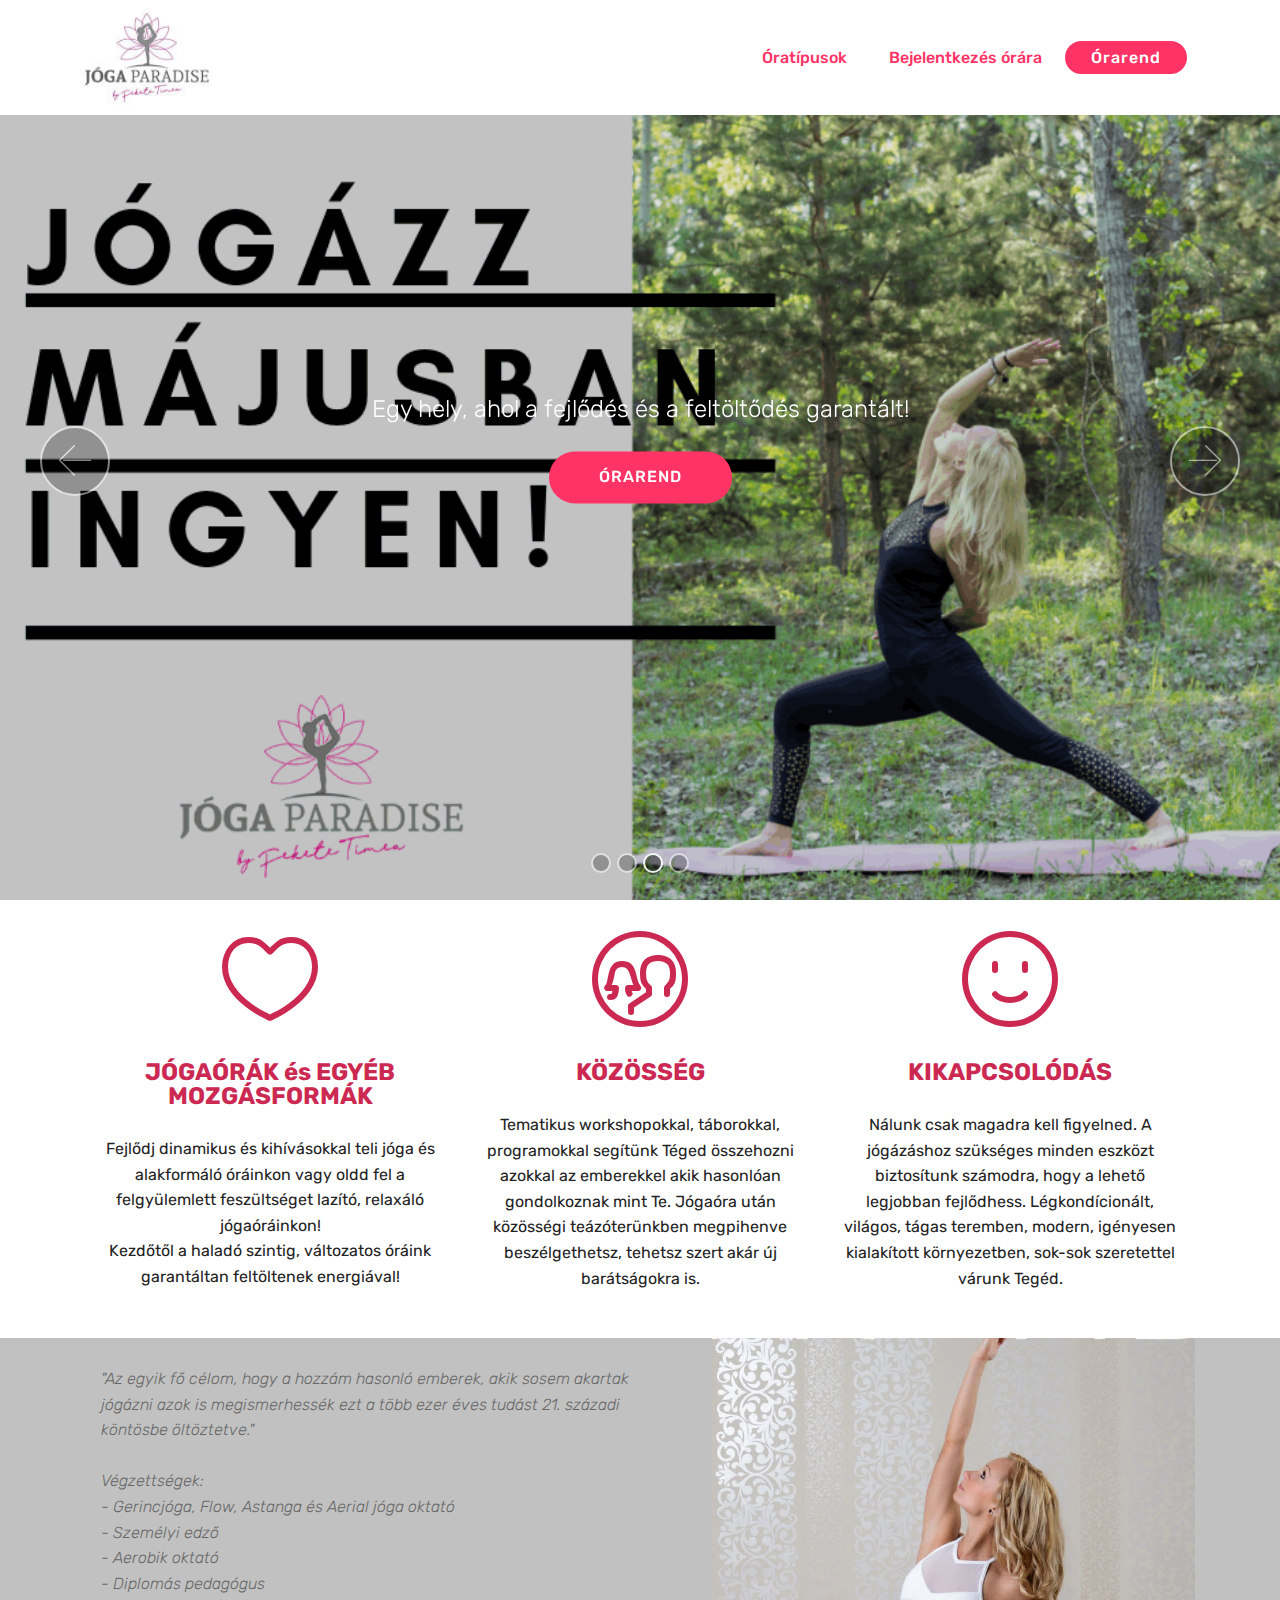
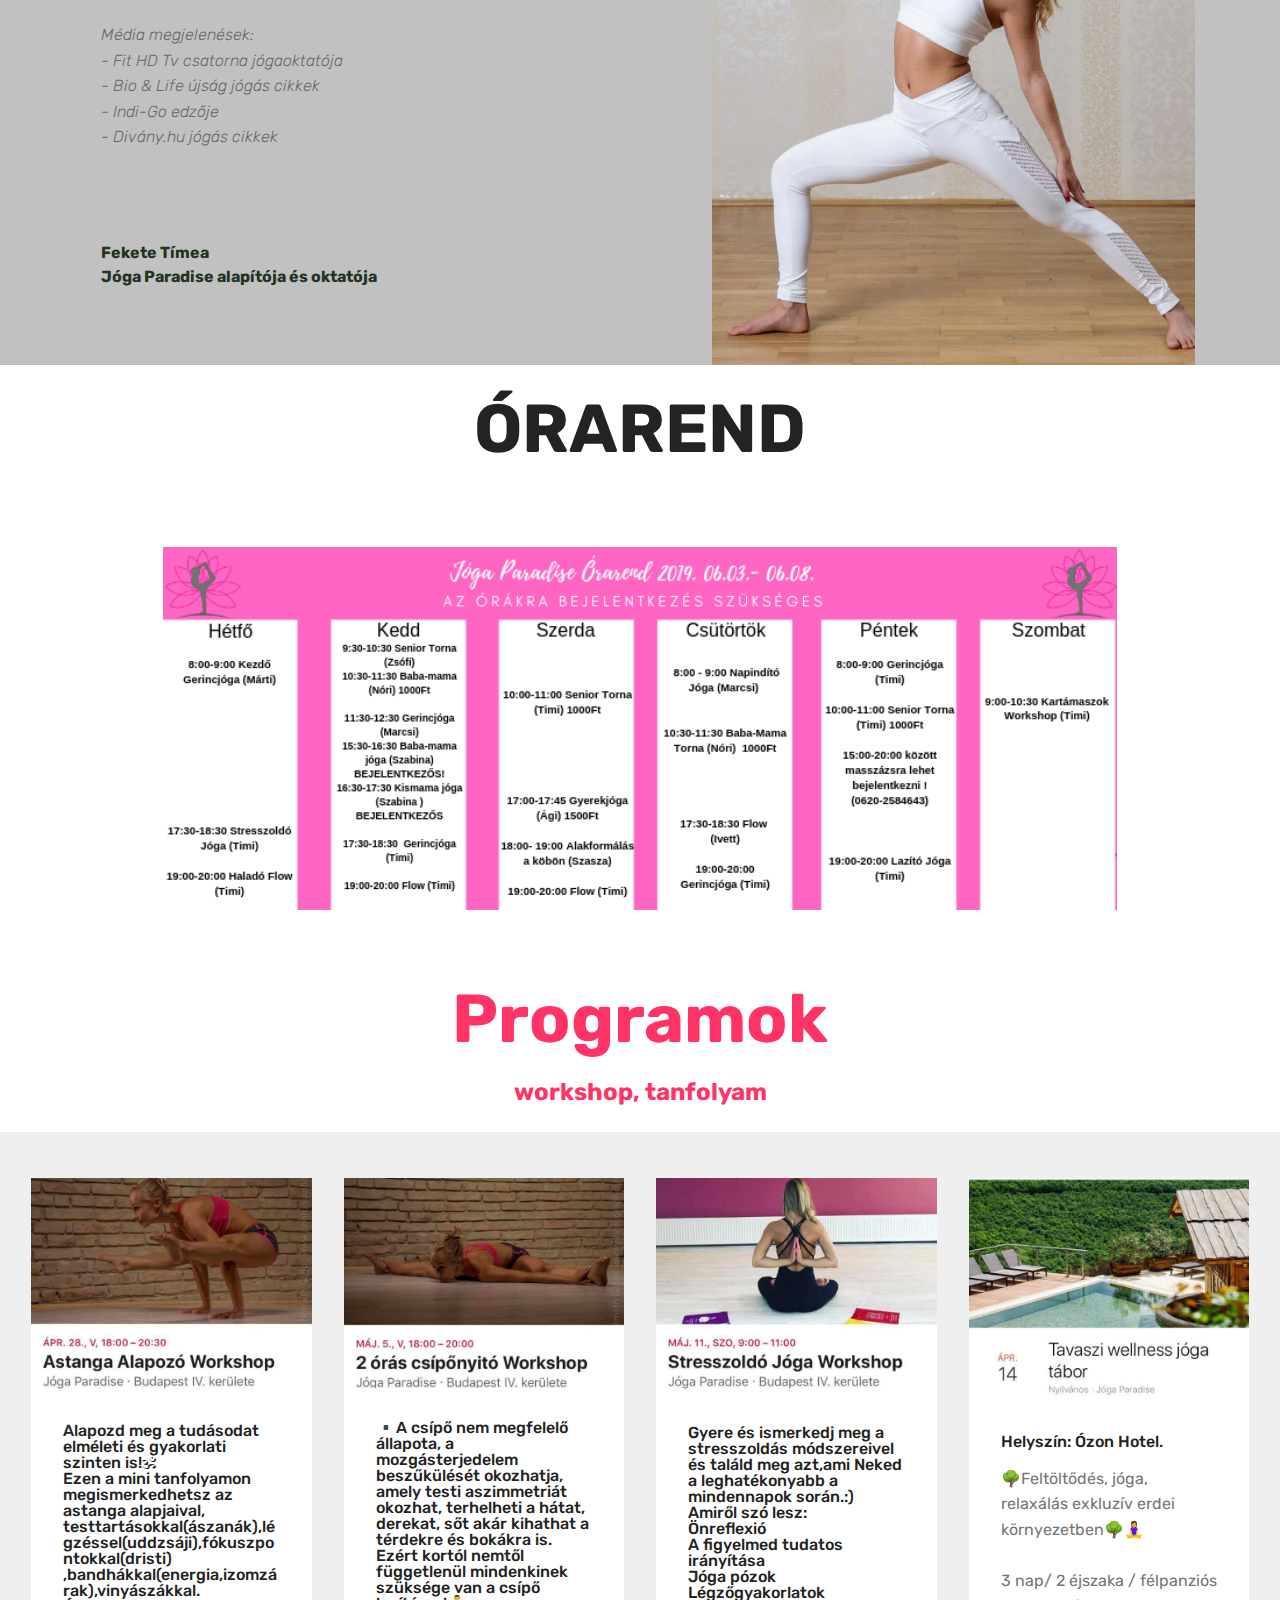
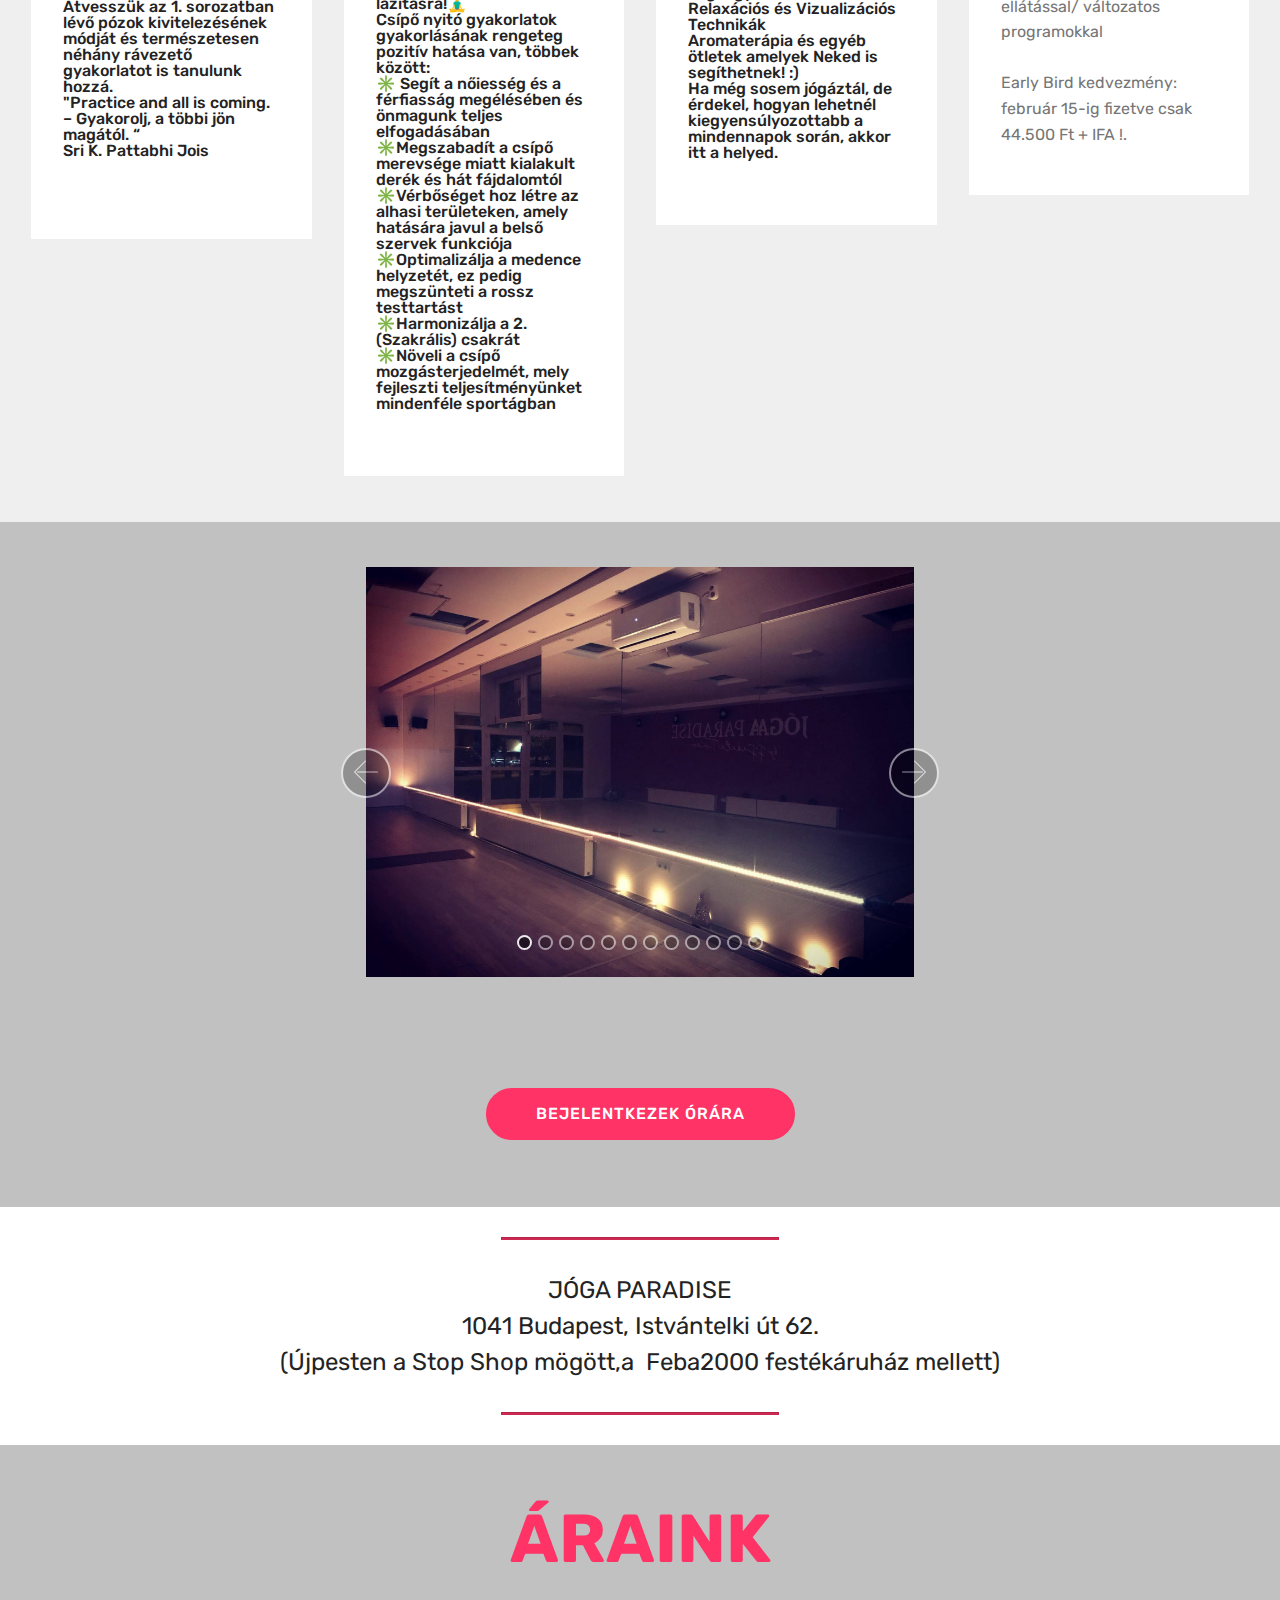
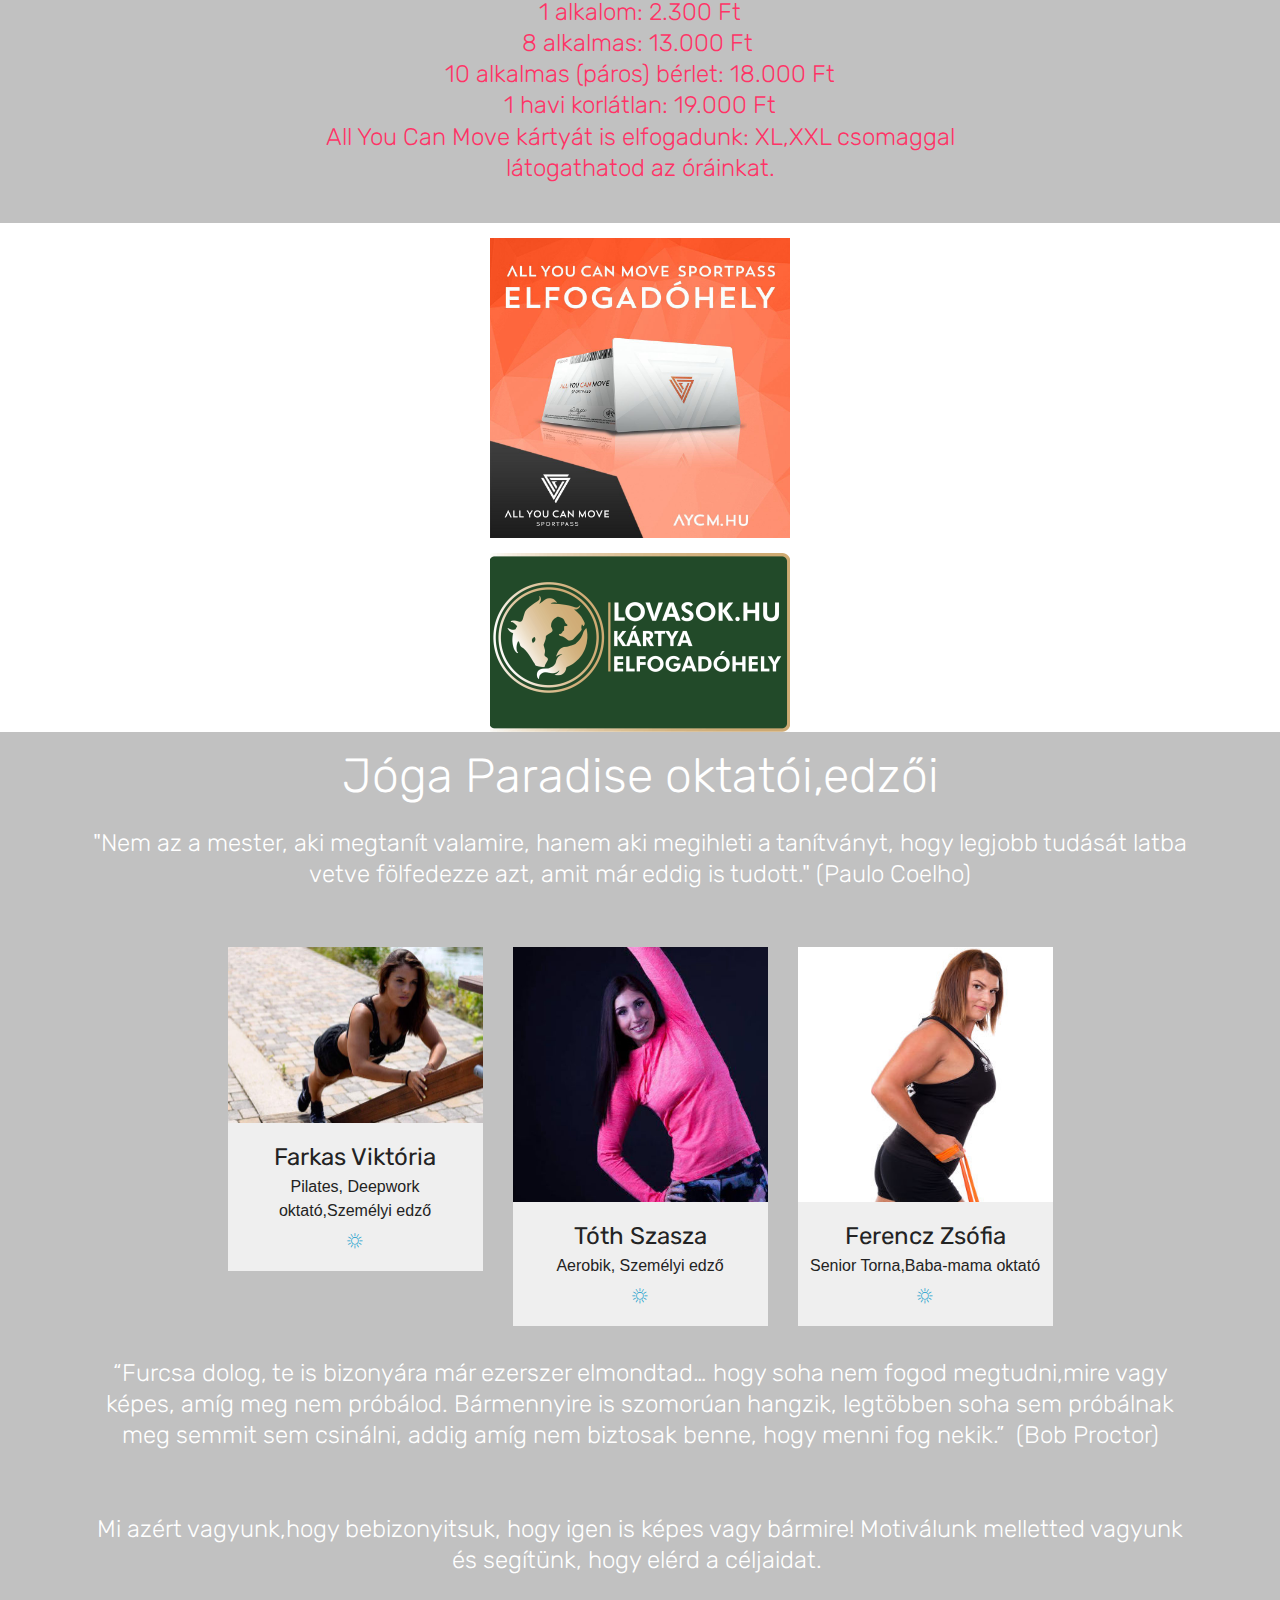
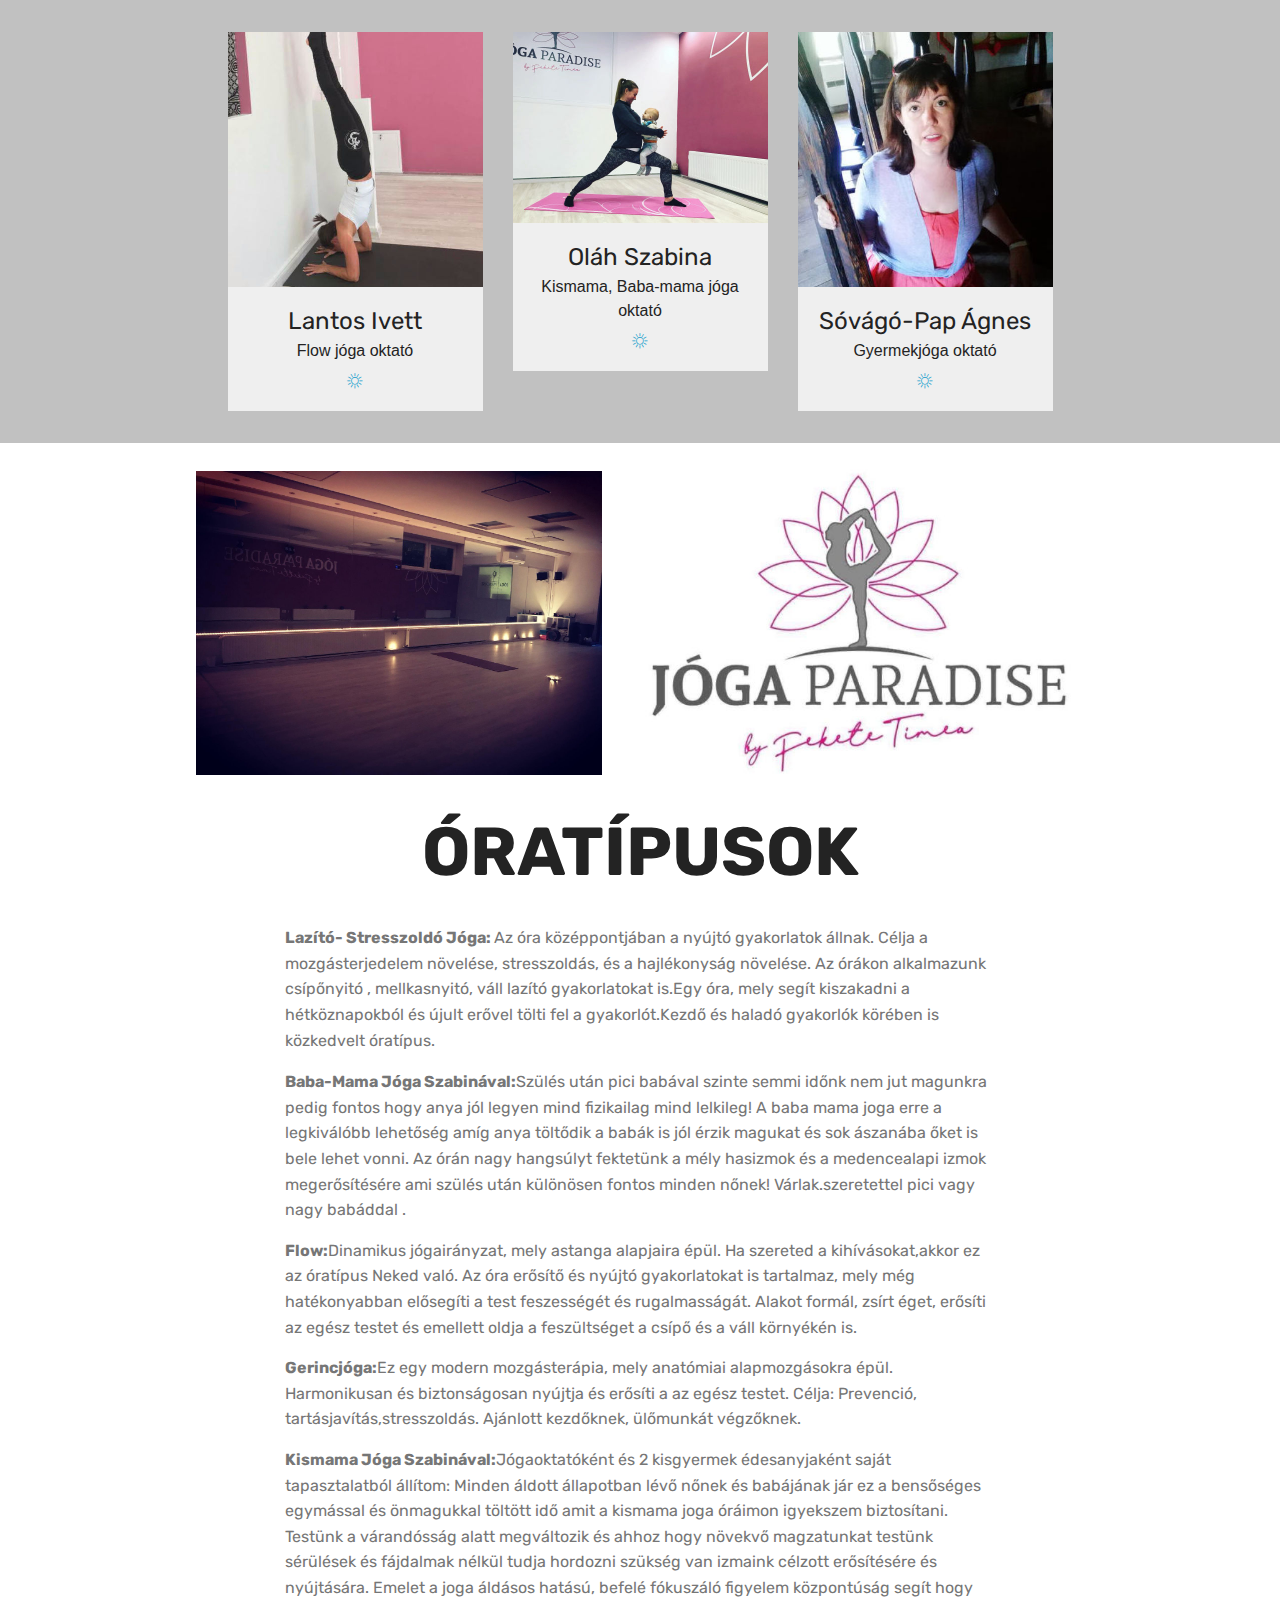
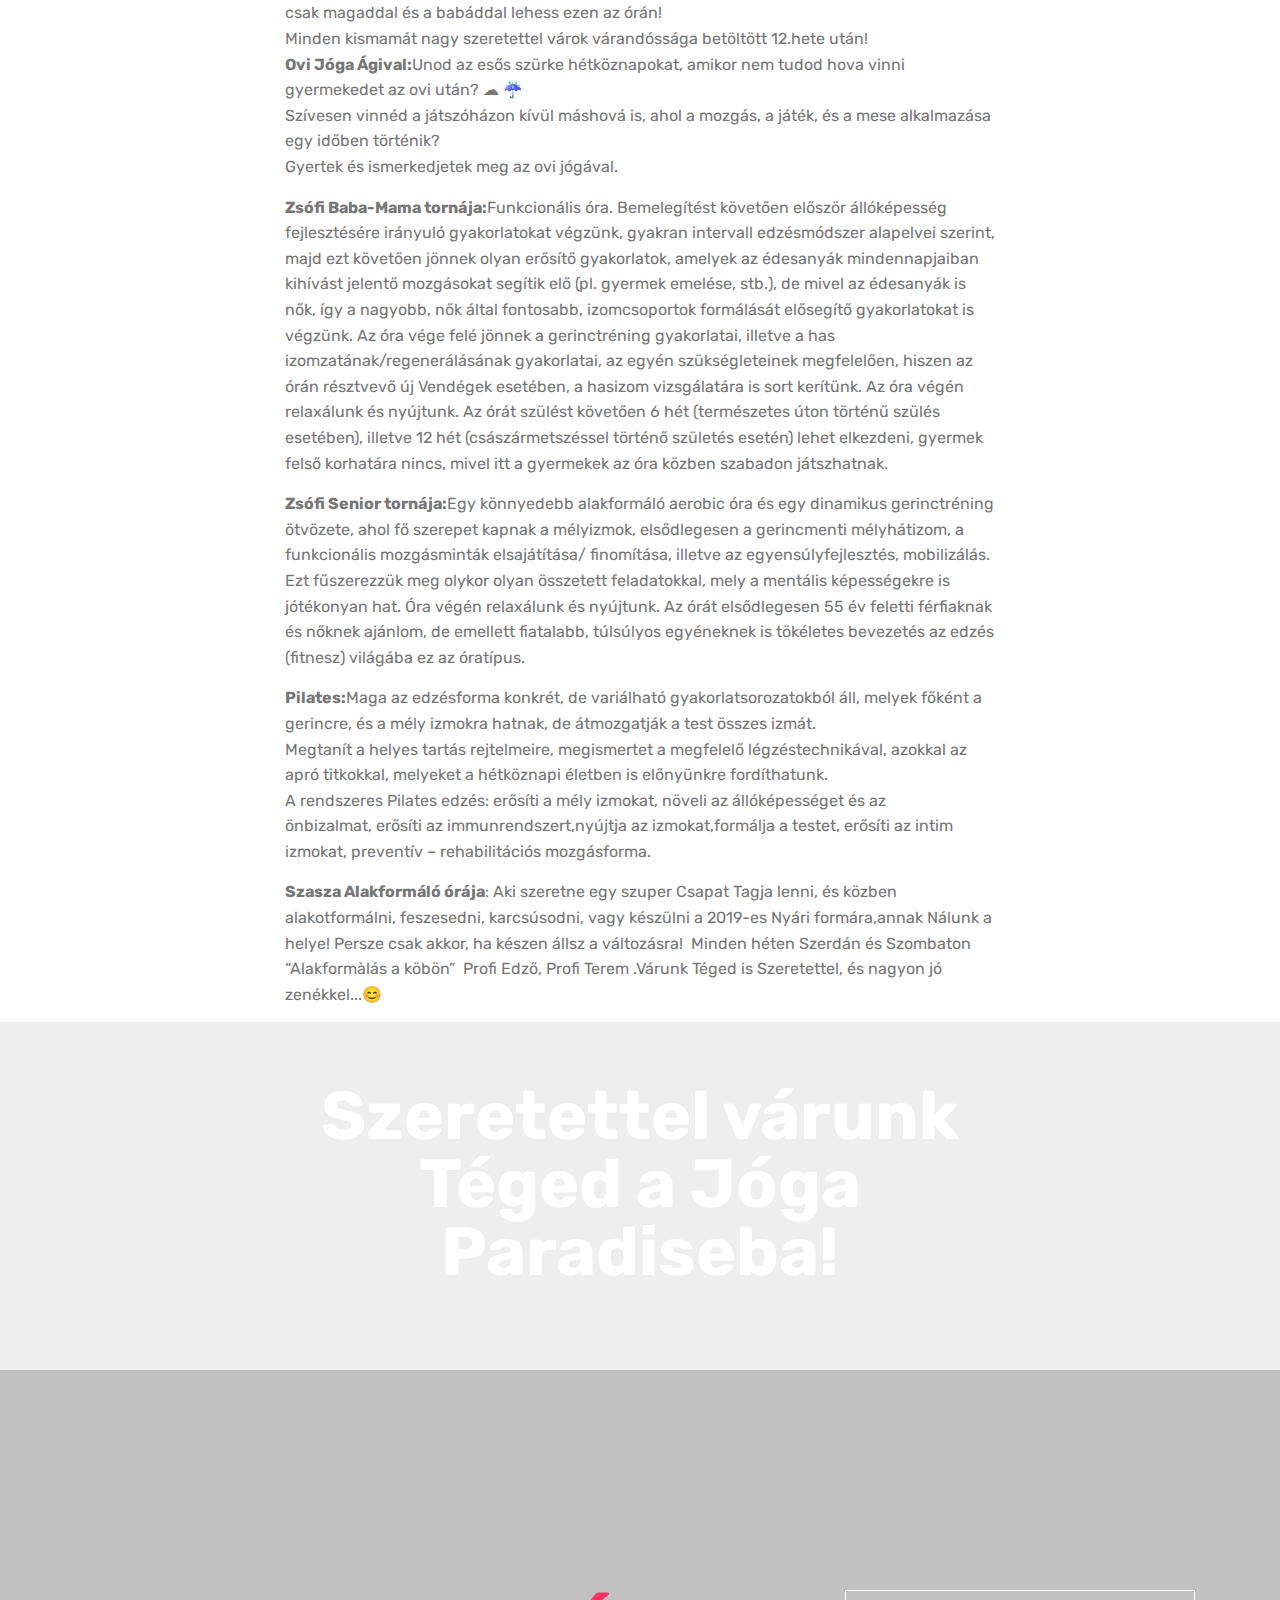
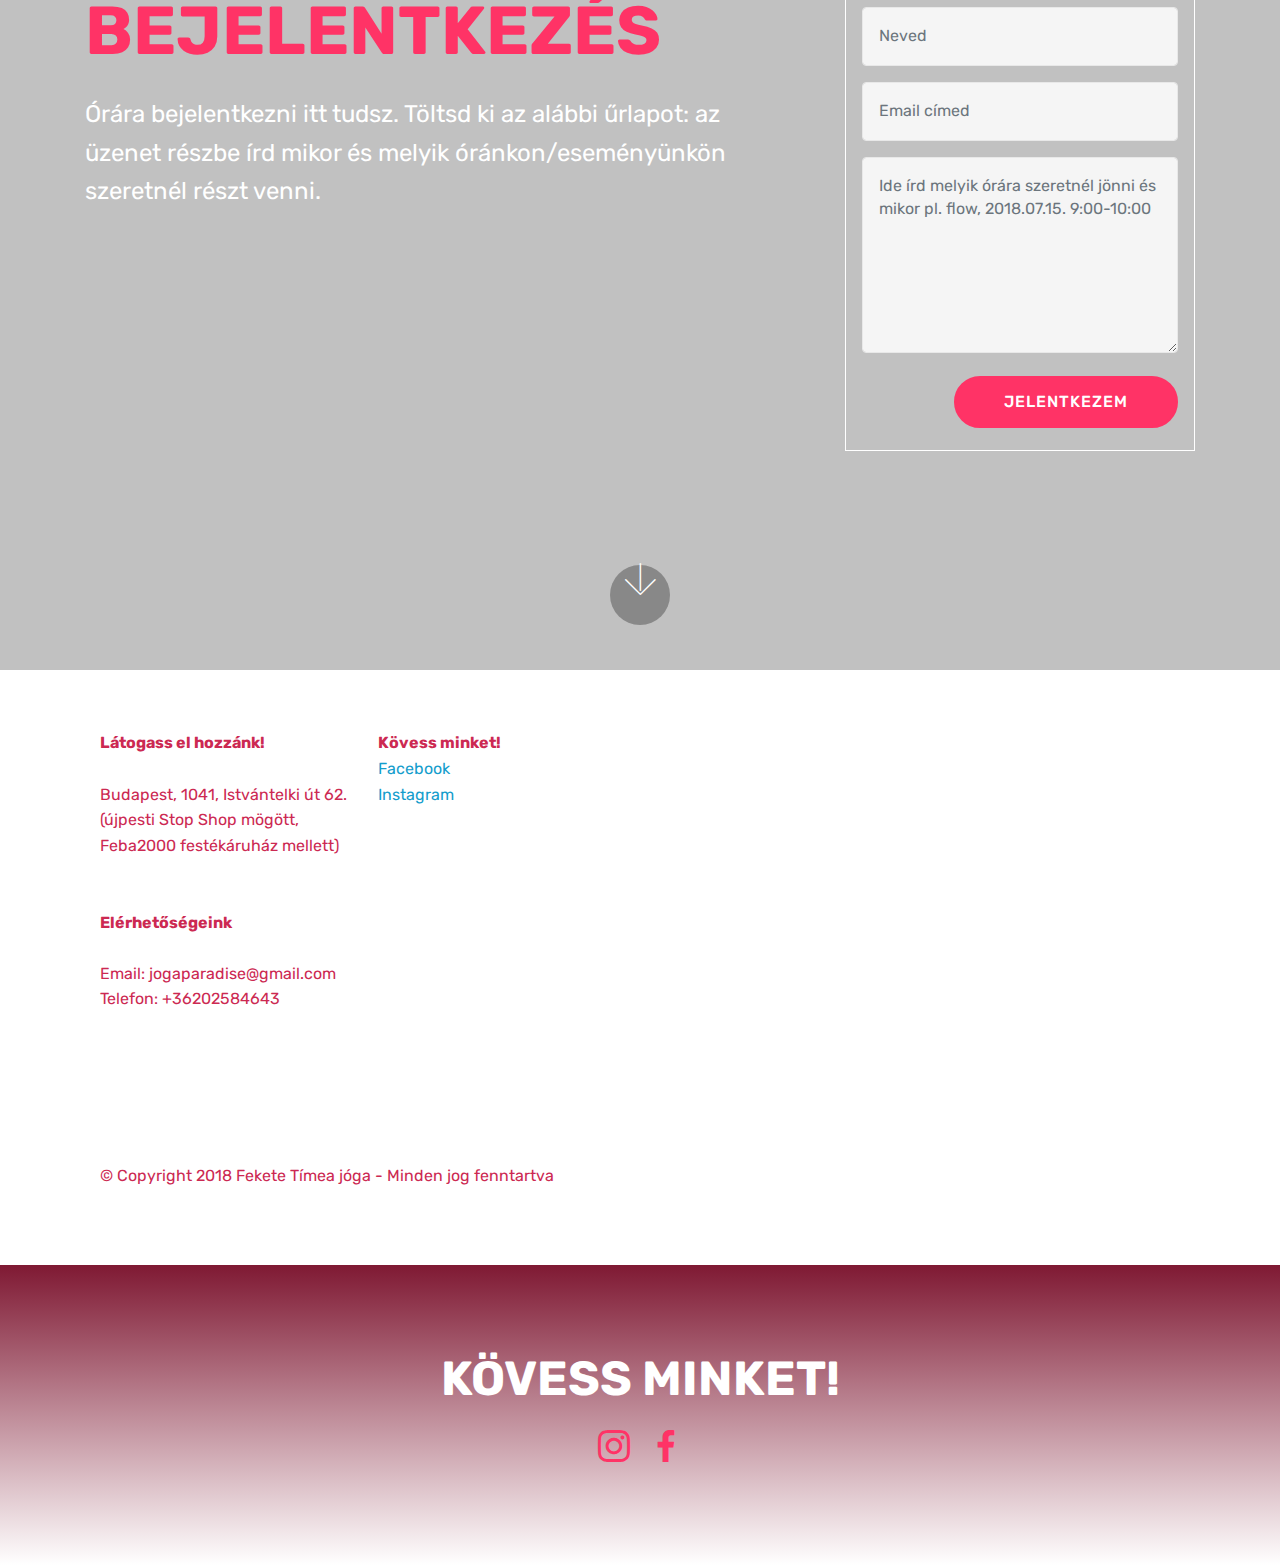
<file: index.html>
<!DOCTYPE html>
<html >
<head>
  <!-- Site made with Mobirise Website Builder v4.9.5, https://mobirise.com -->
  <meta charset="UTF-8">
  <meta http-equiv="X-UA-Compatible" content="IE=edge">
  <meta name="generator" content="Mobirise v4.9.5, mobirise.com">
  <meta name="viewport" content="width=device-width, initial-scale=1, minimum-scale=1">
  <link rel="shortcut icon" href="assets/images/36277479-1967761713243557-1033394467429679104-n-122x90.jpg" type="image/x-icon">
  <meta name="description" content="">
  <title>Jogaparadise</title>
  <link rel="stylesheet" href="assets/web/assets/mobirise-icons-bold/mobirise-icons-bold.css">
  <link rel="stylesheet" href="assets/web/assets/mobirise-icons/mobirise-icons.css">
  <link rel="stylesheet" href="assets/tether/tether.min.css">
  <link rel="stylesheet" href="assets/bootstrap/css/bootstrap.min.css">
  <link rel="stylesheet" href="assets/bootstrap/css/bootstrap-grid.min.css">
  <link rel="stylesheet" href="assets/bootstrap/css/bootstrap-reboot.min.css">
  <link rel="stylesheet" href="assets/dropdown/css/style.css">
  <link rel="stylesheet" href="assets/socicon/css/styles.css">
  <link rel="stylesheet" href="assets/theme/css/style.css">
  <link rel="stylesheet" href="assets/mobirise/css/mbr-additional.css" type="text/css">
  
  
  
</head>
<body>
  <section class="menu cid-qWmqJMo64F" once="menu" id="menu2-0">

    

    <nav class="navbar navbar-expand beta-menu navbar-dropdown align-items-center navbar-fixed-top navbar-toggleable-sm">
        <button class="navbar-toggler navbar-toggler-right" type="button" data-toggle="collapse" data-target="#navbarSupportedContent" aria-controls="navbarSupportedContent" aria-expanded="false" aria-label="Toggle navigation">
            <div class="hamburger">
                <span></span>
                <span></span>
                <span></span>
                <span></span>
            </div>
        </button>
        <div class="menu-logo">
            <div class="navbar-brand">
                <span class="navbar-logo">
                    <a href="#top">
                        <img src="assets/images/36277479-1967761713243557-1033394467429679104-n-122x90.jpg" alt="JógaParadise" title="JógaParadise" style="height: 6.2rem;">
                    </a>
                </span>
                <span class="navbar-caption-wrap"><a class="navbar-caption text-white display-4" href="https://mobirise.com">
                        Jóga Paradise</a></span>
            </div>
        </div>
        <div class="collapse navbar-collapse" id="navbarSupportedContent">
            <ul class="navbar-nav nav-dropdown" data-app-modern-menu="true"><li class="nav-item">
                    <a class="nav-link link text-secondary display-4" href="index.html#pricing-tables1-h"></a>
                </li><li class="nav-item"><a class="nav-link link text-secondary display-4" href="index.html#content4-u">
                        Óratípusok</a></li><li class="nav-item"><a class="nav-link link text-secondary display-4" href="index.html#testimonials3-x"></a></li><li class="nav-item"><a class="nav-link link text-secondary display-4" href="index.html#header15-1e">
                        Bejelentkezés órára</a></li></ul>
            <div class="navbar-buttons mbr-section-btn"><a class="btn btn-sm btn-secondary display-4" href="index.html#image2-1f">Órarend</a></div>
        </div>
    </nav>
</section>

<section class="engine"><a href="https://mobirise.info">Mobirise</a></section><section class="carousel slide cid-qWmKJSWELR" data-interval="false" id="slider1-4">

    

    <div class="full-screen"><div class="mbr-slider slide carousel" data-pause="true" data-keyboard="false" data-ride="carousel" data-interval="4000"><ol class="carousel-indicators"><li data-app-prevent-settings="" data-target="#slider1-4" data-slide-to="0"></li><li data-app-prevent-settings="" data-target="#slider1-4" data-slide-to="1"></li><li data-app-prevent-settings="" data-target="#slider1-4" class=" active" data-slide-to="2"></li><li data-app-prevent-settings="" data-target="#slider1-4" data-slide-to="3"></li></ol><div class="carousel-inner" role="listbox"><div class="carousel-item slider-fullscreen-image" data-bg-video-slide="false" style="background-image: url(assets/images/47111195-2198660913486968-8857709318821117952-o-2000x1703.jpg);"><div class="container container-slide"><div class="image_wrapper"><div class="mbr-overlay" style="opacity: 0.1;"></div><img src="assets/images/47111195-2198660913486968-8857709318821117952-o-2000x1703.jpg"><div class="carousel-caption justify-content-center"><div class="col-10 align-center"><h2 class="mbr-fonts-style display-1">Jóga Paradise</h2><p class="lead mbr-text mbr-fonts-style display-5">&nbsp;Újpesten a Stop Shop mögött,<br>több, mint 100nm-es világos, tágas teremben <br>szakképzett oktatók várnak Téged is!</p><div class="mbr-section-btn" buttons="0"><a class="btn btn-secondary display-4" href="index.html#table1-t">ÓRAREND</a> </div></div></div></div></div></div><div class="carousel-item slider-fullscreen-image" data-bg-video-slide="false" style="background-image: url(assets/images/48425803-2244695412216851-1771486323824132096-o-2000x1498.jpg);"><div class="container container-slide"><div class="image_wrapper"><div class="mbr-overlay" style="opacity: 0.2;"></div><img src="assets/images/48425803-2244695412216851-1771486323824132096-o-2000x1498.jpg"><div class="carousel-caption justify-content-center"><div class="col-10 align-center"><h2 class="mbr-fonts-style display-1">Jógaórákkal &amp; egyéb mozgásformákkal</h2><p class="lead mbr-text mbr-fonts-style display-5">Gerincjóga / Stresszoldó-lazító jóga / Flow(dinamikus jóga) / Senior Torna / Gyerekjóga/ Alakformáló órák / Baba-mama órák</p><div class="mbr-section-btn" buttons="0"><a class="btn btn-secondary display-4" href="index.html#table1-t">ÓRAREND</a> </div></div></div></div></div></div><div class="carousel-item slider-fullscreen-image active" data-bg-video-slide="false" style="background-image: url(assets/images/hsvti-akci-2-940x788.png);"><div class="container container-slide"><div class="image_wrapper"><div class="mbr-overlay" style="opacity: 0.1;"></div><img src="assets/images/hsvti-akci-2-940x788.png"><div class="carousel-caption justify-content-center"><div class="col-10 align-center"><p class="lead mbr-text mbr-fonts-style display-5">Egy hely, ahol a fejlődés és a feltöltődés garantált!</p><div class="mbr-section-btn" buttons="0"><a class="btn btn-secondary display-4" href="index.html#table1-t">ÓRAREND</a> </div></div></div></div></div></div><div class="carousel-item slider-fullscreen-image" data-bg-video-slide="false" style="background-image: url(assets/images/dsc-4589-1-2000x1209.jpg);"><div class="container container-slide"><div class="image_wrapper"><div class="mbr-overlay" style="opacity: 0;"></div><img src="assets/images/dsc-4589-1-2000x1209.jpg"><div class="carousel-caption justify-content-center"><div class="col-10 align-center"></div></div></div></div></div></div><a data-app-prevent-settings="" class="carousel-control carousel-control-prev" role="button" data-slide="prev" href="#slider1-4"><span aria-hidden="true" class="mbri-left mbr-iconfont"></span><span class="sr-only">Previous</span></a><a data-app-prevent-settings="" class="carousel-control carousel-control-next" role="button" data-slide="next" href="#slider1-4"><span aria-hidden="true" class="mbri-right mbr-iconfont"></span><span class="sr-only">Next</span></a></div></div>

</section>

<section class="features1 cid-qWDpBrulSx" id="features1-10">
    
    

    
    <div class="container">
        <div class="media-container-row">

            <div class="card p-3 col-12 col-md-6 col-lg-4">
                <div class="card-img pb-3">
                    <span class="mbr-iconfont mbrib-hearth" style="color: rgb(204, 41, 82); fill: rgb(204, 41, 82);"></span>
                </div>
                <div class="card-box">
                    <h4 class="card-title py-3 mbr-fonts-style display-5"><strong>
                        JÓGAÓRÁK és EGYÉB MOZGÁSFORMÁK</strong></h4>
                    <p class="mbr-text mbr-fonts-style display-7">Fejlődj dinamikus és kihívásokkal teli jóga és alakformáló óráinkon vagy oldd fel a felgyülemlett feszültséget lazító, relaxáló jógaóráinkon! <br>Kezdőtől a haladó szintig, változatos óráink garantáltan feltöltenek energiával!</p>
                </div>
            </div>

            <div class="card p-3 col-12 col-md-6 col-lg-4">
                <div class="card-img pb-3">
                    <span class="mbr-iconfont mbrib-users" style="color: rgb(204, 41, 82); fill: rgb(204, 41, 82);"></span>
                </div>
                <div class="card-box">
                    <h4 class="card-title py-3 mbr-fonts-style display-5"><strong>
                        KÖZÖSSÉG</strong></h4>
                    <p class="mbr-text mbr-fonts-style display-7">Tematikus workshopokkal, táborokkal, programokkal segítünk Téged összehozni azokkal az emberekkel akik hasonlóan gondolkoznak mint Te. Jógaóra után közösségi teázóterünkben megpihenve beszélgethetsz, tehetsz szert akár új barátságokra is.</p>
                </div>
            </div>

            <div class="card p-3 col-12 col-md-6 col-lg-4">
                <div class="card-img pb-3">
                    <span class="mbr-iconfont mbrib-smile-face" style="color: rgb(204, 41, 82); fill: rgb(204, 41, 82);"></span>
                </div>
                <div class="card-box">
                    <h4 class="card-title py-3 mbr-fonts-style display-5"><strong>
                        KIKAPCSOLÓDÁS</strong></h4>
                    <p class="mbr-text mbr-fonts-style display-7">Nálunk csak magadra kell figyelned. A jógázáshoz szükséges minden eszközt biztosítunk számodra, hogy a lehető legjobban fejlődhess. Légkondícionált, világos, tágas teremben, modern, igényesen kialakított környezetben, sok-sok szeretettel várunk Tegéd.</p>
                </div>
            </div>

            

        </div>

    </div>

</section>

<section class="testimonials3 cid-qWoPXTQkBJ" id="testimonials3-x">

    

    

    <div class="container">
        <div class="media-container-row">
            <div class="media-content px-3 align-self-center mbr-white py-2">
                <p class="mbr-text testimonial-text mbr-fonts-style display-7">"Az egyik fő célom, hogy a hozzám hasonló emberek, akik sosem akartak jógázni azok is megismerhessék ezt a több ezer éves tudást 21. századi köntösbe öltöztetve."<br><br>Végzettségek: 
<br>- Gerincjóga, Flow, Astanga és Aerial jóga oktató
<br>- Személyi edző 
<br>- Aerobik oktató
<br>- Diplomás pedagógus<br><br>Média megjelenések: <br>- Fit HD Tv csatorna jógaoktatója<br>- Bio &amp; Life újság jógás cikkek<br>- Indi-Go edzője<br>- Divány.hu jógás cikkek<br><br><br></p>
                <p class="mbr-author-name pt-4 mb-2 mbr-fonts-style display-7">Fekete Tímea<br>Jóga Paradise alapítója és oktatója</p>
                <p class="mbr-author-desc mbr-fonts-style display-7">&nbsp;&nbsp;</p>
            </div>

            <div class="mbr-figure pl-lg-5" style="width: 90%;">
              <img src="assets/images/26962162-1037447283063664-1217678319171390986-o-2-964x1476.jpg" alt="" title="">
            </div>
        </div>
    </div>
</section>

<section class="mbr-section content4 cid-qWoGDEzMbf" id="content4-s">

    

    <div class="container">
        <div class="media-container-row">
            <div class="title col-12 col-md-8">
                <h2 class="align-center pb-3 mbr-fonts-style display-1"><strong>
                    ÓRAREND</strong></h2>
                <h3 class="mbr-section-subtitle align-center mbr-light mbr-fonts-style display-5"></h3>
                
            </div>
        </div>
    </div>
</section>

<section class="cid-rkLOlu0Xd6" id="image2-2m">

    

    <figure class="mbr-figure container">
        <div class="image-block" style="width: 86%;">
            <img src="assets/images/jga-paradise-rarend-72-820x312.png" alt="Mobirise" title="">
            <figcaption class="mbr-figure-caption mbr-figure-caption-over">
                <div class="pb-5 px-3 mbr-white align-center mbr-fonts-style display-1"></div>
            </figcaption>
        </div>
    </figure>
</section>

<section class="mbr-section content5 cid-rdTWfONjx0" id="content5-2f">

    

    

    <div class="container">
        <div class="media-container-row">
            <div class="title col-12 col-md-8">
                <h2 class="align-center mbr-bold mbr-white pb-3 mbr-fonts-style display-1"><a href="#top" class="text-secondary"><strong>Programok</strong></a></h2>
                <h3 class="mbr-section-subtitle align-center mbr-light mbr-white pb-3 mbr-fonts-style display-5"><strong>
                    workshop, tanfolyam</strong></h3>
                
                
            </div>
        </div>
    </div>
</section>

<section class="features17 cid-rdTVImNiBg" id="features17-2e">
    
    

    
    <div class="container-fluid">
        <div class="media-container-row">
            <div class="card p-3 col-12 col-md-6 col-lg-3">
                <div class="card-wrapper">
                    <div class="card-img">
                        <img src="assets/images/57486045-2420855261267531-675083333247434752-n-680x515.jpg" alt="Mobirise" title="">
                    </div>
                    <div class="card-box">
                        <h4 class="card-title pb-3 mbr-fonts-style display-7">Alapozd meg a tudásodat elméleti és gyakorlati szinten is!🕉
<div>
</div><div>Ezen a mini tanfolyamon megismerkedhetsz az astanga alapjaival, testtartásokkal(ászanák),légzéssel(uddzsáji),fókuszpontokkal(dristi) ,bandhákkal(energia,izomzárak),vinyászákkal.
</div><div>
</div><div>Átvesszük az 1. sorozatban lévő pózok kivitelezésének módját és természetesen néhány rávezető gyakorlatot is tanulunk hozzá.
</div><div>
</div><div>"Practice and all is coming. – Gyakorolj, a többi jön magától. “
</div><div>Sri K. Pattabhi Jois
</div><div><br></div></h4>
                        <p class="mbr-text mbr-fonts-style display-7"></p>
                    </div>
                </div>
            </div>

            <div class="card p-3 col-12 col-md-6 col-lg-3">
                <div class="card-wrapper">
                    <div class="card-img">
                        <img src="assets/images/59357209-2430287596990964-5210307754006151168-n-680x508.jpg" alt="Mobirise" title="">
                    </div>
                    <div class="card-box">
                        <h4 class="card-title pb-3 mbr-fonts-style display-7">▪️A csípő nem megfelelő állapota, a mozgásterjedelem beszűkülését okozhatja, amely testi aszimmetriát okozhat, terhelheti a hátat, derekat, sőt akár kihathat a térdekre és bokákra is. Ezért kortól nemtől függetlenül mindenkinek szüksége van a csípő lazításra!🧘‍♂️
<div>
</div><div>Csípő nyitó gyakorlatok gyakorlásának rengeteg pozitív hatása van, többek között:
</div><div>✳️ Segít a nőiesség és a férfiasság megélésében és önmagunk teljes elfogadásában
</div><div>✳️Megszabadít a csípő merevsége miatt kialakult derék és hát fájdalomtól 
</div><div>✳️Vérbőséget hoz létre az alhasi területeken, amely hatására javul a belső szervek funkciója
</div><div>✳️Optimalizálja a medence helyzetét, ez pedig megszünteti a rossz testtartást
</div><div>✳️Harmonizálja a 2. (Szakrális) csakrát 
</div><div>✳️Növeli a csípő mozgásterjedelmét, mely fejleszti teljesítményünket mindenféle sportágban</div></h4>
                        <p class="mbr-text mbr-fonts-style display-7"></p>
                    </div>
                </div>
            </div>

            <div class="card p-3 col-12 col-md-6 col-lg-3">
                <div class="card-wrapper">
                    <div class="card-img">
                        <img src="assets/images/58629948-2430287586990965-4025364403464437760-n-680x520.jpg" alt="Mobirise" title="">
                    </div>
                    <div class="card-box">
                        <h4 class="card-title pb-3 mbr-fonts-style display-7">Gyere és ismerkedj meg a stresszoldás módszereivel és találd meg azt,ami Neked a leghatékonyabb a mindennapok során.:)
<div>
</div><div>Amiről szó lesz:
</div><div>Önreflexió  
</div><div>A figyelmed tudatos irányítása
</div><div>Jóga pózok
</div><div>Légzőgyakorlatok
</div><div>Relaxációs és Vizualizációs Technikák
</div><div>Aromaterápia és egyéb ötletek amelyek Neked is segíthetnek! :)
</div><div>
</div><div>Ha még sosem jógáztál, de érdekel, hogyan lehetnél kiegyensúlyozottabb a mindennapok során, akkor itt a helyed.&nbsp;</div></h4>
                        <p class="mbr-text mbr-fonts-style display-7"></p>
                    </div>
                </div>
            </div>

            <div class="card p-3 col-12 col-md-6 col-lg-3">
                <div class="card-wrapper">
                    <div class="card-img">
                        <img src="assets/images/51094547-2289464187739973-7334516948459323392-n-680x541.jpg" alt="Mobirise" title="">
                    </div>
                    <div class="card-box">
                        <h4 class="card-title pb-3 mbr-fonts-style display-7">Helyszín: Ózon Hotel.&nbsp;</h4>
                        <p class="mbr-text mbr-fonts-style display-7">🌳Feltöltődés, jóga, relaxálás exkluzív erdei környezetben🌳🧘‍♀️ 
<br>
<br>3 nap/ 2 éjszaka / félpanziós ellátással/ változatos programokkal
<br>
<br>Early Bird kedvezmény: február 15-ig fizetve csak 44.500 Ft + IFA !.</p>
                    </div>
                </div>
            </div>
            
            
        </div>
    </div>
</section>

<section class="carousel slide cid-rdDVaX5zEj" data-interval="false" id="slider2-1w">

    
    <div class="container content-slider">
        <div class="content-slider-wrap">
            <div><div class="mbr-slider slide carousel" data-pause="true" data-keyboard="false" data-ride="carousel" data-interval="4000"><ol class="carousel-indicators"><li data-app-prevent-settings="" data-target="#slider2-1w" class=" active" data-slide-to="0"></li><li data-app-prevent-settings="" data-target="#slider2-1w" data-slide-to="1"></li><li data-app-prevent-settings="" data-target="#slider2-1w" data-slide-to="2"></li><li data-app-prevent-settings="" data-target="#slider2-1w" data-slide-to="3"></li><li data-app-prevent-settings="" data-target="#slider2-1w" data-slide-to="4"></li><li data-app-prevent-settings="" data-target="#slider2-1w" data-slide-to="5"></li><li data-app-prevent-settings="" data-target="#slider2-1w" data-slide-to="6"></li><li data-app-prevent-settings="" data-target="#slider2-1w" data-slide-to="7"></li><li data-app-prevent-settings="" data-target="#slider2-1w" data-slide-to="8"></li><li data-app-prevent-settings="" data-target="#slider2-1w" data-slide-to="9"></li><li data-app-prevent-settings="" data-target="#slider2-1w" data-slide-to="10"></li><li data-app-prevent-settings="" data-target="#slider2-1w" data-slide-to="11"></li></ol><div class="carousel-inner" role="listbox"><div class="carousel-item slider-fullscreen-image active" data-bg-video-slide="false" style="background-image: url(assets/images/45206599-568854736905604-1776483702956621824-o-2000x1498.jpg);"><div class="container container-slide"><div class="image_wrapper"><div class="mbr-overlay" style="opacity: 0;"></div><img src="assets/images/45206599-568854736905604-1776483702956621824-o-2000x1498.jpg"><div class="carousel-caption justify-content-center"><div class="col-10 align-center"></div></div></div></div></div><div class="carousel-item slider-fullscreen-image" data-bg-video-slide="false" style="background-image: url(assets/images/48427758-597782587346152-7655749247723110400-o-2000x1500.jpg);"><div class="container container-slide"><div class="image_wrapper"><div class="mbr-overlay" style="opacity: 0;"></div><img src="assets/images/48427758-597782587346152-7655749247723110400-o-2000x1500.jpg"><div class="carousel-caption justify-content-center"><div class="col-10 align-center"></div></div></div></div></div><div class="carousel-item slider-fullscreen-image" data-bg-video-slide="false" style="background-image: url(assets/images/48377312-596372637487147-8643184326680248320-n-960x915.jpg);"><div class="container container-slide"><div class="image_wrapper"><div class="mbr-overlay" style="opacity: 0.1;"></div><img src="assets/images/48377312-596372637487147-8643184326680248320-n-960x915.jpg"><div class="carousel-caption justify-content-center"><div class="col-10 align-center"></div></div></div></div></div><div class="carousel-item slider-fullscreen-image" data-bg-video-slide="false" style="background-image: url(assets/images/48404702-598377567286654-7735977849537953792-o-2000x1500.jpg);"><div class="container container-slide"><div class="image_wrapper"><div class="mbr-overlay" style="opacity: 0.1;"></div><img src="assets/images/48404702-598377567286654-7735977849537953792-o-2000x1500.jpg"><div class="carousel-caption justify-content-center"><div class="col-10 align-center"></div></div></div></div></div><div class="carousel-item slider-fullscreen-image" data-bg-video-slide="false" style="background-image: url(assets/images/dsc-5639-2000x2750.jpg);"><div class="container container-slide"><div class="image_wrapper"><div class="mbr-overlay" style="opacity: 0.1;"></div><img src="assets/images/dsc-5639-2000x2750.jpg"><div class="carousel-caption justify-content-center"><div class="col-10 align-center"></div></div></div></div></div><div class="carousel-item slider-fullscreen-image" data-bg-video-slide="false" style="background-image: url(assets/images/44821241-565801433877601-8811913607257260032-o-2000x1500.jpg);"><div class="container container-slide"><div class="image_wrapper"><div class="mbr-overlay" style="opacity: 0;"></div><img src="assets/images/44821241-565801433877601-8811913607257260032-o-2000x1500.jpg"><div class="carousel-caption justify-content-center"><div class="col-10 align-center"></div></div></div></div></div><div class="carousel-item slider-fullscreen-image" data-bg-video-slide="false" style="background-image: url(assets/images/48120779-593076731150071-1397578840540184576-n-720x960.jpg);"><div class="container container-slide"><div class="image_wrapper"><div class="mbr-overlay" style="opacity: 0;"></div><img src="assets/images/48120779-593076731150071-1397578840540184576-n-720x960.jpg"><div class="carousel-caption justify-content-center"><div class="col-10 align-center"></div></div></div></div></div><div class="carousel-item slider-fullscreen-image" data-bg-video-slide="false" style="background-image: url(assets/images/49180874-2244695395550186-5703499020404523008-o-2000x1500.jpg);"><div class="container container-slide"><div class="image_wrapper"><div class="mbr-overlay" style="opacity: 0.1;"></div><img src="assets/images/49180874-2244695395550186-5703499020404523008-o-2000x1500.jpg"><div class="carousel-caption justify-content-center"><div class="col-10 align-center"></div></div></div></div></div><div class="carousel-item slider-fullscreen-image" data-bg-video-slide="false" style="background-image: url(assets/images/45421388-2164510143568712-5280321128294776832-o-2000x1500.jpg);"><div class="container container-slide"><div class="image_wrapper"><div class="mbr-overlay" style="opacity: 0;"></div><img src="assets/images/45421388-2164510143568712-5280321128294776832-o-2000x1500.jpg"><div class="carousel-caption justify-content-center"><div class="col-10 align-center"></div></div></div></div></div><div class="carousel-item slider-fullscreen-image" data-bg-video-slide="false" style="background-image: url(assets/images/46659765-581783785612699-1691760585370238976-o-2000x1500.jpg);"><div class="container container-slide"><div class="image_wrapper"><div class="mbr-overlay" style="opacity: 0;"></div><img src="assets/images/46659765-581783785612699-1691760585370238976-o-2000x1500.jpg"><div class="carousel-caption justify-content-center"><div class="col-10 align-center"></div></div></div></div></div><div class="carousel-item slider-fullscreen-image" data-bg-video-slide="false" style="background-image: url(assets/images/45156017-2159483584071368-2668083364161912832-o-2000x1498.jpg);"><div class="container container-slide"><div class="image_wrapper"><div class="mbr-overlay" style="opacity: 0.1;"></div><img src="assets/images/45156017-2159483584071368-2668083364161912832-o-2000x1498.jpg"><div class="carousel-caption justify-content-center"><div class="col-10 align-center"></div></div></div></div></div><div class="carousel-item slider-fullscreen-image" data-bg-video-slide="false" style="background-image: url(assets/images/nvtelen-terv-3-800x800.png);"><div class="container container-slide"><div class="image_wrapper"><div class="mbr-overlay" style="opacity: 0.1;"></div><img src="assets/images/nvtelen-terv-3-800x800.png"><div class="carousel-caption justify-content-center"><div class="col-10 align-center"></div></div></div></div></div></div><a data-app-prevent-settings="" class="carousel-control carousel-control-prev" role="button" data-slide="prev" href="#slider2-1w"><span aria-hidden="true" class="mbri-left mbr-iconfont"></span><span class="sr-only">Previous</span></a><a data-app-prevent-settings="" class="carousel-control carousel-control-next" role="button" data-slide="next" href="#slider2-1w"><span aria-hidden="true" class="mbri-right mbr-iconfont"></span><span class="sr-only">Next</span></a></div></div> 
        </div>
    </div>
</section>

<section class="mbr-section content8 cid-qWDPhQpIOo" id="content8-14">

    

    <div class="container">
        <div class="media-container-row title">
            <div class="col-12 col-md-8">
                <div class="mbr-section-btn align-center"><a class="btn btn-secondary display-4" href="index.html#form1-13">BEJELENTKEZEK ÓRÁRA</a></div>
            </div>
        </div>
    </div>
</section>

<section class="mbr-section article content9 cid-qWomSvTHFd" id="content9-e">
    
     

    <div class="container">
        <div class="inner-container" style="width: 100%;">
            <hr class="line" style="width: 25%;">
            <div class="section-text align-center mbr-fonts-style display-5">
                    JÓGA PARADISE<br>1041 Budapest, Istvántelki út 62.<br>(Újpesten a Stop Shop mögött,a &nbsp;Feba2000 festékáruház mellett)</div>
            <hr class="line" style="width: 25%;">
        </div>
        </div>
</section>

<section class="mbr-section content4 cid-qWopBXHRHh" id="content4-g">

    

    <div class="container">
        <div class="media-container-row">
            <div class="title col-12 col-md-8">
                <h2 class="align-center pb-3 mbr-fonts-style display-1"><strong>
                    ÁRAINK</strong></h2>
                <h3 class="mbr-section-subtitle align-center mbr-light mbr-fonts-style display-5">1 alkalom: 2.300 Ft<br>8 alkalmas: 13.000 Ft&nbsp;<br>10 alkalmas (páros) bérlet: 18.000 Ft<br>1 havi korlátlan: 19.000 Ft<br>All You Can Move kártyát is elfogadunk: XL,XXL csomaggal látogathatod az óráinkat.<br><br></h3>
                
            </div>
        </div>
    </div>
</section>

<section class="cid-rdE3eSrmgC" id="image2-1x">

    

    <figure class="mbr-figure container">
        <div class="image-block" style="width: 27%;">
            <img src="assets/images/aycm-elfogadohely-matrica-2018-1-1000x1000.jpg" alt="Mobirise" title="">
            <figcaption class="mbr-figure-caption mbr-figure-caption-over">
                <div class="container pb-5 mbr-white align-center mbr-fonts-style display-1"></div>
            </figcaption>
        </div>
    </figure>
</section>

<section class="cid-roVezk6U0X" id="image2-2p">

    

    <figure class="mbr-figure container">
        <div class="image-block" style="width: 27%;">
            <img src="assets/images/kartya-partner-logo-600x358.png" alt="Mobirise" title="">
            <figcaption class="mbr-figure-caption mbr-figure-caption-over">
                <div class="container pb-5 mbr-white align-center mbr-fonts-style display-1"></div>
            </figcaption>
        </div>
    </figure>
</section>

<section class="features16 cid-rdETQKyzb7" id="features16-2a">
    
    
    
    <div class="container align-center">
        <h2 class="pb-3 mbr-fonts-style mbr-section-title display-2">Jóga Paradise oktatói,edzői</h2>
        <h3 class="pb-5 mbr-section-subtitle mbr-fonts-style mbr-light display-5">"Nem az a mester, aki megtanít valamire, hanem aki megihleti a tanítványt, hogy legjobb tudását latba vetve fölfedezze azt, amit már eddig is tudott." (Paulo Coelho)</h3>
        <div class="row media-row">
            
        <div class="team-item col-lg-3 col-md-6">
                <div class="item-image">
                    <img src="assets/images/27973888-1925016341145901-2026240833934594826-n-510x353.jpg" alt="" title="">
                </div>
                <div class="item-caption py-3">
                    <div class="item-name px-2">
                        <p class="mbr-fonts-style display-5">
                           Farkas Viktória</p>
                    </div>
                    <div class="item-role px-2">
                        <p>Pilates, Deepwork oktató,Személyi edző</p>
                    </div>
                    <div class="item-social pt-2">
                        <a href="https://twitter.com/mobirise" target="_blank">
                            <span class="p-1 mbr-iconfont mbr-iconfont-social mbri-sun2"></span>
                        </a>
                        <a href="https://www.facebook.com/pages/Mobirise/1616226671953247" target="_blank">
                            
                        </a>
                        <a href="https://plus.google.com/u/0/+Mobirise" target="_blank">
                            
                        </a>
                        <a href="https://www.linkedin.com/in/mobirise" target="_blank">
                            
                        </a>
                        <a href="https://www.instagram.com/mobirise/" target="_blank">
                            
                        </a>
                        <a href="https://www.youtube.com/channel/UCt_tncVAetpK5JeM8L-8jyw" target="_blank">    
                            
                        </a>
                    </div>
                </div>
            </div><div class="team-item col-lg-3 col-md-6">
                <div class="item-image">
                    <img src="assets/images/48404665-738051523261320-220423708815130624-n-1-510x765.jpg" alt="" title="">
                </div>
                <div class="item-caption py-3">
                    <div class="item-name px-2">
                        <p class="mbr-fonts-style display-5">Tóth Szasza</p>
                    </div>
                    <div class="item-role px-2">
                        <p>Aerobik, Személyi edző</p>
                    </div>
                    <div class="item-social pt-2">
                        <a href="https://twitter.com/mobirise" target="_blank">
                            <span class="p-1 mbr-iconfont mbr-iconfont-social mbri-sun2"></span>
                        </a>
                        <a href="https://www.facebook.com/pages/Mobirise/1616226671953247" target="_blank">
                            
                        </a>
                        <a href="https://plus.google.com/u/0/+Mobirise" target="_blank">
                            
                        </a>
                        <a href="https://www.linkedin.com/in/mobirise" target="_blank">
                            
                        </a>
                        <a href="https://www.instagram.com/mobirise/" target="_blank">
                            
                        </a>
                        <a href="https://www.youtube.com/channel/UCt_tncVAetpK5JeM8L-8jyw" target="_blank">    
                            
                        </a>
                    </div>
                </div>
            </div><div class="team-item col-lg-3 col-md-6">
                <div class="item-image">
                    <img src="assets/images/img-6722-2-510x765.jpg" alt="" title="">
                </div>
                <div class="item-caption py-3">
                    <div class="item-name px-2">
                        <p class="mbr-fonts-style display-5">
                           Ferencz Zsófia</p>
                    </div>
                    <div class="item-role px-2">
                        <p>Senior Torna,Baba-mama oktató</p>
                    </div>
                    <div class="item-social pt-2">
                        <a href="https://twitter.com/mobirise" target="_blank">
                            <span class="p-1 mbr-iconfont mbr-iconfont-social mbri-sun2"></span>
                        </a>
                        <a href="https://www.facebook.com/pages/Mobirise/1616226671953247" target="_blank">
                            
                        </a>
                        <a href="https://plus.google.com/u/0/+Mobirise" target="_blank">
                            
                        </a>
                        <a href="https://www.linkedin.com/in/mobirise" target="_blank">
                            
                        </a>
                        <a href="https://www.instagram.com/mobirise/" target="_blank">
                            
                        </a>
                        <a href="https://www.youtube.com/channel/UCt_tncVAetpK5JeM8L-8jyw" target="_blank">    
                            
                        </a>
                    </div>
                </div>
            </div></div>    
    </div>
</section>

<section class="features16 cid-rdDq1CjYuh" id="features16-1q">
    
    
    
    <div class="container align-center">
        
        <h3 class="pb-5 mbr-section-subtitle mbr-fonts-style mbr-light display-5">“Furcsa dolog, te is bizonyára már ezerszer elmondtad… hogy soha nem fogod megtudni,mire vagy képes, amíg meg nem próbálod. Bármennyire is szomorúan hangzik, legtöbben soha sem próbálnak meg semmit sem csinálni, addig amíg nem biztosak benne, hogy menni fog nekik.”
&nbsp;<span style="font-size: 1.5rem;">(Bob Proctor)</span><br><span style="font-size: 1.5rem;"><br></span><br><span style="font-size: 1.5rem;">Mi azért vagyunk,hogy bebizonyitsuk, hogy igen is képes vagy bármire! Motiválunk melletted vagyunk és segítünk, hogy elérd a céljaidat.&nbsp;</span></h3>
        <div class="row media-row">
            
        <div class="team-item col-lg-3 col-md-6">
                <div class="item-image">
                    <img src="assets/images/jogaparadisetimi-1-510x510.jpg" alt="" title="">
                </div>
                <div class="item-caption py-3">
                    <div class="item-name px-2">
                        <p class="mbr-fonts-style display-5">
                           Lantos Ivett</p>
                    </div>
                    <div class="item-role px-2">
                        <p>Flow jóga oktató</p>
                    </div>
                    <div class="item-social pt-2">
                        <a href="https://twitter.com/mobirise" target="_blank">
                            <span class="p-1 mbr-iconfont mbr-iconfont-social mbri-sun2"></span>
                        </a>
                        <a href="https://www.facebook.com/pages/Mobirise/1616226671953247" target="_blank">
                            
                        </a>
                        <a href="https://plus.google.com/u/0/+Mobirise" target="_blank">
                            
                        </a>
                        <a href="https://www.linkedin.com/in/mobirise" target="_blank">
                            
                        </a>
                        <a href="https://www.instagram.com/mobirise/" target="_blank">
                            
                        </a>
                        <a href="https://www.youtube.com/channel/UCt_tncVAetpK5JeM8L-8jyw" target="_blank">    
                            
                        </a>
                    </div>
                </div>
            </div><div class="team-item col-lg-3 col-md-6">
                <div class="item-image">
                    <img src="assets/images/49085443-2244580878894971-1792561857194622976-o-510x382.jpg" alt="" title="">
                </div>
                <div class="item-caption py-3">
                    <div class="item-name px-2">
                        <p class="mbr-fonts-style display-5">Oláh Szabina</p>
                    </div>
                    <div class="item-role px-2">
                        <p>Kismama, Baba-mama jóga oktató</p>
                    </div>
                    <div class="item-social pt-2">
                        <a href="https://twitter.com/mobirise" target="_blank">
                            <span class="p-1 mbr-iconfont mbr-iconfont-social mbri-sun2"></span>
                        </a>
                        <a href="https://www.facebook.com/pages/Mobirise/1616226671953247" target="_blank">
                            
                        </a>
                        <a href="https://plus.google.com/u/0/+Mobirise" target="_blank">
                            
                        </a>
                        <a href="https://www.linkedin.com/in/mobirise" target="_blank">
                            
                        </a>
                        <a href="https://www.instagram.com/mobirise/" target="_blank">
                            
                        </a>
                        <a href="https://www.youtube.com/channel/UCt_tncVAetpK5JeM8L-8jyw" target="_blank">    
                            
                        </a>
                    </div>
                </div>
            </div><div class="team-item col-lg-3 col-md-6">
                <div class="item-image">
                    <img src="assets/images/20525485-1263379667106015-3372013896168162945-n-1-510x680.jpg" alt="" title="">
                </div>
                <div class="item-caption py-3">
                    <div class="item-name px-2">
                        <p class="mbr-fonts-style display-5">
                           Sóvágó-Pap Ágnes</p>
                    </div>
                    <div class="item-role px-2">
                        <p>Gyermekjóga oktató</p>
                    </div>
                    <div class="item-social pt-2">
                        <a href="https://twitter.com/mobirise" target="_blank">
                            <span class="p-1 mbr-iconfont mbr-iconfont-social mbri-sun2"></span>
                        </a>
                        <a href="https://www.facebook.com/pages/Mobirise/1616226671953247" target="_blank">
                            
                        </a>
                        <a href="https://plus.google.com/u/0/+Mobirise" target="_blank">
                            
                        </a>
                        <a href="https://www.linkedin.com/in/mobirise" target="_blank">
                            
                        </a>
                        <a href="https://www.instagram.com/mobirise/" target="_blank">
                            
                        </a>
                        <a href="https://www.youtube.com/channel/UCt_tncVAetpK5JeM8L-8jyw" target="_blank">    
                            
                        </a>
                    </div>
                </div>
            </div></div>    
    </div>
</section>

<section class="cid-qWoPnps4Q7" id="image4-w">
    <!-- Block parameters controls (Blue "Gear" panel) -->
    
    <!-- End block parameters -->
    <div class="container images-container">
            <div class="media-container-row" style="width: 80%;">
                <div class="img-item item1" style="width: 94%;">
                    <img src="assets/images/45228724-2159483074071419-8231091869715529728-o-1408x1055.jpg" alt="" title="">
                    
                </div>
                <div class="img-item">
                    <img src="assets/images/36277479-1967761713243557-1033394467429679104-n-626x460.jpg" alt="" title="">
                    
                </div>
            </div>
    </div>
</section>

<section class="mbr-section content4 cid-qWoKfrX1Ep" id="content4-u">

    

    <div class="container">
        <div class="media-container-row">
            <div class="title col-12 col-md-8">
                <h2 class="align-center pb-3 mbr-fonts-style display-1"><strong>
                    ÓRATÍPUSOK</strong></h2>
                
                
            </div>
        </div>
    </div>
</section>

<section class="mbr-section article content1 cid-rdEco1YUfa" id="content2-29">

     

    <div class="container">
        <div class="media-container-row">
            <div class="mbr-text col-12 col-md-8 mbr-fonts-style display-7"><p><strong>Lazító- Stresszoldó Jóga: </strong>Az óra középpontjában a nyújtó gyakorlatok állnak. Célja a mozgásterjedelem növelése, stresszoldás, és a hajlékonyság növelése. Az órákon alkalmazunk csípőnyitó , mellkasnyitó, váll lazító gyakorlatokat is.Egy óra, mely segít kiszakadni a hétköznapokból és újult erővel tölti fel a gyakorlót.<span style="font-size: 1rem;">Kezdő és haladó gyakorlók körében is közkedvelt óratípus.</span></p></div>
        </div>
    </div>
</section>

<section class="mbr-section article content1 cid-rdE8FL0L8G" id="content2-25">

     

    <div class="container">
        <div class="media-container-row">
            <div class="mbr-text col-12 col-md-8 mbr-fonts-style display-7"><strong>Baba-Mama Jóga Szabinával:</strong>Szülés után pici babával szinte semmi időnk nem jut magunkra pedig fontos hogy anya jól legyen mind fizikailag mind lelkileg! A baba mama joga erre a legkiválóbb lehetőség amíg anya töltődik a babák is jól érzik magukat és sok ászanába őket is bele lehet vonni. 
Az órán nagy hangsúlyt fektetünk a mély hasizmok és a medencealapi izmok megerősítésére ami szülés után különösen fontos minden nőnek! Várlak.szeretettel pici vagy nagy babáddal .&nbsp;</div>
        </div>
    </div>
</section>

<section class="mbr-section article content1 cid-rdEaYKDN6A" id="content2-28">

     

    <div class="container">
        <div class="media-container-row">
            <div class="mbr-text col-12 col-md-8 mbr-fonts-style display-7"><strong>Flow:</strong>Dinamikus jógairányzat, mely astanga alapjaira épül. Ha szereted a kihívásokat,akkor ez az óratípus Neked való. Az óra erősítő és nyújtó gyakorlatokat is tartalmaz, mely még hatékonyabban elősegíti a test feszességét és rugalmasságát. Alakot formál, zsírt éget, erősíti az egész testet és emellett oldja a feszültséget a csípő és a váll környékén is.</div>
        </div>
    </div>
</section>

<section class="mbr-section article content1 cid-rdE9XNjeOg" id="content2-27">

     

    <div class="container">
        <div class="media-container-row">
            <div class="mbr-text col-12 col-md-8 mbr-fonts-style display-7"><strong>Gerincjóga:</strong>Ez egy modern mozgásterápia, mely anatómiai alapmozgásokra épül. Harmonikusan és biztonságosan nyújtja és erősíti a az egész testet. Célja: Prevenció, tartásjavítás,stresszoldás. Ajánlott kezdőknek, ülőmunkát végzőknek.</div>
        </div>
    </div>
</section>

<section class="mbr-section article content1 cid-rdE9mP0Dyi" id="content2-26">

     

    <div class="container">
        <div class="media-container-row">
            <div class="mbr-text col-12 col-md-8 mbr-fonts-style display-7"><strong>Kismama Jóga Szabinával:</strong>Jógaoktatóként és 2 kisgyermek édesanyjaként saját tapasztalatból állítom: Minden áldott állapotban lévő nőnek és babájának jár ez a bensőséges egymással és önmagukkal töltött idő amit a kismama joga óráimon igyekszem biztosítani. 
<span style="font-size: 1rem;">Testünk a várandósság alatt megváltozik és ahhoz hogy növekvő magzatunkat testünk sérülések és fájdalmak nélkül tudja hordozni szükség van izmaink célzott erősítésére és nyújtására. Emelet a joga áldásos hatású, befelé fókuszáló figyelem központúság segít hogy csak magaddal és a babáddal lehess ezen az órán! &nbsp;</span><div>Minden kismamát nagy szeretettel várok várandóssága betöltött 12.hete után!
</div><div>
</div></div>
        </div>
    </div>
</section>

<section class="mbr-section article content1 cid-rdE8hUwy41" id="content2-24">

     

    <div class="container">
        <div class="media-container-row">
            <div class="mbr-text col-12 col-md-8 mbr-fonts-style display-7"><strong>Ovi Jóga Ágival:</strong>Unod az esős szürke hétköznapokat, amikor nem tudod hova vinni gyermekedet az ovi után? ☁ ☔
<div>Szívesen vinnéd a játszóházon kívül máshová is, ahol a mozgás, a játék, és a mese alkalmazása egy időben történik?&nbsp;</div><div>Gyertek és ismerkedjetek meg az ovi jógával.</div></div>
        </div>
    </div>
</section>

<section class="mbr-section article content1 cid-rdE81Dnyaa" id="content2-23">

     

    <div class="container">
        <div class="media-container-row">
            <div class="mbr-text col-12 col-md-8 mbr-fonts-style display-7"><strong>Zsófi Baba-Mama tornája:</strong>Funkcionális óra. Bemelegítést követően először állóképesség fejlesztésére irányuló gyakorlatokat végzünk, gyakran intervall edzésmódszer alapelvei szerint, majd ezt követően jönnek olyan erősítő gyakorlatok, amelyek az édesanyák mindennapjaiban kihívást jelentő mozgásokat segítik elő (pl. gyermek emelése, stb.), de mivel az édesanyák is nők, így a nagyobb, nők által fontosabb, izomcsoportok formálását elősegítő gyakorlatokat is végzünk. Az óra vége felé jönnek a gerinctréning gyakorlatai, illetve a has izomzatának/regenerálásának gyakorlatai, az egyén szükségleteinek megfelelően, hiszen az órán résztvevő új Vendégek esetében, a hasizom vizsgálatára is sort kerítünk. Az óra végén relaxálunk és nyújtunk. Az órát szülést követően 6 hét (természetes úton történű szülés esetében), illetve 12 hét (császármetszéssel történő születés esetén) lehet elkezdeni, gyermek felső korhatára nincs, mivel itt a gyermekek az óra közben szabadon játszhatnak.</div>
        </div>
    </div>
</section>

<section class="mbr-section article content1 cid-rdE7DbfIOu" id="content2-22">

     

    <div class="container">
        <div class="media-container-row">
            <div class="mbr-text col-12 col-md-8 mbr-fonts-style display-7"><strong>Zsófi Senior tornája:</strong>Egy könnyedebb alakformáló aerobic óra és egy dinamikus gerinctréning ötvözete, ahol fő szerepet kapnak a mélyizmok, elsődlegesen a gerincmenti mélyhátizom, a funkcionális mozgásminták elsajátítása/ finomítása, illetve az egyensúlyfejlesztés, mobilizálás. Ezt fűszerezzük meg olykor olyan összetett feladatokkal, mely a mentális képességekre is jótékonyan hat. Óra végén relaxálunk és nyújtunk. Az órát elsődlegesen 55 év feletti férfiaknak és nőknek ajánlom, de emellett fiatalabb, túlsúlyos egyéneknek is tökéletes bevezetés az edzés (fitnesz) világába ez az óratípus.</div>
        </div>
    </div>
</section>

<section class="mbr-section article content1 cid-rdE6wdAwOu" id="content2-21">

     

    <div class="container">
        <div class="media-container-row">
            <div class="mbr-text col-12 col-md-8 mbr-fonts-style display-7"><strong>Pilates:</strong>Maga az edzésforma konkrét, de variálható gyakorlatsorozatokból áll, melyek főként a gerincre, és a mély izmokra hatnak, de átmozgatják a test összes izmát.
<div>Megtanít a helyes tartás rejtelmeire, megismertet a megfelelő légzéstechnikával, azokkal az apró titkokkal, melyeket a hétköznapi életben is előnyünkre fordíthatunk.
</div><div>A rendszeres Pilates edzés:
<span style="font-size: 1rem;">erősíti a mély izmokat,&nbsp;</span><span style="font-size: 1rem;">növeli az állóképességet és az önbizalmat,&nbsp;</span><span style="font-size: 1rem;">erősíti az immunrendszert,</span><span style="font-size: 1rem;">nyújtja az izmokat,</span><span style="font-size: 1rem;">formálja a testet,&nbsp;</span><span style="font-size: 1rem;">erősíti az intim izmokat,&nbsp;</span><span style="font-size: 1rem;">preventív – rehabilitációs mozgásforma.</span></div></div>
        </div>
    </div>
</section>

<section class="mbr-section article content1 cid-rdE5jgNpBq" id="content1-1y">
    
     

    <div class="container">
        <div class="media-container-row">
            <div class="mbr-text col-12 col-md-8 mbr-fonts-style display-7"><strong>Szasza Alakformáló órája</strong>: Aki szeretne egy szuper Csapat Tagja lenni, és közben alakotformálni, feszesedni, karcsúsodni, vagy készülni a 2019-es Nyári formára,annak Nálunk a helye!&nbsp;<span style="font-size: 1rem;">Persze csak akkor, ha készen állsz a változásra!
&nbsp;</span><span style="font-size: 1rem;">Minden héten Szerdán és Szombaton “Alakformàlás a köbön” &nbsp;</span><span style="font-size: 1rem;">Profi Edző, Profi Terem 
.</span><span style="font-size: 1rem;">Várunk Téged is Szeretettel, és nagyon jó zenékkel...😊</span></div>
        </div>
    </div>
</section>

<section class="mbr-section content5 cid-qWoRhBDgi3 mbr-parallax-background" id="content5-z">

    

    

    <div class="container">
        <div class="media-container-row">
            <div class="title col-12 col-md-8">
                <h2 class="align-center mbr-bold mbr-white pb-3 mbr-fonts-style display-1">Szeretettel várunk Téged a Jóga Paradiseba!</h2>
                
                
                
            </div>
        </div>
    </div>
</section>

<section class="cid-r1xY5hrDNd mbr-fullscreen" id="header15-1e">

    

    

    <div class="container align-right">
<div class="row">
    <div class="mbr-white col-lg-8 col-md-7 content-container">
        <h1 class="mbr-section-title mbr-bold pb-3 mbr-fonts-style display-1">
            BEJELENTKEZÉS</h1>
        <p class="mbr-text pb-3 mbr-fonts-style display-5">Órára bejelentkezni itt tudsz. Töltsd ki az alábbi űrlapot: az üzenet részbe írd mikor és melyik óránkon/eseményünkön szeretnél részt venni.</p>
    </div>
    <div class="col-lg-4 col-md-5">
    <div class="form-container">
        <div class="media-container-column" data-form-type="formoid">
            <div data-form-alert="" hidden="" class="align-center">Köszönjük, hogy kitöltötted az űrlapot! Szeretettel várunk az órán :)</div>
            <form class="mbr-form" action="https://mobirise.com/" method="post" data-form-title="Mobirise Form"><input type="hidden" name="email" data-form-email="true" value="oFYSNBIw124VFObWutZ1vTn14HV2a8I4SkhQnM4WLnBfVCx4WdNLbKXJmtMaBBlWLToZdYWJ0iXmqg0uq1enFABKhSbZfHzoueMLkenTHtXj4otthC6DrYwMu/m495WU">
                <div data-for="name">
                    <div class="form-group">
                        <input type="text" class="form-control px-3" name="name" data-form-field="Name" placeholder="Neved" required="" id="name-header15-1e">
                    </div>
                </div>
                <div data-for="email">
                    <div class="form-group">
                        <input type="email" class="form-control px-3" name="email" data-form-field="Email" placeholder="Email címed" required="" id="email-header15-1e">
                    </div>
                </div>
                
                <div class="form-group" data-for="message">
                    <textarea type="text" class="form-control px-3" name="message" rows="7" placeholder="Ide írd melyik órára szeretnél jönni és mikor pl. flow, 2018.07.15. 9:00-10:00" data-form-field="Message" id="message-header15-1e"></textarea>
                </div>
                <span class="input-group-btn"><button href="" type="submit" class="btn btn-secondary btn-form display-4">JELENTKEZEM</button></span>
            </form>
        </div>
    </div>
    </div>
</div>
    </div>
    <div class="mbr-arrow hidden-sm-down" aria-hidden="true">
        <a href="#next">
            <i class="mbri-down mbr-iconfont"></i>
        </a>
    </div>
</section>

<section class="cid-qWmRIDLTnu" id="footer2-c">

    

    

    <div class="container">
        <div class="media-container-row content mbr-white">
            <div class="col-12 col-md-3 mbr-fonts-style display-7">
                <p class="mbr-text">
                    <strong>Látogass el hozzánk!</strong><br>
                    <br>Budapest, 1041, Istvántelki út 62.<br>(újpesti Stop Shop mögött, Feba2000 festékáruház mellett)<br>
                    <br>
                    <br><strong>Elérhetőségeink</strong>
                    <br>
                    <br>Email: jogaparadise@gmail.com
                    <br>Telefon: +36202584643                    <br><br></p>
            </div>
            <div class="col-12 col-md-3 mbr-fonts-style display-7">
                <p class="mbr-text">
                    <strong>Kövess minket!</strong>
<br><a href="https://www.facebook.com/jogaparadise/" target="_blank">Facebook
</a>                    <br><a class="text-primary" href="https://www.instagram.com/jogaparadise/" target="_blank">Instagram&nbsp;&nbsp;</a><br>
                    <br><br></p>
            </div>
            <div class="col-12 col-md-6">
                <div class="google-map"><iframe frameborder="0" style="border:0" src="https://www.google.com/maps/embed/v1/place?key=AIzaSyCx3d07zxHPLvkFBLlAR3Ng8a9wsAsGoJ8&amp;q=place_id:ChIJ_3dykU_aQUcRtBrHYzEwZyE" allowfullscreen=""></iframe></div>
            </div>
        </div>
        <div class="footer-lower">
            <div class="media-container-row">
                <div class="col-sm-12">
                    <hr>
                </div>
            </div>
            <div class="media-container-row mbr-white">
                <div class="col-sm-6 copyright">
                    <p class="mbr-text mbr-fonts-style display-7">
                        © Copyright 2018 Fekete Tímea jóga - Minden jog fenntartva
                    </p>
                </div>
                <div class="col-md-6">
                    <div class="social-list align-right">
                        <div class="soc-item">
                            <a href="https://twitter.com/mobirise" target="_blank">
                                <span class="socicon-twitter socicon mbr-iconfont mbr-iconfont-social"></span>
                            </a>
                        </div>
                        <div class="soc-item">
                            <a href="https://www.facebook.com/pages/Mobirise/1616226671953247" target="_blank">
                                <span class="socicon-facebook socicon mbr-iconfont mbr-iconfont-social"></span>
                            </a>
                        </div>
                        <div class="soc-item">
                            <a href="https://www.youtube.com/c/mobirise" target="_blank">
                                <span class="socicon-youtube socicon mbr-iconfont mbr-iconfont-social"></span>
                            </a>
                        </div>
                        <div class="soc-item">
                            <a href="https://instagram.com/mobirise" target="_blank">
                                <span class="socicon-instagram socicon mbr-iconfont mbr-iconfont-social"></span>
                            </a>
                        </div>
                        <div class="soc-item">
                            <a href="https://plus.google.com/u/0/+Mobirise" target="_blank">
                                <span class="socicon-googleplus socicon mbr-iconfont mbr-iconfont-social"></span>
                            </a>
                        </div>
                        <div class="soc-item">
                            <a href="https://www.behance.net/Mobirise" target="_blank">
                                <span class="socicon-behance socicon mbr-iconfont mbr-iconfont-social"></span>
                            </a>
                        </div>
                    </div>
                </div>
            </div>
        </div>
    </div>
</section>

<section class="cid-qWKPOiewzE" id="social-buttons2-1a">

    

    

    <div class="container">
        <div class="media-container-row">
            <div class="col-md-8 align-center">
                <h2 class="pb-3 mbr-fonts-style display-2"><strong>
                    KÖVESS MINKET!
                </strong></h2>
                <div class="social-list pl-0 mb-0">
                    <a href="https://www.instagram.com/jogaparadise/" target="_blank">
                        <span class="px-2 mbr-iconfont mbr-iconfont-social socicon-instagram socicon"></span>
                    </a>
                    <a href="https://www.facebook.com/jogaparadise/" target="_blank">
                        <span class="px-2 mbr-iconfont mbr-iconfont-social socicon-facebook socicon"></span>
                    </a>
                    <a href="https://www.instagram.com/jogaparadise/" target="_blank">
                        
                    </a>
                    <a href="https://www.youtube.com/c/mobirise" target="_blank">
                        
                    </a>
                    <a href="https://plus.google.com/u/0/+Mobirise" target="_blank">
                        
                    </a>
                    <a href="https://www.behance.net/Mobirise" target="_blank">
                        
                    </a>
                </div>
            </div>
        </div>
    </div>
</section>


  <script src="assets/web/assets/jquery/jquery.min.js"></script>
  <script src="assets/popper/popper.min.js"></script>
  <script src="assets/tether/tether.min.js"></script>
  <script src="assets/bootstrap/js/bootstrap.min.js"></script>
  <script src="assets/dropdown/js/script.min.js"></script>
  <script src="assets/touchswipe/jquery.touch-swipe.min.js"></script>
  <script src="assets/ytplayer/jquery.mb.ytplayer.min.js"></script>
  <script src="assets/vimeoplayer/jquery.mb.vimeo_player.js"></script>
  <script src="assets/bootstrapcarouselswipe/bootstrap-carousel-swipe.js"></script>
  <script src="assets/parallax/jarallax.min.js"></script>
  <script src="assets/sociallikes/social-likes.js"></script>
  <script src="assets/smoothscroll/smooth-scroll.js"></script>
  <script src="assets/theme/js/script.js"></script>
  <script src="assets/slidervideo/script.js"></script>
  <script src="assets/formoid/formoid.min.js"></script>
  
  
</body>
</html>
</file>
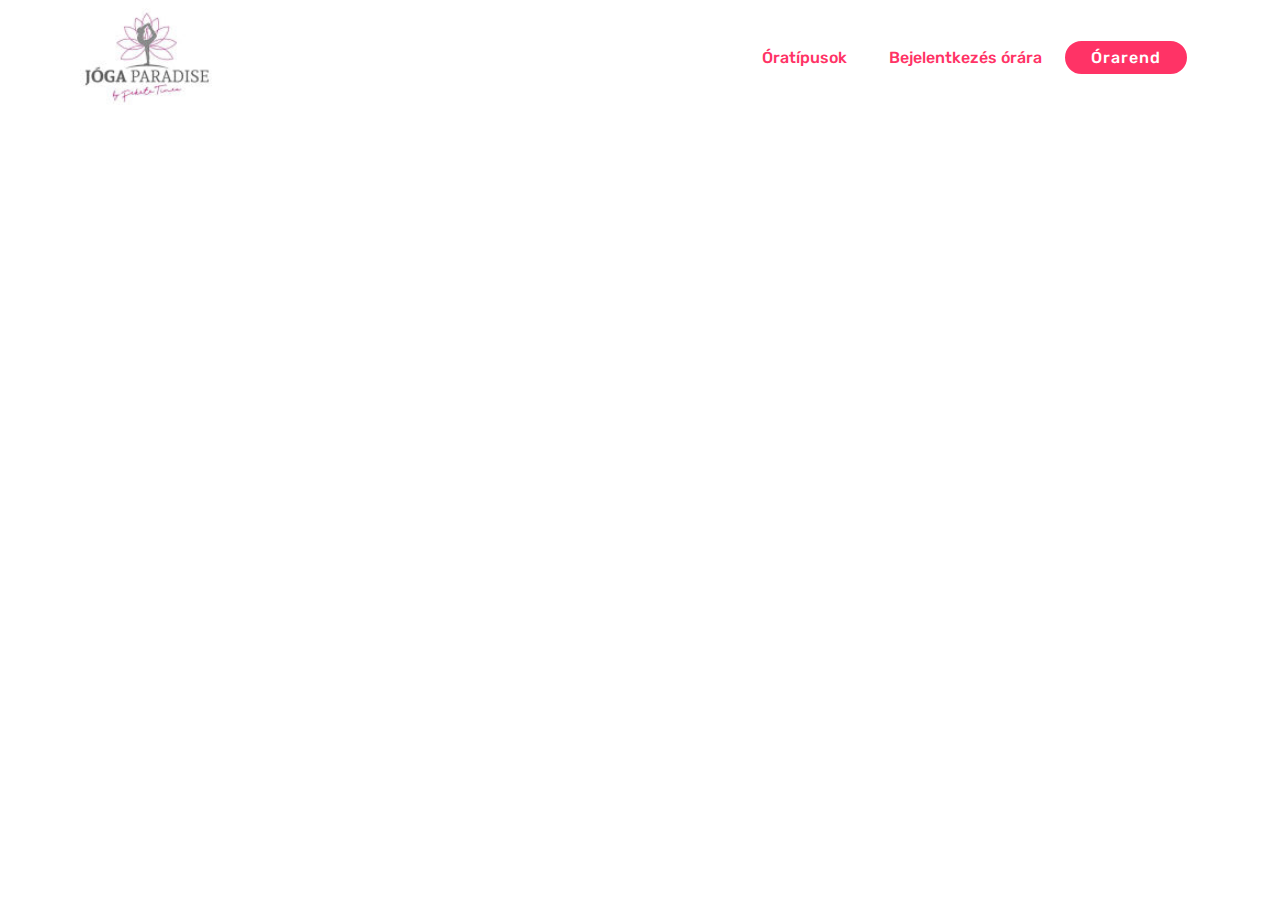
<file: page1.html>
<!DOCTYPE html>
<html >
<head>
  <!-- Site made with Mobirise Website Builder v4.9.5, https://mobirise.com -->
  <meta charset="UTF-8">
  <meta http-equiv="X-UA-Compatible" content="IE=edge">
  <meta name="generator" content="Mobirise v4.9.5, mobirise.com">
  <meta name="viewport" content="width=device-width, initial-scale=1, minimum-scale=1">
  <link rel="shortcut icon" href="assets/images/36277479-1967761713243557-1033394467429679104-n-122x90.jpg" type="image/x-icon">
  <meta name="description" content="Website Maker Description">
  
  <link rel="stylesheet" href="assets/tether/tether.min.css">
  <link rel="stylesheet" href="assets/bootstrap/css/bootstrap.min.css">
  <link rel="stylesheet" href="assets/bootstrap/css/bootstrap-grid.min.css">
  <link rel="stylesheet" href="assets/bootstrap/css/bootstrap-reboot.min.css">
  <link rel="stylesheet" href="assets/dropdown/css/style.css">
  <link rel="stylesheet" href="assets/theme/css/style.css">
  <link rel="stylesheet" href="assets/mobirise/css/mbr-additional.css" type="text/css">
  
  
  
</head>
<body>
  <section class="menu cid-qWmqJMo64F" once="menu" id="menu2-2n">

    

    <nav class="navbar navbar-expand beta-menu navbar-dropdown align-items-center navbar-fixed-top navbar-toggleable-sm">
        <button class="navbar-toggler navbar-toggler-right" type="button" data-toggle="collapse" data-target="#navbarSupportedContent" aria-controls="navbarSupportedContent" aria-expanded="false" aria-label="Toggle navigation">
            <div class="hamburger">
                <span></span>
                <span></span>
                <span></span>
                <span></span>
            </div>
        </button>
        <div class="menu-logo">
            <div class="navbar-brand">
                <span class="navbar-logo">
                    <a href="#top">
                        <img src="assets/images/36277479-1967761713243557-1033394467429679104-n-122x90.jpg" alt="JógaParadise" title="JógaParadise" style="height: 6.2rem;">
                    </a>
                </span>
                <span class="navbar-caption-wrap"><a class="navbar-caption text-white display-4" href="https://mobirise.com">
                        Jóga Paradise</a></span>
            </div>
        </div>
        <div class="collapse navbar-collapse" id="navbarSupportedContent">
            <ul class="navbar-nav nav-dropdown" data-app-modern-menu="true"><li class="nav-item">
                    <a class="nav-link link text-secondary display-4" href="index.html#pricing-tables1-h"></a>
                </li><li class="nav-item"><a class="nav-link link text-secondary display-4" href="index.html#content4-u">
                        Óratípusok</a></li><li class="nav-item"><a class="nav-link link text-secondary display-4" href="index.html#testimonials3-x"></a></li><li class="nav-item"><a class="nav-link link text-secondary display-4" href="index.html#header15-1e">
                        Bejelentkezés órára</a></li></ul>
            <div class="navbar-buttons mbr-section-btn"><a class="btn btn-sm btn-secondary display-4" href="index.html#image2-1f">Órarend</a></div>
        </div>
    </nav>
</section>


  <section class="engine"><a href="https://mobirise.info">Mobirise</a></section><script src="assets/web/assets/jquery/jquery.min.js"></script>
  <script src="assets/popper/popper.min.js"></script>
  <script src="assets/tether/tether.min.js"></script>
  <script src="assets/bootstrap/js/bootstrap.min.js"></script>
  <script src="assets/smoothscroll/smooth-scroll.js"></script>
  <script src="assets/dropdown/js/script.min.js"></script>
  <script src="assets/touchswipe/jquery.touch-swipe.min.js"></script>
  <script src="assets/theme/js/script.js"></script>
  
  
</body>
</html>
</file>
<file: assets/web/assets/mobirise-icons-bold/mobirise-icons-bold.css>
@font-face {
  font-family: 'mobirise-icons-bold';
  src:  url('mobirise-icons-bold.eot?m1l4yr');
  src:  url('mobirise-icons-bold.eot?m1l4yr#iefix') format('embedded-opentype'),
    url('mobirise-icons-bold.ttf?m1l4yr') format('truetype'),
    url('mobirise-icons-bold.woff?m1l4yr') format('woff'),
    url('mobirise-icons-bold.svg?m1l4yr#mobirise-icons-bold') format('svg');
  font-weight: normal;
  font-style: normal;
}

[class^="mbrib-"], [class*="mbrib-"] {
  /* use !important to prevent issues with browser extensions that change fonts */
  font-family: 'mobirise-icons-bold' !important;
  speak: none;
  font-style: normal;
  font-weight: normal;
  font-variant: normal;
  text-transform: none;
  line-height: 1;

  /* Better Font Rendering =========== */
  -webkit-font-smoothing: antialiased;
  -moz-osx-font-smoothing: grayscale;
}

.mbrib-add-submenu:before {
  content: "\e900";
}
.mbrib-alert:before {
  content: "\e901";
}
.mbrib-align-center:before {
  content: "\e902";
}
.mbrib-align-justify:before {
  content: "\e903";
}
.mbrib-align-left:before {
  content: "\e904";
}
.mbrib-align-right:before {
  content: "\e905";
}
.mbrib-android:before {
  content: "\e906";
}
.mbrib-apple:before {
  content: "\e907";
}
.mbrib-arrow-down:before {
  content: "\e908";
}
.mbrib-arrow-next:before {
  content: "\e909";
}
.mbrib-arrow-prev:before {
  content: "\e90a";
}
.mbrib-arrow-up:before {
  content: "\e90b";
}
.mbrib-bold:before {
  content: "\e90c";
}
.mbrib-bookmark:before {
  content: "\e90d";
}
.mbrib-bootstrap:before {
  content: "\e90e";
}
.mbrib-briefcase:before {
  content: "\e90f";
}
.mbrib-browse:before {
  content: "\e910";
}
.mbrib-bulleted-list:before {
  content: "\e911";
}
.mbrib-calendar:before {
  content: "\e912";
}
.mbrib-camera:before {
  content: "\e913";
}
.mbrib-cart-add:before {
  content: "\e914";
}
.mbrib-cart-full:before {
  content: "\e915";
}
.mbrib-cash:before {
  content: "\e916";
}
.mbrib-change-style:before {
  content: "\e917";
}
.mbrib-chat:before {
  content: "\e918";
}
.mbrib-clock:before {
  content: "\e919";
}
.mbrib-close:before {
  content: "\e91a";
}
.mbrib-cloud:before {
  content: "\e91b";
}
.mbrib-code:before {
  content: "\e91c";
}
.mbrib-contact-form:before {
  content: "\e91d";
}
.mbrib-credit-card:before {
  content: "\e91e";
}
.mbrib-cursor-click:before {
  content: "\e91f";
}
.mbrib-cust-feedback:before {
  content: "\e920";
}
.mbrib-database:before {
  content: "\e921";
}
.mbrib-delivery:before {
  content: "\e922";
}
.mbrib-desktop:before {
  content: "\e923";
}
.mbrib-devices:before {
  content: "\e924";
}
.mbrib-down:before {
  content: "\e925";
}
.mbrib-download:before {
  content: "\e926";
}
.mbrib-drag-n-drop:before {
  content: "\e927";
}
.mbrib-drag-n-drop2:before {
  content: "\e928";
}
.mbrib-edit:before {
  content: "\e929";
}
.mbrib-edit2:before {
  content: "\e92a";
}
.mbrib-error:before {
  content: "\e92b";
}
.mbrib-extension:before {
  content: "\e92c";
}
.mbrib-features:before {
  content: "\e92d";
}
.mbrib-file:before {
  content: "\e92e";
}
.mbrib-flag:before {
  content: "\e92f";
}
.mbrib-folder:before {
  content: "\e930";
}
.mbrib-gift:before {
  content: "\e931";
}
.mbrib-github:before {
  content: "\e932";
}
.mbrib-globe-2:before {
  content: "\e933";
}
.mbrib-globe:before {
  content: "\e934";
}
.mbrib-growing-chart:before {
  content: "\e935";
}
.mbrib-hearth:before {
  content: "\e936";
}
.mbrib-help:before {
  content: "\e937";
}
.mbrib-home:before {
  content: "\e938";
}
.mbrib-hot-cup:before {
  content: "\e939";
}
.mbrib-idea:before {
  content: "\e93a";
}
.mbrib-image-gallery:before {
  content: "\e93b";
}
.mbrib-image-slider:before {
  content: "\e93c";
}
.mbrib-info:before {
  content: "\e93d";
}
.mbrib-italic:before {
  content: "\e93e";
}
.mbrib-key:before {
  content: "\e93f";
}
.mbrib-laptop:before {
  content: "\e940";
}
.mbrib-layers:before {
  content: "\e941";
}
.mbrib-left-right:before {
  content: "\e942";
}
.mbrib-left:before {
  content: "\e943";
}
.mbrib-letter:before {
  content: "\e944";
}
.mbrib-like:before {
  content: "\e945";
}
.mbrib-link:before {
  content: "\e946";
}
.mbrib-lock:before {
  content: "\e947";
}
.mbrib-login:before {
  content: "\e948";
}
.mbrib-logout:before {
  content: "\e949";
}
.mbrib-magic-stick:before {
  content: "\e94a";
}
.mbrib-map-pin:before {
  content: "\e94b";
}
.mbrib-menu:before {
  content: "\e94c";
}
.mbrib-mobile:before {
  content: "\e94d";
}
.mbrib-mobile2:before {
  content: "\e94e";
}
.mbrib-mobirise:before {
  content: "\e94f";
}
.mbrib-more-horizontal:before {
  content: "\e950";
}
.mbrib-more-vertical:before {
  content: "\e951";
}
.mbrib-music:before {
  content: "\e952";
}
.mbrib-new-file:before {
  content: "\e953";
}
.mbrib-numbered-list:before {
  content: "\e954";
}
.mbrib-opened-folder:before {
  content: "\e955";
}
.mbrib-pages:before {
  content: "\e956";
}
.mbrib-paper-plane:before {
  content: "\e957";
}
.mbrib-paperclip:before {
  content: "\e958";
}
.mbrib-photo:before {
  content: "\e959";
}
.mbrib-photos:before {
  content: "\e95a";
}
.mbrib-pin:before {
  content: "\e95b";
}
.mbrib-play:before {
  content: "\e95c";
}
.mbrib-plus:before {
  content: "\e95d";
}
.mbrib-preview:before {
  content: "\e95e";
}
.mbrib-print:before {
  content: "\e95f";
}
.mbrib-protect:before {
  content: "\e960";
}
.mbrib-question:before {
  content: "\e961";
}
.mbrib-quote-left:before {
  content: "\e962";
}
.mbrib-quote-right:before {
  content: "\e963";
}
.mbrib-redo:before {
  content: "\e964";
}
.mbrib-refresh:before {
  content: "\e965";
}
.mbrib-responsive:before {
  content: "\e966";
}
.mbrib-right:before {
  content: "\e967";
}
.mbrib-rocket:before {
  content: "\e968";
}
.mbrib-sad-face:before {
  content: "\e969";
}
.mbrib-sale:before {
  content: "\e96a";
}
.mbrib-save:before {
  content: "\e96b";
}
.mbrib-search:before {
  content: "\e96c";
}
.mbrib-setting:before {
  content: "\e96d";
}
.mbrib-setting2:before {
  content: "\e96e";
}
.mbrib-setting3:before {
  content: "\e96f";
}
.mbrib-share:before {
  content: "\e970";
}
.mbrib-shopping-bag:before {
  content: "\e971";
}
.mbrib-shopping-basket:before {
  content: "\e972";
}
.mbrib-shopping-cart:before {
  content: "\e973";
}
.mbrib-sites:before {
  content: "\e974";
}
.mbrib-smile-face:before {
  content: "\e975";
}
.mbrib-speed:before {
  content: "\e976";
}
.mbrib-star:before {
  content: "\e977";
}
.mbrib-success:before {
  content: "\e978";
}
.mbrib-sun:before {
  content: "\e979";
}
.mbrib-sun2:before {
  content: "\e97a";
}
.mbrib-tablet-vertical:before {
  content: "\e97b";
}
.mbrib-tablet:before {
  content: "\e97c";
}
.mbrib-target:before {
  content: "\e97d";
}
.mbrib-timer:before {
  content: "\e97e";
}
.mbrib-to-ftp:before {
  content: "\e97f";
}
.mbrib-to-local-drive:before {
  content: "\e980";
}
.mbrib-touch-swipe:before {
  content: "\e981";
}
.mbrib-touch:before {
  content: "\e982";
}
.mbrib-trash:before {
  content: "\e983";
}
.mbrib-underline:before {
  content: "\e984";
}
.mbrib-undo:before {
  content: "\e985";
}
.mbrib-unlink:before {
  content: "\e986";
}
.mbrib-unlock:before {
  content: "\e987";
}
.mbrib-up-down:before {
  content: "\e988";
}
.mbrib-up:before {
  content: "\e989";
}
.mbrib-update:before {
  content: "\e98a";
}
.mbrib-upload:before {
  content: "\e98b";
}
.mbrib-user:before {
  content: "\e98c";
}
.mbrib-user2:before {
  content: "\e98d";
}
.mbrib-users:before {
  content: "\e98e";
}
.mbrib-video-play:before {
  content: "\e98f";
}
.mbrib-video:before {
  content: "\e990";
}
.mbrib-watch:before {
  content: "\e991";
}
.mbrib-website-theme:before {
  content: "\e992";
}
.mbrib-wifi:before {
  content: "\e993";
}
.mbrib-windows:before {
  content: "\e994";
}
.mbrib-zoom-out:before {
  content: "\e995";
}
</file>
<file: assets/web/assets/mobirise-icons/mobirise-icons.css>
@font-face {
  font-family: 'MobiriseIcons';
  src:  url('mobirise-icons.eot?spat4u');
  src:  url('mobirise-icons.eot?spat4u#iefix') format('embedded-opentype'),
    url('mobirise-icons.ttf?spat4u') format('truetype'),
    url('mobirise-icons.woff?spat4u') format('woff'),
    url('mobirise-icons.svg?spat4u#MobiriseIcons') format('svg');
  font-weight: normal;
  font-style: normal;
}

[class^="mbri-"], [class*=" mbri-"] {
  /* use !important to prevent issues with browser extensions that change fonts */
  font-family: MobiriseIcons !important;
  speak: none;
  font-style: normal;
  font-weight: normal;
  font-variant: normal;
  text-transform: none;
  line-height: 1;

  /* Better Font Rendering =========== */
  -webkit-font-smoothing: antialiased;
  -moz-osx-font-smoothing: grayscale;
}

.mbri-add-submenu:before {
  content: "\e900";
}
.mbri-alert:before {
  content: "\e901";
}
.mbri-align-center:before {
  content: "\e902";
}
.mbri-align-justify:before {
  content: "\e903";
}
.mbri-align-left:before {
  content: "\e904";
}
.mbri-align-right:before {
  content: "\e905";
}
.mbri-android:before {
  content: "\e906";
}
.mbri-apple:before {
  content: "\e907";
}
.mbri-arrow-down:before {
  content: "\e908";
}
.mbri-arrow-next:before {
  content: "\e909";
}
.mbri-arrow-prev:before {
  content: "\e90a";
}
.mbri-arrow-up:before {
  content: "\e90b";
}
.mbri-bold:before {
  content: "\e90c";
}
.mbri-bookmark:before {
  content: "\e90d";
}
.mbri-bootstrap:before {
  content: "\e90e";
}
.mbri-briefcase:before {
  content: "\e90f";
}
.mbri-browse:before {
  content: "\e910";
}
.mbri-bulleted-list:before {
  content: "\e911";
}
.mbri-calendar:before {
  content: "\e912";
}
.mbri-camera:before {
  content: "\e913";
}
.mbri-cart-add:before {
  content: "\e914";
}
.mbri-cart-full:before {
  content: "\e915";
}
.mbri-cash:before {
  content: "\e916";
}
.mbri-change-style:before {
  content: "\e917";
}
.mbri-chat:before {
  content: "\e918";
}
.mbri-clock:before {
  content: "\e919";
}
.mbri-close:before {
  content: "\e91a";
}
.mbri-cloud:before {
  content: "\e91b";
}
.mbri-code:before {
  content: "\e91c";
}
.mbri-contact-form:before {
  content: "\e91d";
}
.mbri-credit-card:before {
  content: "\e91e";
}
.mbri-cursor-click:before {
  content: "\e91f";
}
.mbri-cust-feedback:before {
  content: "\e920";
}
.mbri-database:before {
  content: "\e921";
}
.mbri-delivery:before {
  content: "\e922";
}
.mbri-desktop:before {
  content: "\e923";
}
.mbri-devices:before {
  content: "\e924";
}
.mbri-down:before {
  content: "\e925";
}
.mbri-download:before {
  content: "\e989";
}
.mbri-drag-n-drop:before {
  content: "\e927";
}
.mbri-drag-n-drop2:before {
  content: "\e928";
}
.mbri-edit:before {
  content: "\e929";
}
.mbri-edit2:before {
  content: "\e92a";
}
.mbri-error:before {
  content: "\e92b";
}
.mbri-extension:before {
  content: "\e92c";
}
.mbri-features:before {
  content: "\e92d";
}
.mbri-file:before {
  content: "\e92e";
}
.mbri-flag:before {
  content: "\e92f";
}
.mbri-folder:before {
  content: "\e930";
}
.mbri-gift:before {
  content: "\e931";
}
.mbri-github:before {
  content: "\e932";
}
.mbri-globe:before {
  content: "\e933";
}
.mbri-globe-2:before {
  content: "\e934";
}
.mbri-growing-chart:before {
  content: "\e935";
}
.mbri-hearth:before {
  content: "\e936";
}
.mbri-help:before {
  content: "\e937";
}
.mbri-home:before {
  content: "\e938";
}
.mbri-hot-cup:before {
  content: "\e939";
}
.mbri-idea:before {
  content: "\e93a";
}
.mbri-image-gallery:before {
  content: "\e93b";
}
.mbri-image-slider:before {
  content: "\e93c";
}
.mbri-info:before {
  content: "\e93d";
}
.mbri-italic:before {
  content: "\e93e";
}
.mbri-key:before {
  content: "\e93f";
}
.mbri-laptop:before {
  content: "\e940";
}
.mbri-layers:before {
  content: "\e941";
}
.mbri-left-right:before {
  content: "\e942";
}
.mbri-left:before {
  content: "\e943";
}
.mbri-letter:before {
  content: "\e944";
}
.mbri-like:before {
  content: "\e945";
}
.mbri-link:before {
  content: "\e946";
}
.mbri-lock:before {
  content: "\e947";
}
.mbri-login:before {
  content: "\e948";
}
.mbri-logout:before {
  content: "\e949";
}
.mbri-magic-stick:before {
  content: "\e94a";
}
.mbri-map-pin:before {
  content: "\e94b";
}
.mbri-menu:before {
  content: "\e94c";
}
.mbri-mobile:before {
  content: "\e94d";
}
.mbri-mobile2:before {
  content: "\e94e";
}
.mbri-mobirise:before {
  content: "\e94f";
}
.mbri-more-horizontal:before {
  content: "\e950";
}
.mbri-more-vertical:before {
  content: "\e951";
}
.mbri-music:before {
  content: "\e952";
}
.mbri-new-file:before {
  content: "\e953";
}
.mbri-numbered-list:before {
  content: "\e954";
}
.mbri-opened-folder:before {
  content: "\e955";
}
.mbri-pages:before {
  content: "\e956";
}
.mbri-paper-plane:before {
  content: "\e957";
}
.mbri-paperclip:before {
  content: "\e958";
}
.mbri-photo:before {
  content: "\e959";
}
.mbri-photos:before {
  content: "\e95a";
}
.mbri-pin:before {
  content: "\e95b";
}
.mbri-play:before {
  content: "\e95c";
}
.mbri-plus:before {
  content: "\e95d";
}
.mbri-preview:before {
  content: "\e95e";
}
.mbri-print:before {
  content: "\e95f";
}
.mbri-protect:before {
  content: "\e960";
}
.mbri-question:before {
  content: "\e961";
}
.mbri-quote-left:before {
  content: "\e962";
}
.mbri-quote-right:before {
  content: "\e963";
}
.mbri-refresh:before {
  content: "\e964";
}
.mbri-responsive:before {
  content: "\e965";
}
.mbri-right:before {
  content: "\e966";
}
.mbri-rocket:before {
  content: "\e967";
}
.mbri-sad-face:before {
  content: "\e968";
}
.mbri-sale:before {
  content: "\e969";
}
.mbri-save:before {
  content: "\e96a";
}
.mbri-search:before {
  content: "\e96b";
}
.mbri-setting:before {
  content: "\e96c";
}
.mbri-setting2:before {
  content: "\e96d";
}
.mbri-setting3:before {
  content: "\e96e";
}
.mbri-share:before {
  content: "\e96f";
}
.mbri-shopping-bag:before {
  content: "\e970";
}
.mbri-shopping-basket:before {
  content: "\e971";
}
.mbri-shopping-cart:before {
  content: "\e972";
}
.mbri-sites:before {
  content: "\e973";
}
.mbri-smile-face:before {
  content: "\e974";
}
.mbri-speed:before {
  content: "\e975";
}
.mbri-star:before {
  content: "\e976";
}
.mbri-success:before {
  content: "\e977";
}
.mbri-sun:before {
  content: "\e978";
}
.mbri-sun2:before {
  content: "\e979";
}
.mbri-tablet:before {
  content: "\e97a";
}
.mbri-tablet-vertical:before {
  content: "\e97b";
}
.mbri-target:before {
  content: "\e97c";
}
.mbri-timer:before {
  content: "\e97d";
}
.mbri-to-ftp:before {
  content: "\e97e";
}
.mbri-to-local-drive:before {
  content: "\e97f";
}
.mbri-touch-swipe:before {
  content: "\e980";
}
.mbri-touch:before {
  content: "\e981";
}
.mbri-trash:before {
  content: "\e982";
}
.mbri-underline:before {
  content: "\e983";
}
.mbri-unlink:before {
  content: "\e984";
}
.mbri-unlock:before {
  content: "\e985";
}
.mbri-up-down:before {
  content: "\e986";
}
.mbri-up:before {
  content: "\e987";
}
.mbri-update:before {
  content: "\e988";
}
.mbri-upload:before {
 content: "\e926"; 
}
.mbri-user:before {
  content: "\e98a";
}
.mbri-user2:before {
  content: "\e98b";
}
.mbri-users:before {
  content: "\e98c";
}
.mbri-video:before {
  content: "\e98d";
}
.mbri-video-play:before {
  content: "\e98e";
}
.mbri-watch:before {
  content: "\e98f";
}
.mbri-website-theme:before {
  content: "\e990";
}
.mbri-wifi:before {
  content: "\e991";
}
.mbri-windows:before {
  content: "\e992";
}
.mbri-zoom-out:before {
  content: "\e993";
}
.mbri-redo:before {
  content: "\e994";
}
.mbri-undo:before {
  content: "\e995";
}
</file>
<file: assets/dropdown/css/style.css>
.navbar-dropdown {
  left: 0;
  padding: 0;
  position: absolute;
  right: 0;
  top: 0;
  transition: all 0.45s ease;
  z-index: 1030;
  background: #282828; }
  .navbar-dropdown .navbar-logo {
    margin-right: 0.8rem;
    transition: margin 0.3s ease-in-out;
    vertical-align: middle; }
    .navbar-dropdown .navbar-logo img {
      height: 3.125rem;
      transition: all 0.3s ease-in-out; }
    .navbar-dropdown .navbar-logo.mbr-iconfont {
      font-size: 3.125rem;
      line-height: 3.125rem; }
  .navbar-dropdown .navbar-caption {
    font-weight: 700;
    white-space: normal;
    vertical-align: -4px;
    line-height: 3.125rem !important; }
    .navbar-dropdown .navbar-caption, .navbar-dropdown .navbar-caption:hover {
      color: inherit;
      text-decoration: none; }
  .navbar-dropdown .mbr-iconfont + .navbar-caption {
    vertical-align: -1px; }
  .navbar-dropdown.navbar-fixed-top {
    position: fixed; }
  .navbar-dropdown .navbar-brand span {
    vertical-align: -4px; }
  .navbar-dropdown.bg-color.transparent {
    background: none; }
  .navbar-dropdown.navbar-short .navbar-brand {
    padding: 0.625rem 0; }
    .navbar-dropdown.navbar-short .navbar-brand span {
      vertical-align: -1px; }
  .navbar-dropdown.navbar-short .navbar-caption {
    line-height: 2.375rem !important;
    vertical-align: -2px; }
  .navbar-dropdown.navbar-short .navbar-logo {
    margin-right: 0.5rem; }
    .navbar-dropdown.navbar-short .navbar-logo img {
      height: 2.375rem; }
    .navbar-dropdown.navbar-short .navbar-logo.mbr-iconfont {
      font-size: 2.375rem;
      line-height: 2.375rem; }
  .navbar-dropdown.navbar-short .mbr-table-cell {
    height: 3.625rem; }
  .navbar-dropdown .navbar-close {
    left: 0.6875rem;
    position: fixed;
    top: 0.75rem;
    z-index: 1000; }
  .navbar-dropdown .hamburger-icon {
    content: "";
    display: inline-block;
    vertical-align: middle;
    width: 16px;
    -webkit-box-shadow: 0 -6px 0 1px #282828,0 0 0 1px #282828,0 6px 0 1px #282828;
    -moz-box-shadow: 0 -6px 0 1px #282828,0 0 0 1px #282828,0 6px 0 1px #282828;
    box-shadow: 0 -6px 0 1px #282828,0 0 0 1px #282828,0 6px 0 1px #282828; }

.dropdown-menu .dropdown-toggle[data-toggle="dropdown-submenu"]::after {
  border-bottom: 0.35em solid transparent;
  border-left: 0.35em solid;
  border-right: 0;
  border-top: 0.35em solid transparent;
  margin-left: 0.3rem; }

.dropdown-menu .dropdown-item:focus {
  outline: 0; }

.nav-dropdown {
  font-size: 0.75rem;
  font-weight: 500;
  height: auto !important; }
  .nav-dropdown .nav-btn {
    padding-left: 1rem; }
  .nav-dropdown .link {
    margin: .667em 1.667em;
    font-weight: 500;
    padding: 0;
    transition: color .2s ease-in-out; }
    .nav-dropdown .link.dropdown-toggle {
      margin-right: 2.583em; }
      .nav-dropdown .link.dropdown-toggle::after {
        margin-left: .25rem;
        border-top: 0.35em solid;
        border-right: 0.35em solid transparent;
        border-left: 0.35em solid transparent;
        border-bottom: 0; }
      .nav-dropdown .link.dropdown-toggle[aria-expanded="true"] {
        margin: 0;
        padding: 0.667em 3.263em  0.667em 1.667em; }
  .nav-dropdown .link::after,
  .nav-dropdown .dropdown-item::after {
    color: inherit; }
  .nav-dropdown .btn {
    font-size: 0.75rem;
    font-weight: 700;
    letter-spacing: 0;
    margin-bottom: 0;
    padding-left: 1.25rem;
    padding-right: 1.25rem; }
  .nav-dropdown .dropdown-menu {
    border-radius: 0;
    border: 0;
    left: 0;
    margin: 0;
    padding-bottom: 1.25rem;
    padding-top: 1.25rem;
    position: relative; }
  .nav-dropdown .dropdown-submenu {
    margin-left: 0.125rem;
    top: 0; }
  .nav-dropdown .dropdown-item {
    font-weight: 500;
    line-height: 2;
    padding: 0.3846em 4.615em 0.3846em 1.5385em;
    position: relative;
    transition: color .2s ease-in-out, background-color .2s ease-in-out; }
    .nav-dropdown .dropdown-item::after {
      margin-top: -0.3077em;
      position: absolute;
      right: 1.1538em;
      top: 50%; }
    .nav-dropdown .dropdown-item:focus, .nav-dropdown .dropdown-item:hover {
      background: none; }

@media (max-width: 767px) {
  .nav-dropdown.navbar-toggleable-sm {
    bottom: 0;
    display: none;
    left: 0;
    overflow-x: hidden;
    position: fixed;
    top: 0;
    transform: translateX(-100%);
    -ms-transform: translateX(-100%);
    -webkit-transform: translateX(-100%);
    width: 18.75rem;
    z-index: 999; } }
.nav-dropdown.navbar-toggleable-xl {
  bottom: 0;
  display: none;
  left: 0;
  overflow-x: hidden;
  position: fixed;
  top: 0;
  transform: translateX(-100%);
  -ms-transform: translateX(-100%);
  -webkit-transform: translateX(-100%);
  width: 18.75rem;
  z-index: 999; }

.nav-dropdown-sm {
  display: block !important;
  overflow-x: hidden;
  overflow: auto;
  padding-top: 3.875rem; }
  .nav-dropdown-sm::after {
    content: "";
    display: block;
    height: 3rem;
    width: 100%; }
  .nav-dropdown-sm.collapse.in ~ .navbar-close {
    display: block !important; }
  .nav-dropdown-sm.collapsing, .nav-dropdown-sm.collapse.in {
    transform: translateX(0);
    -ms-transform: translateX(0);
    -webkit-transform: translateX(0);
    transition: all 0.25s ease-out;
    -webkit-transition: all 0.25s ease-out;
    background: #282828; }
  .nav-dropdown-sm.collapsing[aria-expanded="false"] {
    transform: translateX(-100%);
    -ms-transform: translateX(-100%);
    -webkit-transform: translateX(-100%); }
  .nav-dropdown-sm .nav-item {
    display: block;
    margin-left: 0 !important;
    padding-left: 0; }
  .nav-dropdown-sm .link,
  .nav-dropdown-sm .dropdown-item {
    border-top: 1px dotted rgba(255, 255, 255, 0.1);
    font-size: 0.8125rem;
    line-height: 1.6;
    margin: 0 !important;
    padding: 0.875rem 2.4rem 0.875rem 1.5625rem !important;
    position: relative;
    white-space: normal; }
    .nav-dropdown-sm .link:focus, .nav-dropdown-sm .link:hover,
    .nav-dropdown-sm .dropdown-item:focus,
    .nav-dropdown-sm .dropdown-item:hover {
      background: rgba(0, 0, 0, 0.2) !important;
      color: #c0a375; }
  .nav-dropdown-sm .nav-btn {
    position: relative;
    padding: 1.5625rem 1.5625rem 0 1.5625rem; }
    .nav-dropdown-sm .nav-btn::before {
      border-top: 1px dotted rgba(255, 255, 255, 0.1);
      content: "";
      left: 0;
      position: absolute;
      top: 0;
      width: 100%; }
    .nav-dropdown-sm .nav-btn + .nav-btn {
      padding-top: 0.625rem; }
      .nav-dropdown-sm .nav-btn + .nav-btn::before {
        display: none; }
  .nav-dropdown-sm .btn {
    padding: 0.625rem 0; }
  .nav-dropdown-sm .dropdown-toggle[data-toggle="dropdown-submenu"]::after {
    margin-left: .25rem;
    border-top: 0.35em solid;
    border-right: 0.35em solid transparent;
    border-left: 0.35em solid transparent;
    border-bottom: 0; }
  .nav-dropdown-sm .dropdown-toggle[data-toggle="dropdown-submenu"][aria-expanded="true"]::after {
    border-top: 0;
    border-right: 0.35em solid transparent;
    border-left: 0.35em solid transparent;
    border-bottom: 0.35em solid; }
  .nav-dropdown-sm .dropdown-menu {
    margin: 0;
    padding: 0;
    position: relative;
    top: 0;
    left: 0;
    width: 100%;
    border: 0;
    float: none;
    border-radius: 0;
    background: none; }
  .nav-dropdown-sm .dropdown-submenu {
    left: 100%;
    margin-left: 0.125rem;
    margin-top: -1.25rem;
    top: 0; }

.navbar-toggleable-sm .nav-dropdown .dropdown-menu {
  position: absolute; }

.navbar-toggleable-sm .nav-dropdown .dropdown-submenu {
  left: 100%;
  margin-left: 0.125rem;
  margin-top: -1.25rem;
  top: 0; }

.navbar-toggleable-sm.opened .nav-dropdown .dropdown-menu {
  position: relative; }

.navbar-toggleable-sm.opened .nav-dropdown .dropdown-submenu {
  left: 0;
  margin-left: 00rem;
  margin-top: 0rem;
  top: 0; }

.is-builder .nav-dropdown.collapsing {
  transition: none !important; }

/*# sourceMappingURL=style.css.map */
</file>
<file: assets/socicon/css/styles.css>
@charset "UTF-8";

@font-face {
  font-family: "socicon";
  src:url("../fonts/socicon.eot");
  src:url("../fonts/socicon.eot?#iefix") format("embedded-opentype"),
    url("../fonts/socicon.woff") format("woff"),
    url("../fonts/socicon.ttf") format("truetype"),
    url("../fonts/socicon.svg#socicon") format("svg");
  font-weight: normal;
  font-style: normal;

}

[data-icon]:before {
  font-family: "socicon" !important;
  content: attr(data-icon);
  font-style: normal !important;
  font-weight: normal !important;
  font-variant: normal !important;
  text-transform: none !important;
  speak: none;
  line-height: 1;
  -webkit-font-smoothing: antialiased;
  -moz-osx-font-smoothing: grayscale;
}

[class^="socicon-"]:before,
[class*=" socicon-"]:before {
  font-family: "socicon" !important;
  font-style: normal !important;
  font-weight: normal !important;
  font-variant: normal !important;
  text-transform: none !important;
  speak: none;
  line-height: 1;
  -webkit-font-smoothing: antialiased;
  -moz-osx-font-smoothing: grayscale;
}

.socicon-modelmayhem:before {
  content: "\e000";
}
.socicon-mixcloud:before {
  content: "\e001";
}
.socicon-drupal:before {
  content: "\e002";
}
.socicon-swarm:before {
  content: "\e003";
}
.socicon-istock:before {
  content: "\e004";
}
.socicon-yammer:before {
  content: "\e005";
}
.socicon-ello:before {
  content: "\e006";
}
.socicon-stackoverflow:before {
  content: "\e007";
}
.socicon-persona:before {
  content: "\e008";
}
.socicon-triplej:before {
  content: "\e009";
}
.socicon-houzz:before {
  content: "\e00a";
}
.socicon-rss:before {
  content: "\e00b";
}
.socicon-paypal:before {
  content: "\e00c";
}
.socicon-odnoklassniki:before {
  content: "\e00d";
}
.socicon-airbnb:before {
  content: "\e00e";
}
.socicon-periscope:before {
  content: "\e00f";
}
.socicon-outlook:before {
  content: "\e010";
}
.socicon-coderwall:before {
  content: "\e011";
}
.socicon-tripadvisor:before {
  content: "\e012";
}
.socicon-appnet:before {
  content: "\e013";
}
.socicon-goodreads:before {
  content: "\e014";
}
.socicon-tripit:before {
  content: "\e015";
}
.socicon-lanyrd:before {
  content: "\e016";
}
.socicon-slideshare:before {
  content: "\e017";
}
.socicon-buffer:before {
  content: "\e018";
}
.socicon-disqus:before {
  content: "\e019";
}
.socicon-vkontakte:before {
  content: "\e01a";
}
.socicon-whatsapp:before {
  content: "\e01b";
}
.socicon-patreon:before {
  content: "\e01c";
}
.socicon-storehouse:before {
  content: "\e01d";
}
.socicon-pocket:before {
  content: "\e01e";
}
.socicon-mail:before {
  content: "\e01f";
}
.socicon-blogger:before {
  content: "\e020";
}
.socicon-technorati:before {
  content: "\e021";
}
.socicon-reddit:before {
  content: "\e022";
}
.socicon-dribbble:before {
  content: "\e023";
}
.socicon-stumbleupon:before {
  content: "\e024";
}
.socicon-digg:before {
  content: "\e025";
}
.socicon-envato:before {
  content: "\e026";
}
.socicon-behance:before {
  content: "\e027";
}
.socicon-delicious:before {
  content: "\e028";
}
.socicon-deviantart:before {
  content: "\e029";
}
.socicon-forrst:before {
  content: "\e02a";
}
.socicon-play:before {
  content: "\e02b";
}
.socicon-zerply:before {
  content: "\e02c";
}
.socicon-wikipedia:before {
  content: "\e02d";
}
.socicon-apple:before {
  content: "\e02e";
}
.socicon-flattr:before {
  content: "\e02f";
}
.socicon-github:before {
  content: "\e030";
}
.socicon-renren:before {
  content: "\e031";
}
.socicon-friendfeed:before {
  content: "\e032";
}
.socicon-newsvine:before {
  content: "\e033";
}
.socicon-identica:before {
  content: "\e034";
}
.socicon-bebo:before {
  content: "\e035";
}
.socicon-zynga:before {
  content: "\e036";
}
.socicon-steam:before {
  content: "\e037";
}
.socicon-xbox:before {
  content: "\e038";
}
.socicon-windows:before {
  content: "\e039";
}
.socicon-qq:before {
  content: "\e03a";
}
.socicon-douban:before {
  content: "\e03b";
}
.socicon-meetup:before {
  content: "\e03c";
}
.socicon-playstation:before {
  content: "\e03d";
}
.socicon-android:before {
  content: "\e03e";
}
.socicon-snapchat:before {
  content: "\e03f";
}
.socicon-twitter:before {
  content: "\e040";
}
.socicon-facebook:before {
  content: "\e041";
}
.socicon-googleplus:before {
  content: "\e042";
}
.socicon-pinterest:before {
  content: "\e043";
}
.socicon-foursquare:before {
  content: "\e044";
}
.socicon-yahoo:before {
  content: "\e045";
}
.socicon-skype:before {
  content: "\e046";
}
.socicon-yelp:before {
  content: "\e047";
}
.socicon-feedburner:before {
  content: "\e048";
}
.socicon-linkedin:before {
  content: "\e049";
}
.socicon-viadeo:before {
  content: "\e04a";
}
.socicon-xing:before {
  content: "\e04b";
}
.socicon-myspace:before {
  content: "\e04c";
}
.socicon-soundcloud:before {
  content: "\e04d";
}
.socicon-spotify:before {
  content: "\e04e";
}
.socicon-grooveshark:before {
  content: "\e04f";
}
.socicon-lastfm:before {
  content: "\e050";
}
.socicon-youtube:before {
  content: "\e051";
}
.socicon-vimeo:before {
  content: "\e052";
}
.socicon-dailymotion:before {
  content: "\e053";
}
.socicon-vine:before {
  content: "\e054";
}
.socicon-flickr:before {
  content: "\e055";
}
.socicon-500px:before {
  content: "\e056";
}
.socicon-wordpress:before {
  content: "\e058";
}
.socicon-tumblr:before {
  content: "\e059";
}
.socicon-twitch:before {
  content: "\e05a";
}
.socicon-8tracks:before {
  content: "\e05b";
}
.socicon-amazon:before {
  content: "\e05c";
}
.socicon-icq:before {
  content: "\e05d";
}
.socicon-smugmug:before {
  content: "\e05e";
}
.socicon-ravelry:before {
  content: "\e05f";
}
.socicon-weibo:before {
  content: "\e060";
}
.socicon-baidu:before {
  content: "\e061";
}
.socicon-angellist:before {
  content: "\e062";
}
.socicon-ebay:before {
  content: "\e063";
}
.socicon-imdb:before {
  content: "\e064";
}
.socicon-stayfriends:before {
  content: "\e065";
}
.socicon-residentadvisor:before {
  content: "\e066";
}
.socicon-google:before {
  content: "\e067";
}
.socicon-yandex:before {
  content: "\e068";
}
.socicon-sharethis:before {
  content: "\e069";
}
.socicon-bandcamp:before {
  content: "\e06a";
}
.socicon-itunes:before {
  content: "\e06b";
}
.socicon-deezer:before {
  content: "\e06c";
}
.socicon-telegram:before {
  content: "\e06e";
}
.socicon-openid:before {
  content: "\e06f";
}
.socicon-amplement:before {
  content: "\e070";
}
.socicon-viber:before {
  content: "\e071";
}
.socicon-zomato:before {
  content: "\e072";
}
.socicon-draugiem:before {
  content: "\e074";
}
.socicon-endomodo:before {
  content: "\e075";
}
.socicon-filmweb:before {
  content: "\e076";
}
.socicon-stackexchange:before {
  content: "\e077";
}
.socicon-wykop:before {
  content: "\e078";
}
.socicon-teamspeak:before {
  content: "\e079";
}
.socicon-teamviewer:before {
  content: "\e07a";
}
.socicon-ventrilo:before {
  content: "\e07b";
}
.socicon-younow:before {
  content: "\e07c";
}
.socicon-raidcall:before {
  content: "\e07d";
}
.socicon-mumble:before {
  content: "\e07e";
}
.socicon-medium:before {
  content: "\e06d";
}
.socicon-bebee:before {
  content: "\e07f";
}
.socicon-hitbox:before {
  content: "\e080";
}
.socicon-reverbnation:before {
  content: "\e081";
}
.socicon-formulr:before {
  content: "\e082";
}
.socicon-instagram:before {
  content: "\e057";
}
.socicon-battlenet:before {
  content: "\e083";
}
.socicon-chrome:before {
  content: "\e084";
}
.socicon-discord:before {
  content: "\e086";
}
.socicon-issuu:before {
  content: "\e087";
}
.socicon-macos:before {
  content: "\e088";
}
.socicon-firefox:before {
  content: "\e089";
}
.socicon-opera:before {
  content: "\e08d";
}
.socicon-keybase:before {
  content: "\e090";
}
.socicon-alliance:before {
  content: "\e091";
}
.socicon-livejournal:before {
  content: "\e092";
}
.socicon-googlephotos:before {
  content: "\e093";
}
.socicon-horde:before {
  content: "\e094";
}
.socicon-etsy:before {
  content: "\e095";
}
.socicon-zapier:before {
  content: "\e096";
}
.socicon-google-scholar:before {
  content: "\e097";
}
.socicon-researchgate:before {
  content: "\e098";
}
.socicon-wechat:before {
  content: "\e099";
}
.socicon-strava:before {
  content: "\e09a";
}
.socicon-line:before {
  content: "\e09b";
}
.socicon-lyft:before {
  content: "\e09c";
}
.socicon-uber:before {
  content: "\e09d";
}
.socicon-songkick:before {
  content: "\e09e";
}
.socicon-viewbug:before {
  content: "\e09f";
}
.socicon-googlegroups:before {
  content: "\e0a0";
}
.socicon-quora:before {
  content: "\e073";
}
.socicon-diablo:before {
  content: "\e085";
}
.socicon-blizzard:before {
  content: "\e0a1";
}
.socicon-hearthstone:before {
  content: "\e08b";
}
.socicon-heroes:before {
  content: "\e08a";
}
.socicon-overwatch:before {
  content: "\e08c";
}
.socicon-warcraft:before {
  content: "\e08e";
}
.socicon-starcraft:before {
  content: "\e08f";
}
.socicon-beam:before {
  content: "\e0a2";
}
.socicon-curse:before {
  content: "\e0a3";
}
.socicon-player:before {
  content: "\e0a4";
}
.socicon-streamjar:before {
  content: "\e0a5";
}
.socicon-nintendo:before {
  content: "\e0a6";
}
.socicon-hellocoton:before {
  content: "\e0a7";
}
</file>
<file: assets/theme/css/style.css>
/*!
 * Mobirise v4 theme (https://mobirise.com/)
 * Copyright 2017 Mobirise
 */
section {
  background-color: #eeeeee; }

section,
.container,
.container-fluid {
  position: relative;
  word-wrap: break-word; }

a.mbr-iconfont:hover {
  text-decoration: none; }

.article .lead p, .article .lead ul, .article .lead ol, .article .lead pre, .article .lead blockquote {
  margin-bottom: 0; }

a {
  font-style: normal;
  font-weight: 400;
  cursor: pointer; }
  a, a:hover {
    text-decoration: none; }

figure {
  margin-bottom: 0; }

body {
  color: #232323; }

h1, h2, h3, h4, h5, h6,
.h1, .h2, .h3, .h4, .h5, .h6,
.display-1, .display-2, .display-3, .display-4 {
  line-height: 1;
  word-break: break-word;
  word-wrap: break-word; }

b, strong {
  font-weight: bold; }

blockquote {
  padding: 10px 0 10px 20px;
  position: relative;
  border-left: 2px solid;
  border-color: #ff3366; }

input:-webkit-autofill, input:-webkit-autofill:hover, input:-webkit-autofill:focus, input:-webkit-autofill:active {
  transition-delay: 9999s;
  transition-property: background-color, color; }

textarea[type="hidden"] {
  display: none; }

body {
  position: relative; }

section {
  background-position: 50% 50%;
  background-repeat: no-repeat;
  background-size: cover; }
  section .mbr-background-video,
  section .mbr-background-video-preview {
    position: absolute;
    bottom: 0;
    left: 0;
    right: 0;
    top: 0; }

.hidden {
  visibility: hidden; }

.mbr-z-index20 {
  z-index: 20; }

/*! Base colors */
.mbr-white {
  color: #ffffff; }

.mbr-black {
  color: #000000; }

.mbr-bg-white {
  background-color: #ffffff; }

.mbr-bg-black {
  background-color: #000000; }

/*! Text-aligns */
.align-left {
  text-align: left; }

.align-center {
  text-align: center; }

.align-right {
  text-align: right; }

@media (max-width: 767px) {
  .align-left, .align-center, .align-right, .mbr-section-btn, .mbr-section-title {
    text-align: center; } }
/*! Font-weight  */
.mbr-light {
  font-weight: 300; }

.mbr-regular {
  font-weight: 400; }

.mbr-semibold {
  font-weight: 500; }

.mbr-bold {
  font-weight: 700; }

/*! Media  */
.media-size-item {
  -webkit-flex: 1 1 auto;
  -moz-flex: 1 1 auto;
  -ms-flex: 1 1 auto;
  -o-flex: 1 1 auto;
  flex: 1 1 auto; }

.media-content {
  -webkit-flex-basis: 100%;
  flex-basis: 100%; }

.media-container-row {
  display: -ms-flexbox;
  display: -webkit-flex;
  display: flex;
  -webkit-flex-direction: row;
  -ms-flex-direction: row;
  flex-direction: row;
  -webkit-flex-wrap: wrap;
  -ms-flex-wrap: wrap;
  flex-wrap: wrap;
  -webkit-justify-content: center;
  -ms-flex-pack: center;
  justify-content: center;
  -webkit-align-content: center;
  -ms-flex-line-pack: center;
  align-content: center;
  -webkit-align-items: start;
  -ms-flex-align: start;
  align-items: start; }
  .media-container-row .media-size-item {
    width: 400px; }

.media-container-column {
  display: -ms-flexbox;
  display: -webkit-flex;
  display: flex;
  -webkit-flex-direction: column;
  -ms-flex-direction: column;
  flex-direction: column;
  -webkit-flex-wrap: wrap;
  -ms-flex-wrap: wrap;
  flex-wrap: wrap;
  -webkit-justify-content: center;
  -ms-flex-pack: center;
  justify-content: center;
  -webkit-align-content: center;
  -ms-flex-line-pack: center;
  align-content: center;
  -webkit-align-items: stretch;
  -ms-flex-align: stretch;
  align-items: stretch; }
  .media-container-column > * {
    width: 100%; }

@media (min-width: 992px) {
  .media-container-row {
    -webkit-flex-wrap: nowrap;
    -ms-flex-wrap: nowrap;
    flex-wrap: nowrap; } }
figure {
  overflow: hidden; }

figure[mbr-media-size] {
  transition: width 0.1s; }

.mbr-figure img, .mbr-figure iframe {
  display: block;
  width: 100%; }

.card {
  background-color: transparent;
  border: none; }

.card-img {
  text-align: center;
  flex-shrink: 0; }

.media {
  max-width: 100%;
  margin: 0 auto; }

.mbr-figure {
  -ms-flex-item-align: center;
  -ms-grid-row-align: center;
  -webkit-align-self: center;
  align-self: center; }

.media-container > div {
  max-width: 100%; }

.mbr-figure img, .card-img img {
  width: 100%; }

@media (max-width: 991px) {
  .media-size-item {
    width: auto !important; }

  .media {
    width: auto; }

  .mbr-figure {
    width: 100% !important; } }
/*! Buttons */
.mbr-section-btn {
  margin-left: -.25rem;
  margin-right: -.25rem;
  font-size: 0; }

nav .mbr-section-btn {
  margin-left: 0rem;
  margin-right: 0rem; }

/*! Btn icon margin */
.btn .mbr-iconfont, .btn.btn-sm .mbr-iconfont {
  cursor: pointer;
  margin-right: 0.5rem; }

.btn.btn-md .mbr-iconfont, .btn.btn-md .mbr-iconfont {
  margin-right: 0.8rem; }

.mbr-regular {
  font-weight: 400; }

.mbr-semibold {
  font-weight: 500; }

.mbr-bold {
  font-weight: 700; }

[type="submit"] {
  -webkit-appearance: none; }

/*! Full-screen */
.mbr-fullscreen .mbr-overlay {
  min-height: 100vh; }

.mbr-fullscreen {
  display: flex;
  display: -webkit-flex;
  display: -moz-flex;
  display: -ms-flex;
  display: -o-flex;
  align-items: center;
  -webkit-align-items: center;
  min-height: 100vh;
  padding-top: 3rem;
  padding-bottom: 3rem; }

/*! Map */
.map {
  height: 25rem;
  position: relative; }
  .map iframe {
    width: 100%;
    height: 100%; }

/* Form */
.form-asterisk {
  font-family: initial;
  position: absolute;
  top: -2px;
  font-weight: normal; }

/*! Scroll to top arrow */
.mbr-arrow-up {
  bottom: 25px;
  right: 90px;
  position: fixed;
  text-align: right;
  z-index: 5000;
  color: #ffffff;
  font-size: 32px;
  transform: rotate(180deg);
  -webkit-transform: rotate(180deg); }

.mbr-arrow-up a {
  background: rgba(0, 0, 0, 0.2);
  border-radius: 3px;
  color: #fff;
  display: inline-block;
  height: 60px;
  width: 60px;
  outline-style: none !important;
  position: relative;
  text-decoration: none;
  transition: all .3s ease-in-out;
  cursor: pointer;
  text-align: center; }
  .mbr-arrow-up a:hover {
    background-color: rgba(0, 0, 0, 0.4); }
  .mbr-arrow-up a i {
    line-height: 60px; }

.mbr-arrow-up-icon {
  display: block;
  color: #fff; }

.mbr-arrow-up-icon::before {
  content: "\203a";
  display: inline-block;
  font-family: serif;
  font-size: 32px;
  line-height: 1;
  font-style: normal;
  position: relative;
  top: 6px;
  left: -4px;
  -webkit-transform: rotate(-90deg);
  transform: rotate(-90deg); }

/*! Arrow Down */
.mbr-arrow {
  position: absolute;
  bottom: 45px;
  left: 50%;
  width: 60px;
  height: 60px;
  cursor: pointer;
  background-color: rgba(80, 80, 80, 0.5);
  border-radius: 50%;
  -webkit-transform: translateX(-50%);
  transform: translateX(-50%); }
  .mbr-arrow > a {
    display: inline-block;
    text-decoration: none;
    outline-style: none;
    -webkit-animation: arrowdown 1.7s ease-in-out infinite;
    animation: arrowdown 1.7s ease-in-out infinite; }
    .mbr-arrow > a > i {
      position: absolute;
      top: -2px;
      left: 15px;
      font-size: 2rem; }

@keyframes arrowdown {
  0% {
    transform: translateY(0px);
    -webkit-transform: translateY(0px); }
  50% {
    transform: translateY(-5px);
    -webkit-transform: translateY(-5px); }
  100% {
    transform: translateY(0px);
    -webkit-transform: translateY(0px); } }
@-webkit-keyframes arrowdown {
  0% {
    transform: translateY(0px);
    -webkit-transform: translateY(0px); }
  50% {
    transform: translateY(-5px);
    -webkit-transform: translateY(-5px); }
  100% {
    transform: translateY(0px);
    -webkit-transform: translateY(0px); } }
@media (max-width: 500px) {
  .mbr-arrow-up {
    left: 50%;
    right: auto;
    transform: translateX(-50%) rotate(180deg);
    -webkit-transform: translateX(-50%) rotate(180deg); } }
/*Gradients animation*/
@keyframes gradient-animation {
  from {
    background-position: 0% 100%;
    animation-timing-function: ease-in-out; }
  to {
    background-position: 100% 0%;
    animation-timing-function: ease-in-out; } }
@-webkit-keyframes gradient-animation {
  from {
    background-position: 0% 100%;
    animation-timing-function: ease-in-out; }
  to {
    background-position: 100% 0%;
    animation-timing-function: ease-in-out; } }
.bg-gradient {
  background-size: 200% 200%;
  animation: gradient-animation 5s infinite alternate;
  -webkit-animation: gradient-animation 5s infinite alternate; }

.menu .navbar-brand {
  display: -webkit-flex; }
  .menu .navbar-brand span {
    display: flex;
    display: -webkit-flex; }
  .menu .navbar-brand .navbar-caption-wrap {
    display: -webkit-flex; }
  .menu .navbar-brand .navbar-logo img {
    display: -webkit-flex; }
@media (min-width: 768px) and (max-width: 991px) {
  .menu .navbar-toggleable-sm .navbar-nav {
    display: -webkit-box;
    display: -webkit-flex;
    display: -ms-flexbox; } }
@media (min-width: 992px) {
  .menu .navbar-nav.nav-dropdown {
    display: -webkit-flex; }
  .menu .navbar-toggleable-sm .navbar-collapse {
    display: -webkit-flex !important; } }

/*# sourceMappingURL=style.css.map */
.engine {
	position: absolute;
	text-indent: -2400px;
	text-align: center;
	padding: 0;
	top: 0;
	left: -2400px;
}
</file>
<file: assets/mobirise/css/mbr-additional.css>
@import url(https://fonts.googleapis.com/css?family=Rubik:300,300i,400,400i,500,500i,700,700i,900,900i);





body {
  font-style: normal;
  line-height: 1.5;
}
.mbr-section-title {
  font-style: normal;
  line-height: 1.2;
}
.mbr-section-subtitle {
  line-height: 1.3;
}
.mbr-text {
  font-style: normal;
  line-height: 1.6;
}
.display-1 {
  font-family: 'Rubik', sans-serif;
  font-size: 4.25rem;
}
.display-1 > .mbr-iconfont {
  font-size: 6.8rem;
}
.display-2 {
  font-family: 'Rubik', sans-serif;
  font-size: 3rem;
}
.display-2 > .mbr-iconfont {
  font-size: 4.8rem;
}
.display-4 {
  font-family: 'Rubik', sans-serif;
  font-size: 1rem;
}
.display-4 > .mbr-iconfont {
  font-size: 1.6rem;
}
.display-5 {
  font-family: 'Rubik', sans-serif;
  font-size: 1.5rem;
}
.display-5 > .mbr-iconfont {
  font-size: 2.4rem;
}
.display-7 {
  font-family: 'Rubik', sans-serif;
  font-size: 1rem;
}
.display-7 > .mbr-iconfont {
  font-size: 1.6rem;
}
/* ---- Fluid typography for mobile devices ---- */
/* 1.4 - font scale ratio ( bootstrap == 1.42857 ) */
/* 100vw - current viewport width */
/* (48 - 20)  48 == 48rem == 768px, 20 == 20rem == 320px(minimal supported viewport) */
/* 0.65 - min scale variable, may vary */
@media (max-width: 768px) {
  .display-1 {
    font-size: 3.4rem;
    font-size: calc( 2.1374999999999997rem + (4.25 - 2.1374999999999997) * ((100vw - 20rem) / (48 - 20)));
    line-height: calc( 1.4 * (2.1374999999999997rem + (4.25 - 2.1374999999999997) * ((100vw - 20rem) / (48 - 20))));
  }
  .display-2 {
    font-size: 2.4rem;
    font-size: calc( 1.7rem + (3 - 1.7) * ((100vw - 20rem) / (48 - 20)));
    line-height: calc( 1.4 * (1.7rem + (3 - 1.7) * ((100vw - 20rem) / (48 - 20))));
  }
  .display-4 {
    font-size: 0.8rem;
    font-size: calc( 1rem + (1 - 1) * ((100vw - 20rem) / (48 - 20)));
    line-height: calc( 1.4 * (1rem + (1 - 1) * ((100vw - 20rem) / (48 - 20))));
  }
  .display-5 {
    font-size: 1.2rem;
    font-size: calc( 1.175rem + (1.5 - 1.175) * ((100vw - 20rem) / (48 - 20)));
    line-height: calc( 1.4 * (1.175rem + (1.5 - 1.175) * ((100vw - 20rem) / (48 - 20))));
  }
}
/* Buttons */
.btn {
  font-weight: 500;
  border-width: 2px;
  font-style: normal;
  letter-spacing: 1px;
  margin: .4rem .8rem;
  white-space: normal;
  -webkit-transition: all 0.3s ease-in-out;
  -moz-transition: all 0.3s ease-in-out;
  transition: all 0.3s ease-in-out;
  display: inline-flex;
  align-items: center;
  justify-content: center;
  word-break: break-word;
  -webkit-align-items: center;
  -webkit-justify-content: center;
  display: -webkit-inline-flex;
  padding: 1rem 3rem;
  border-radius: 3px;
}
.btn-sm {
  font-weight: 500;
  letter-spacing: 1px;
  -webkit-transition: all 0.3s ease-in-out;
  -moz-transition: all 0.3s ease-in-out;
  transition: all 0.3s ease-in-out;
  padding: 0.6rem 1.5rem;
  border-radius: 3px;
}
.btn-md {
  font-weight: 500;
  letter-spacing: 1px;
  margin: .4rem .8rem !important;
  -webkit-transition: all 0.3s ease-in-out;
  -moz-transition: all 0.3s ease-in-out;
  transition: all 0.3s ease-in-out;
  padding: 1rem 3rem;
  border-radius: 3px;
}
.btn-lg {
  font-weight: 500;
  letter-spacing: 1px;
  margin: .4rem .8rem !important;
  -webkit-transition: all 0.3s ease-in-out;
  -moz-transition: all 0.3s ease-in-out;
  transition: all 0.3s ease-in-out;
  padding: 1.2rem 3.2rem;
  border-radius: 3px;
}
.bg-primary {
  background-color: #149dcc !important;
}
.bg-success {
  background-color: #f7ed4a !important;
}
.bg-info {
  background-color: #82786e !important;
}
.bg-warning {
  background-color: #879a9f !important;
}
.bg-danger {
  background-color: #b1a374 !important;
}
.btn-primary,
.btn-primary:active {
  background-color: #149dcc !important;
  border-color: #149dcc !important;
  color: #ffffff !important;
}
.btn-primary:hover,
.btn-primary:focus,
.btn-primary.focus,
.btn-primary.active {
  color: #ffffff !important;
  background-color: #0d6786 !important;
  border-color: #0d6786 !important;
}
.btn-primary.disabled,
.btn-primary:disabled {
  color: #ffffff !important;
  background-color: #0d6786 !important;
  border-color: #0d6786 !important;
}
.btn-secondary,
.btn-secondary:active {
  background-color: #ff3366 !important;
  border-color: #ff3366 !important;
  color: #ffffff !important;
}
.btn-secondary:hover,
.btn-secondary:focus,
.btn-secondary.focus,
.btn-secondary.active {
  color: #ffffff !important;
  background-color: #e50039 !important;
  border-color: #e50039 !important;
}
.btn-secondary.disabled,
.btn-secondary:disabled {
  color: #ffffff !important;
  background-color: #e50039 !important;
  border-color: #e50039 !important;
}
.btn-info,
.btn-info:active {
  background-color: #82786e !important;
  border-color: #82786e !important;
  color: #ffffff !important;
}
.btn-info:hover,
.btn-info:focus,
.btn-info.focus,
.btn-info.active {
  color: #ffffff !important;
  background-color: #59524b !important;
  border-color: #59524b !important;
}
.btn-info.disabled,
.btn-info:disabled {
  color: #ffffff !important;
  background-color: #59524b !important;
  border-color: #59524b !important;
}
.btn-success,
.btn-success:active {
  background-color: #f7ed4a !important;
  border-color: #f7ed4a !important;
  color: #3f3c03 !important;
}
.btn-success:hover,
.btn-success:focus,
.btn-success.focus,
.btn-success.active {
  color: #3f3c03 !important;
  background-color: #eadd0a !important;
  border-color: #eadd0a !important;
}
.btn-success.disabled,
.btn-success:disabled {
  color: #3f3c03 !important;
  background-color: #eadd0a !important;
  border-color: #eadd0a !important;
}
.btn-warning,
.btn-warning:active {
  background-color: #879a9f !important;
  border-color: #879a9f !important;
  color: #ffffff !important;
}
.btn-warning:hover,
.btn-warning:focus,
.btn-warning.focus,
.btn-warning.active {
  color: #ffffff !important;
  background-color: #617479 !important;
  border-color: #617479 !important;
}
.btn-warning.disabled,
.btn-warning:disabled {
  color: #ffffff !important;
  background-color: #617479 !important;
  border-color: #617479 !important;
}
.btn-danger,
.btn-danger:active {
  background-color: #b1a374 !important;
  border-color: #b1a374 !important;
  color: #ffffff !important;
}
.btn-danger:hover,
.btn-danger:focus,
.btn-danger.focus,
.btn-danger.active {
  color: #ffffff !important;
  background-color: #8b7d4e !important;
  border-color: #8b7d4e !important;
}
.btn-danger.disabled,
.btn-danger:disabled {
  color: #ffffff !important;
  background-color: #8b7d4e !important;
  border-color: #8b7d4e !important;
}
.btn-white {
  color: #333333 !important;
}
.btn-white,
.btn-white:active {
  background-color: #ffffff !important;
  border-color: #ffffff !important;
  color: #808080 !important;
}
.btn-white:hover,
.btn-white:focus,
.btn-white.focus,
.btn-white.active {
  color: #808080 !important;
  background-color: #d9d9d9 !important;
  border-color: #d9d9d9 !important;
}
.btn-white.disabled,
.btn-white:disabled {
  color: #808080 !important;
  background-color: #d9d9d9 !important;
  border-color: #d9d9d9 !important;
}
.btn-black,
.btn-black:active {
  background-color: #333333 !important;
  border-color: #333333 !important;
  color: #ffffff !important;
}
.btn-black:hover,
.btn-black:focus,
.btn-black.focus,
.btn-black.active {
  color: #ffffff !important;
  background-color: #0d0d0d !important;
  border-color: #0d0d0d !important;
}
.btn-black.disabled,
.btn-black:disabled {
  color: #ffffff !important;
  background-color: #0d0d0d !important;
  border-color: #0d0d0d !important;
}
.btn-primary-outline,
.btn-primary-outline:active {
  background: none;
  border-color: #0b566f;
  color: #0b566f;
}
.btn-primary-outline:hover,
.btn-primary-outline:focus,
.btn-primary-outline.focus,
.btn-primary-outline.active {
  color: #ffffff;
  background-color: #149dcc;
  border-color: #149dcc;
}
.btn-primary-outline.disabled,
.btn-primary-outline:disabled {
  color: #ffffff !important;
  background-color: #149dcc !important;
  border-color: #149dcc !important;
}
.btn-secondary-outline,
.btn-secondary-outline:active {
  background: none;
  border-color: #cc0033;
  color: #cc0033;
}
.btn-secondary-outline:hover,
.btn-secondary-outline:focus,
.btn-secondary-outline.focus,
.btn-secondary-outline.active {
  color: #ffffff;
  background-color: #ff3366;
  border-color: #ff3366;
}
.btn-secondary-outline.disabled,
.btn-secondary-outline:disabled {
  color: #ffffff !important;
  background-color: #ff3366 !important;
  border-color: #ff3366 !important;
}
.btn-info-outline,
.btn-info-outline:active {
  background: none;
  border-color: #4b453f;
  color: #4b453f;
}
.btn-info-outline:hover,
.btn-info-outline:focus,
.btn-info-outline.focus,
.btn-info-outline.active {
  color: #ffffff;
  background-color: #82786e;
  border-color: #82786e;
}
.btn-info-outline.disabled,
.btn-info-outline:disabled {
  color: #ffffff !important;
  background-color: #82786e !important;
  border-color: #82786e !important;
}
.btn-success-outline,
.btn-success-outline:active {
  background: none;
  border-color: #d2c609;
  color: #d2c609;
}
.btn-success-outline:hover,
.btn-success-outline:focus,
.btn-success-outline.focus,
.btn-success-outline.active {
  color: #3f3c03;
  background-color: #f7ed4a;
  border-color: #f7ed4a;
}
.btn-success-outline.disabled,
.btn-success-outline:disabled {
  color: #3f3c03 !important;
  background-color: #f7ed4a !important;
  border-color: #f7ed4a !important;
}
.btn-warning-outline,
.btn-warning-outline:active {
  background: none;
  border-color: #55666b;
  color: #55666b;
}
.btn-warning-outline:hover,
.btn-warning-outline:focus,
.btn-warning-outline.focus,
.btn-warning-outline.active {
  color: #ffffff;
  background-color: #879a9f;
  border-color: #879a9f;
}
.btn-warning-outline.disabled,
.btn-warning-outline:disabled {
  color: #ffffff !important;
  background-color: #879a9f !important;
  border-color: #879a9f !important;
}
.btn-danger-outline,
.btn-danger-outline:active {
  background: none;
  border-color: #7a6e45;
  color: #7a6e45;
}
.btn-danger-outline:hover,
.btn-danger-outline:focus,
.btn-danger-outline.focus,
.btn-danger-outline.active {
  color: #ffffff;
  background-color: #b1a374;
  border-color: #b1a374;
}
.btn-danger-outline.disabled,
.btn-danger-outline:disabled {
  color: #ffffff !important;
  background-color: #b1a374 !important;
  border-color: #b1a374 !important;
}
.btn-black-outline,
.btn-black-outline:active {
  background: none;
  border-color: #000000;
  color: #000000;
}
.btn-black-outline:hover,
.btn-black-outline:focus,
.btn-black-outline.focus,
.btn-black-outline.active {
  color: #ffffff;
  background-color: #333333;
  border-color: #333333;
}
.btn-black-outline.disabled,
.btn-black-outline:disabled {
  color: #ffffff !important;
  background-color: #333333 !important;
  border-color: #333333 !important;
}
.btn-white-outline,
.btn-white-outline:active,
.btn-white-outline.active {
  background: none;
  border-color: #ffffff;
  color: #ffffff;
}
.btn-white-outline:hover,
.btn-white-outline:focus,
.btn-white-outline.focus {
  color: #333333;
  background-color: #ffffff;
  border-color: #ffffff;
}
.text-primary {
  color: #149dcc !important;
}
.text-secondary {
  color: #ff3366 !important;
}
.text-success {
  color: #f7ed4a !important;
}
.text-info {
  color: #82786e !important;
}
.text-warning {
  color: #879a9f !important;
}
.text-danger {
  color: #b1a374 !important;
}
.text-white {
  color: #ffffff !important;
}
.text-black {
  color: #000000 !important;
}
a.text-primary:hover,
a.text-primary:focus {
  color: #0b566f !important;
}
a.text-secondary:hover,
a.text-secondary:focus {
  color: #cc0033 !important;
}
a.text-success:hover,
a.text-success:focus {
  color: #d2c609 !important;
}
a.text-info:hover,
a.text-info:focus {
  color: #4b453f !important;
}
a.text-warning:hover,
a.text-warning:focus {
  color: #55666b !important;
}
a.text-danger:hover,
a.text-danger:focus {
  color: #7a6e45 !important;
}
a.text-white:hover,
a.text-white:focus {
  color: #b3b3b3 !important;
}
a.text-black:hover,
a.text-black:focus {
  color: #4d4d4d !important;
}
.alert-success {
  background-color: #70c770;
}
.alert-info {
  background-color: #82786e;
}
.alert-warning {
  background-color: #879a9f;
}
.alert-danger {
  background-color: #b1a374;
}
.mbr-section-btn a.btn:not(.btn-form) {
  border-radius: 100px;
}
.mbr-section-btn a.btn:not(.btn-form):hover,
.mbr-section-btn a.btn:not(.btn-form):focus {
  box-shadow: none !important;
}
.mbr-section-btn a.btn:not(.btn-form):hover,
.mbr-section-btn a.btn:not(.btn-form):focus {
  box-shadow: 0 10px 40px 0 rgba(0, 0, 0, 0.2) !important;
  -webkit-box-shadow: 0 10px 40px 0 rgba(0, 0, 0, 0.2) !important;
}
.mbr-gallery-filter li a {
  border-radius: 100px !important;
}
.mbr-gallery-filter li.active .btn {
  background-color: #149dcc;
  border-color: #149dcc;
  color: #ffffff;
}
.mbr-gallery-filter li.active .btn:focus {
  box-shadow: none;
}
.nav-tabs .nav-link {
  border-radius: 100px !important;
}
.btn-form {
  border-radius: 0;
}
.btn-form:hover {
  cursor: pointer;
}
a,
a:hover {
  color: #149dcc;
}
.mbr-plan-header.bg-primary .mbr-plan-subtitle,
.mbr-plan-header.bg-primary .mbr-plan-price-desc {
  color: #b4e6f8;
}
.mbr-plan-header.bg-success .mbr-plan-subtitle,
.mbr-plan-header.bg-success .mbr-plan-price-desc {
  color: #ffffff;
}
.mbr-plan-header.bg-info .mbr-plan-subtitle,
.mbr-plan-header.bg-info .mbr-plan-price-desc {
  color: #beb8b2;
}
.mbr-plan-header.bg-warning .mbr-plan-subtitle,
.mbr-plan-header.bg-warning .mbr-plan-price-desc {
  color: #ced6d8;
}
.mbr-plan-header.bg-danger .mbr-plan-subtitle,
.mbr-plan-header.bg-danger .mbr-plan-price-desc {
  color: #dfd9c6;
}
/* Scroll to top button*/
.scrollToTop_wraper {
  display: none;
}
#scrollToTop a i:before {
  content: '';
  position: absolute;
  height: 40%;
  top: 25%;
  background: #fff;
  width: 2px;
  left: calc(50% - 1px);
}
#scrollToTop a i:after {
  content: '';
  position: absolute;
  display: block;
  border-top: 2px solid #fff;
  border-right: 2px solid #fff;
  width: 40%;
  height: 40%;
  left: 30%;
  bottom: 30%;
  transform: rotate(135deg);
  -webkit-transform: rotate(135deg);
}
/* Others*/
.note-check a[data-value=Rubik] {
  font-style: normal;
}
.mbr-arrow a {
  color: #ffffff;
}
@media (max-width: 767px) {
  .mbr-arrow {
    display: none;
  }
}
.form-control-label {
  position: relative;
  cursor: pointer;
  margin-bottom: .357em;
  padding: 0;
}
.alert {
  color: #ffffff;
  border-radius: 0;
  border: 0;
  font-size: .875rem;
  line-height: 1.5;
  margin-bottom: 1.875rem;
  padding: 1.25rem;
  position: relative;
}
.alert.alert-form::after {
  background-color: inherit;
  bottom: -7px;
  content: "";
  display: block;
  height: 14px;
  left: 50%;
  margin-left: -7px;
  position: absolute;
  transform: rotate(45deg);
  width: 14px;
  -webkit-transform: rotate(45deg);
}
.form-control {
  background-color: #f5f5f5;
  box-shadow: none;
  color: #565656;
  font-family: 'Rubik', sans-serif;
  font-size: 1rem;
  line-height: 1.43;
  min-height: 3.5em;
  padding: 1.07em .5em;
}
.form-control > .mbr-iconfont {
  font-size: 1.6rem;
}
.form-control,
.form-control:focus {
  border: 1px solid #e8e8e8;
}
.form-active .form-control:invalid {
  border-color: red;
}
.mbr-overlay {
  background-color: #000;
  bottom: 0;
  left: 0;
  opacity: .5;
  position: absolute;
  right: 0;
  top: 0;
  z-index: 0;
  pointer-events: none;
}
blockquote {
  font-style: italic;
  padding: 10px 0 10px 20px;
  font-size: 1.09rem;
  position: relative;
  border-color: #149dcc;
  border-width: 3px;
}
ul,
ol,
pre,
blockquote {
  margin-bottom: 2.3125rem;
}
pre {
  background: #f4f4f4;
  padding: 10px 24px;
  white-space: pre-wrap;
}
.inactive {
  -webkit-user-select: none;
  -moz-user-select: none;
  -ms-user-select: none;
  user-select: none;
  pointer-events: none;
  -webkit-user-drag: none;
  user-drag: none;
}
.mbr-section__comments .row {
  justify-content: center;
  -webkit-justify-content: center;
}
/* Forms */
.mbr-form .btn {
  margin: .4rem 0;
}
.mbr-form .input-group-btn a.btn {
  border-radius: 100px !important;
}
.mbr-form .input-group-btn a.btn:hover {
  box-shadow: 0 10px 40px 0 rgba(0, 0, 0, 0.2);
}
.mbr-form .input-group-btn button[type="submit"] {
  border-radius: 100px !important;
  padding: 1rem 3rem;
}
.mbr-form .input-group-btn button[type="submit"]:hover {
  box-shadow: 0 10px 40px 0 rgba(0, 0, 0, 0.2);
}
.form2 .form-control {
  border-top-left-radius: 100px;
  border-bottom-left-radius: 100px;
}
.form2 .input-group-btn a.btn {
  border-top-left-radius: 0 !important;
  border-bottom-left-radius: 0 !important;
}
.form2 .input-group-btn button[type="submit"] {
  border-top-left-radius: 0 !important;
  border-bottom-left-radius: 0 !important;
}
.form3 input[type="email"] {
  border-radius: 100px !important;
}
@media (max-width: 349px) {
  .form2 input[type="email"] {
    border-radius: 100px !important;
  }
  .form2 .input-group-btn a.btn {
    border-radius: 100px !important;
  }
  .form2 .input-group-btn button[type="submit"] {
    border-radius: 100px !important;
  }
}
@media (max-width: 767px) {
  .btn {
    font-size: .75rem !important;
  }
  .btn .mbr-iconfont {
    font-size: 1rem !important;
  }
}
/* Social block */
.btn-social {
  font-size: 20px;
  border-radius: 50%;
  padding: 0;
  width: 44px;
  height: 44px;
  line-height: 44px;
  text-align: center;
  position: relative;
  border: 2px solid #c0a375;
  border-color: #149dcc;
  color: #232323;
  cursor: pointer;
}
.btn-social i {
  top: 0;
  line-height: 44px;
  width: 44px;
}
.btn-social:hover {
  color: #fff;
  background: #149dcc;
}
.btn-social + .btn {
  margin-left: .1rem;
}
/* Footer */
.mbr-footer-content li::before,
.mbr-footer .mbr-contacts li::before {
  background: #149dcc;
}
.mbr-footer-content li a:hover,
.mbr-footer .mbr-contacts li a:hover {
  color: #149dcc;
}
.footer3 input[type="email"],
.footer4 input[type="email"] {
  border-radius: 100px !important;
}
.footer3 .input-group-btn a.btn,
.footer4 .input-group-btn a.btn {
  border-radius: 100px !important;
}
.footer3 .input-group-btn button[type="submit"],
.footer4 .input-group-btn button[type="submit"] {
  border-radius: 100px !important;
}
/* Headers*/
.header13 .form-inline input[type="email"],
.header14 .form-inline input[type="email"] {
  border-radius: 100px;
}
.header13 .form-inline input[type="text"],
.header14 .form-inline input[type="text"] {
  border-radius: 100px;
}
.header13 .form-inline input[type="tel"],
.header14 .form-inline input[type="tel"] {
  border-radius: 100px;
}
.header13 .form-inline a.btn,
.header14 .form-inline a.btn {
  border-radius: 100px;
}
.header13 .form-inline button,
.header14 .form-inline button {
  border-radius: 100px !important;
}
.offset-1 {
  margin-left: 8.33333%;
}
.offset-2 {
  margin-left: 16.66667%;
}
.offset-3 {
  margin-left: 25%;
}
.offset-4 {
  margin-left: 33.33333%;
}
.offset-5 {
  margin-left: 41.66667%;
}
.offset-6 {
  margin-left: 50%;
}
.offset-7 {
  margin-left: 58.33333%;
}
.offset-8 {
  margin-left: 66.66667%;
}
.offset-9 {
  margin-left: 75%;
}
.offset-10 {
  margin-left: 83.33333%;
}
.offset-11 {
  margin-left: 91.66667%;
}
@media (min-width: 576px) {
  .offset-sm-0 {
    margin-left: 0%;
  }
  .offset-sm-1 {
    margin-left: 8.33333%;
  }
  .offset-sm-2 {
    margin-left: 16.66667%;
  }
  .offset-sm-3 {
    margin-left: 25%;
  }
  .offset-sm-4 {
    margin-left: 33.33333%;
  }
  .offset-sm-5 {
    margin-left: 41.66667%;
  }
  .offset-sm-6 {
    margin-left: 50%;
  }
  .offset-sm-7 {
    margin-left: 58.33333%;
  }
  .offset-sm-8 {
    margin-left: 66.66667%;
  }
  .offset-sm-9 {
    margin-left: 75%;
  }
  .offset-sm-10 {
    margin-left: 83.33333%;
  }
  .offset-sm-11 {
    margin-left: 91.66667%;
  }
}
@media (min-width: 768px) {
  .offset-md-0 {
    margin-left: 0%;
  }
  .offset-md-1 {
    margin-left: 8.33333%;
  }
  .offset-md-2 {
    margin-left: 16.66667%;
  }
  .offset-md-3 {
    margin-left: 25%;
  }
  .offset-md-4 {
    margin-left: 33.33333%;
  }
  .offset-md-5 {
    margin-left: 41.66667%;
  }
  .offset-md-6 {
    margin-left: 50%;
  }
  .offset-md-7 {
    margin-left: 58.33333%;
  }
  .offset-md-8 {
    margin-left: 66.66667%;
  }
  .offset-md-9 {
    margin-left: 75%;
  }
  .offset-md-10 {
    margin-left: 83.33333%;
  }
  .offset-md-11 {
    margin-left: 91.66667%;
  }
}
@media (min-width: 992px) {
  .offset-lg-0 {
    margin-left: 0%;
  }
  .offset-lg-1 {
    margin-left: 8.33333%;
  }
  .offset-lg-2 {
    margin-left: 16.66667%;
  }
  .offset-lg-3 {
    margin-left: 25%;
  }
  .offset-lg-4 {
    margin-left: 33.33333%;
  }
  .offset-lg-5 {
    margin-left: 41.66667%;
  }
  .offset-lg-6 {
    margin-left: 50%;
  }
  .offset-lg-7 {
    margin-left: 58.33333%;
  }
  .offset-lg-8 {
    margin-left: 66.66667%;
  }
  .offset-lg-9 {
    margin-left: 75%;
  }
  .offset-lg-10 {
    margin-left: 83.33333%;
  }
  .offset-lg-11 {
    margin-left: 91.66667%;
  }
}
@media (min-width: 1200px) {
  .offset-xl-0 {
    margin-left: 0%;
  }
  .offset-xl-1 {
    margin-left: 8.33333%;
  }
  .offset-xl-2 {
    margin-left: 16.66667%;
  }
  .offset-xl-3 {
    margin-left: 25%;
  }
  .offset-xl-4 {
    margin-left: 33.33333%;
  }
  .offset-xl-5 {
    margin-left: 41.66667%;
  }
  .offset-xl-6 {
    margin-left: 50%;
  }
  .offset-xl-7 {
    margin-left: 58.33333%;
  }
  .offset-xl-8 {
    margin-left: 66.66667%;
  }
  .offset-xl-9 {
    margin-left: 75%;
  }
  .offset-xl-10 {
    margin-left: 83.33333%;
  }
  .offset-xl-11 {
    margin-left: 91.66667%;
  }
}
.navbar-toggler {
  -webkit-align-self: flex-start;
  -ms-flex-item-align: start;
  align-self: flex-start;
  padding: 0.25rem 0.75rem;
  font-size: 1.25rem;
  line-height: 1;
  background: transparent;
  border: 1px solid transparent;
  -webkit-border-radius: 0.25rem;
  border-radius: 0.25rem;
}
.navbar-toggler:focus,
.navbar-toggler:hover {
  text-decoration: none;
}
.navbar-toggler-icon {
  display: inline-block;
  width: 1.5em;
  height: 1.5em;
  vertical-align: middle;
  content: "";
  background: no-repeat center center;
  -webkit-background-size: 100% 100%;
  -o-background-size: 100% 100%;
  background-size: 100% 100%;
}
.navbar-toggler-left {
  position: absolute;
  left: 1rem;
}
.navbar-toggler-right {
  position: absolute;
  right: 1rem;
}
@media (max-width: 575px) {
  .navbar-toggleable .navbar-nav .dropdown-menu {
    position: static;
    float: none;
  }
  .navbar-toggleable > .container {
    padding-right: 0;
    padding-left: 0;
  }
}
@media (min-width: 576px) {
  .navbar-toggleable {
    -webkit-box-orient: horizontal;
    -webkit-box-direction: normal;
    -webkit-flex-direction: row;
    -ms-flex-direction: row;
    flex-direction: row;
    -webkit-flex-wrap: nowrap;
    -ms-flex-wrap: nowrap;
    flex-wrap: nowrap;
    -webkit-box-align: center;
    -webkit-align-items: center;
    -ms-flex-align: center;
    align-items: center;
  }
  .navbar-toggleable .navbar-nav {
    -webkit-box-orient: horizontal;
    -webkit-box-direction: normal;
    -webkit-flex-direction: row;
    -ms-flex-direction: row;
    flex-direction: row;
  }
  .navbar-toggleable .navbar-nav .nav-link {
    padding-right: .5rem;
    padding-left: .5rem;
  }
  .navbar-toggleable > .container {
    display: -webkit-box;
    display: -webkit-flex;
    display: -ms-flexbox;
    display: flex;
    -webkit-flex-wrap: nowrap;
    -ms-flex-wrap: nowrap;
    flex-wrap: nowrap;
    -webkit-box-align: center;
    -webkit-align-items: center;
    -ms-flex-align: center;
    align-items: center;
  }
  .navbar-toggleable .navbar-collapse {
    display: -webkit-box !important;
    display: -webkit-flex !important;
    display: -ms-flexbox !important;
    display: flex !important;
    width: 100%;
  }
  .navbar-toggleable .navbar-toggler {
    display: none;
  }
}
@media (max-width: 767px) {
  .navbar-toggleable-sm .navbar-nav .dropdown-menu {
    position: static;
    float: none;
  }
  .navbar-toggleable-sm > .container {
    padding-right: 0;
    padding-left: 0;
  }
}
@media (min-width: 768px) {
  .navbar-toggleable-sm {
    -webkit-box-orient: horizontal;
    -webkit-box-direction: normal;
    -webkit-flex-direction: row;
    -ms-flex-direction: row;
    flex-direction: row;
    -webkit-flex-wrap: nowrap;
    -ms-flex-wrap: nowrap;
    flex-wrap: nowrap;
    -webkit-box-align: center;
    -webkit-align-items: center;
    -ms-flex-align: center;
    align-items: center;
  }
  .navbar-toggleable-sm .navbar-nav {
    -webkit-box-orient: horizontal;
    -webkit-box-direction: normal;
    -webkit-flex-direction: row;
    -ms-flex-direction: row;
    flex-direction: row;
  }
  .navbar-toggleable-sm .navbar-nav .nav-link {
    padding-right: .5rem;
    padding-left: .5rem;
  }
  .navbar-toggleable-sm > .container {
    display: -webkit-box;
    display: -webkit-flex;
    display: -ms-flexbox;
    display: flex;
    -webkit-flex-wrap: nowrap;
    -ms-flex-wrap: nowrap;
    flex-wrap: nowrap;
    -webkit-box-align: center;
    -webkit-align-items: center;
    -ms-flex-align: center;
    align-items: center;
  }
  .navbar-toggleable-sm .navbar-collapse {
    display: none;
    width: 100%;
  }
  .navbar-toggleable-sm .navbar-toggler {
    display: none;
  }
}
@media (max-width: 991px) {
  .navbar-toggleable-md .navbar-nav .dropdown-menu {
    position: static;
    float: none;
  }
  .navbar-toggleable-md > .container {
    padding-right: 0;
    padding-left: 0;
  }
}
@media (min-width: 992px) {
  .navbar-toggleable-md {
    -webkit-box-orient: horizontal;
    -webkit-box-direction: normal;
    -webkit-flex-direction: row;
    -ms-flex-direction: row;
    flex-direction: row;
    -webkit-flex-wrap: nowrap;
    -ms-flex-wrap: nowrap;
    flex-wrap: nowrap;
    -webkit-box-align: center;
    -webkit-align-items: center;
    -ms-flex-align: center;
    align-items: center;
  }
  .navbar-toggleable-md .navbar-nav {
    -webkit-box-orient: horizontal;
    -webkit-box-direction: normal;
    -webkit-flex-direction: row;
    -ms-flex-direction: row;
    flex-direction: row;
  }
  .navbar-toggleable-md .navbar-nav .nav-link {
    padding-right: .5rem;
    padding-left: .5rem;
  }
  .navbar-toggleable-md > .container {
    display: -webkit-box;
    display: -webkit-flex;
    display: -ms-flexbox;
    display: flex;
    -webkit-flex-wrap: nowrap;
    -ms-flex-wrap: nowrap;
    flex-wrap: nowrap;
    -webkit-box-align: center;
    -webkit-align-items: center;
    -ms-flex-align: center;
    align-items: center;
  }
  .navbar-toggleable-md .navbar-collapse {
    display: -webkit-box !important;
    display: -webkit-flex !important;
    display: -ms-flexbox !important;
    display: flex !important;
    width: 100%;
  }
  .navbar-toggleable-md .navbar-toggler {
    display: none;
  }
}
@media (max-width: 1199px) {
  .navbar-toggleable-lg .navbar-nav .dropdown-menu {
    position: static;
    float: none;
  }
  .navbar-toggleable-lg > .container {
    padding-right: 0;
    padding-left: 0;
  }
}
@media (min-width: 1200px) {
  .navbar-toggleable-lg {
    -webkit-box-orient: horizontal;
    -webkit-box-direction: normal;
    -webkit-flex-direction: row;
    -ms-flex-direction: row;
    flex-direction: row;
    -webkit-flex-wrap: nowrap;
    -ms-flex-wrap: nowrap;
    flex-wrap: nowrap;
    -webkit-box-align: center;
    -webkit-align-items: center;
    -ms-flex-align: center;
    align-items: center;
  }
  .navbar-toggleable-lg .navbar-nav {
    -webkit-box-orient: horizontal;
    -webkit-box-direction: normal;
    -webkit-flex-direction: row;
    -ms-flex-direction: row;
    flex-direction: row;
  }
  .navbar-toggleable-lg .navbar-nav .nav-link {
    padding-right: .5rem;
    padding-left: .5rem;
  }
  .navbar-toggleable-lg > .container {
    display: -webkit-box;
    display: -webkit-flex;
    display: -ms-flexbox;
    display: flex;
    -webkit-flex-wrap: nowrap;
    -ms-flex-wrap: nowrap;
    flex-wrap: nowrap;
    -webkit-box-align: center;
    -webkit-align-items: center;
    -ms-flex-align: center;
    align-items: center;
  }
  .navbar-toggleable-lg .navbar-collapse {
    display: -webkit-box !important;
    display: -webkit-flex !important;
    display: -ms-flexbox !important;
    display: flex !important;
    width: 100%;
  }
  .navbar-toggleable-lg .navbar-toggler {
    display: none;
  }
}
.navbar-toggleable-xl {
  -webkit-box-orient: horizontal;
  -webkit-box-direction: normal;
  -webkit-flex-direction: row;
  -ms-flex-direction: row;
  flex-direction: row;
  -webkit-flex-wrap: nowrap;
  -ms-flex-wrap: nowrap;
  flex-wrap: nowrap;
  -webkit-box-align: center;
  -webkit-align-items: center;
  -ms-flex-align: center;
  align-items: center;
}
.navbar-toggleable-xl .navbar-nav .dropdown-menu {
  position: static;
  float: none;
}
.navbar-toggleable-xl > .container {
  padding-right: 0;
  padding-left: 0;
}
.navbar-toggleable-xl .navbar-nav {
  -webkit-box-orient: horizontal;
  -webkit-box-direction: normal;
  -webkit-flex-direction: row;
  -ms-flex-direction: row;
  flex-direction: row;
}
.navbar-toggleable-xl .navbar-nav .nav-link {
  padding-right: .5rem;
  padding-left: .5rem;
}
.navbar-toggleable-xl > .container {
  display: -webkit-box;
  display: -webkit-flex;
  display: -ms-flexbox;
  display: flex;
  -webkit-flex-wrap: nowrap;
  -ms-flex-wrap: nowrap;
  flex-wrap: nowrap;
  -webkit-box-align: center;
  -webkit-align-items: center;
  -ms-flex-align: center;
  align-items: center;
}
.navbar-toggleable-xl .navbar-collapse {
  display: -webkit-box !important;
  display: -webkit-flex !important;
  display: -ms-flexbox !important;
  display: flex !important;
  width: 100%;
}
.navbar-toggleable-xl .navbar-toggler {
  display: none;
}
.card-img {
  width: auto;
}
.menu .navbar.collapsed:not(.beta-menu) {
  flex-direction: column;
  -webkit-flex-direction: column;
}
.carousel-item.active,
.carousel-item-next,
.carousel-item-prev {
  display: -webkit-box;
  display: -webkit-flex;
  display: -ms-flexbox;
  display: flex;
}
.note-air-layout .dropup .dropdown-menu,
.note-air-layout .navbar-fixed-bottom .dropdown .dropdown-menu {
  bottom: initial !important;
}
html,
body {
  height: auto;
  min-height: 100vh;
}
.dropup .dropdown-toggle::after {
  display: none;
}
@media screen and (-ms-high-contrast: active), (-ms-high-contrast: none) {
  .card-wrapper {
    flex: auto!important;
  }
}
.cid-qWmqJMo64F .navbar {
  background: #ffffff;
  transition: none;
  min-height: 77px;
  padding: .5rem 0;
}
.cid-qWmqJMo64F .navbar-dropdown.bg-color.transparent.opened {
  background: #ffffff;
}
.cid-qWmqJMo64F a {
  font-style: normal;
}
.cid-qWmqJMo64F .nav-item span {
  padding-right: 0.4em;
  line-height: 0.5em;
  vertical-align: text-bottom;
  position: relative;
  text-decoration: none;
}
.cid-qWmqJMo64F .nav-item a {
  display: flex;
  align-items: center;
  justify-content: center;
  padding: 0.7rem 0 !important;
  margin: 0rem .65rem !important;
}
.cid-qWmqJMo64F .nav-item:focus,
.cid-qWmqJMo64F .nav-link:focus {
  outline: none;
}
.cid-qWmqJMo64F .btn {
  padding: 0.4rem 1.5rem;
  display: inline-flex;
  align-items: center;
}
.cid-qWmqJMo64F .btn .mbr-iconfont {
  font-size: 1.6rem;
}
.cid-qWmqJMo64F .menu-logo {
  margin-right: auto;
}
.cid-qWmqJMo64F .menu-logo .navbar-brand {
  display: flex;
  margin-left: 5rem;
  padding: 0;
  transition: padding .2s;
  min-height: 3.8rem;
  align-items: center;
}
.cid-qWmqJMo64F .menu-logo .navbar-brand .navbar-caption-wrap {
  display: flex;
  -webkit-align-items: center;
  align-items: center;
  word-break: break-word;
  min-width: 7rem;
  margin: .3rem 0;
}
.cid-qWmqJMo64F .menu-logo .navbar-brand .navbar-caption-wrap .navbar-caption {
  line-height: 1.2rem !important;
  padding-right: 2rem;
}
.cid-qWmqJMo64F .menu-logo .navbar-brand .navbar-logo {
  font-size: 4rem;
  transition: font-size 0.25s;
}
.cid-qWmqJMo64F .menu-logo .navbar-brand .navbar-logo img {
  display: flex;
}
.cid-qWmqJMo64F .menu-logo .navbar-brand .navbar-logo .mbr-iconfont {
  transition: font-size 0.25s;
}
.cid-qWmqJMo64F .navbar-toggleable-sm .navbar-collapse {
  justify-content: flex-end;
  -webkit-justify-content: flex-end;
  padding-right: 5rem;
  width: auto;
}
.cid-qWmqJMo64F .navbar-toggleable-sm .navbar-collapse .navbar-nav {
  flex-wrap: wrap;
  -webkit-flex-wrap: wrap;
  padding-left: 0;
}
.cid-qWmqJMo64F .navbar-toggleable-sm .navbar-collapse .navbar-nav .nav-item {
  -webkit-align-self: center;
  align-self: center;
}
.cid-qWmqJMo64F .navbar-toggleable-sm .navbar-collapse .navbar-buttons {
  padding-left: 0;
  padding-bottom: 0;
}
.cid-qWmqJMo64F .dropdown .dropdown-menu {
  background: #ffffff;
  display: none;
  position: absolute;
  min-width: 5rem;
  padding-top: 1.4rem;
  padding-bottom: 1.4rem;
  text-align: left;
}
.cid-qWmqJMo64F .dropdown .dropdown-menu .dropdown-item {
  width: auto;
  padding: 0.235em 1.5385em 0.235em 1.5385em !important;
}
.cid-qWmqJMo64F .dropdown .dropdown-menu .dropdown-item::after {
  right: 0.5rem;
}
.cid-qWmqJMo64F .dropdown .dropdown-menu .dropdown-submenu {
  margin: 0;
}
.cid-qWmqJMo64F .dropdown.open > .dropdown-menu {
  display: block;
}
.cid-qWmqJMo64F .navbar-toggleable-sm.opened:after {
  position: absolute;
  width: 100vw;
  height: 100vh;
  content: '';
  background-color: rgba(0, 0, 0, 0.1);
  left: 0;
  bottom: 0;
  transform: translateY(100%);
  -webkit-transform: translateY(100%);
  z-index: 1000;
}
.cid-qWmqJMo64F .navbar.navbar-short {
  min-height: 60px;
  transition: all .2s;
}
.cid-qWmqJMo64F .navbar.navbar-short .navbar-toggler-right {
  top: 20px;
}
.cid-qWmqJMo64F .navbar.navbar-short .navbar-logo a {
  font-size: 2.5rem !important;
  line-height: 2.5rem;
  transition: font-size 0.25s;
}
.cid-qWmqJMo64F .navbar.navbar-short .navbar-logo a .mbr-iconfont {
  font-size: 2.5rem !important;
}
.cid-qWmqJMo64F .navbar.navbar-short .navbar-logo a img {
  height: 3rem !important;
}
.cid-qWmqJMo64F .navbar.navbar-short .navbar-brand {
  min-height: 3rem;
}
.cid-qWmqJMo64F button.navbar-toggler {
  width: 31px;
  height: 18px;
  cursor: pointer;
  transition: all .2s;
  top: 1.5rem;
  right: 1rem;
}
.cid-qWmqJMo64F button.navbar-toggler:focus {
  outline: none;
}
.cid-qWmqJMo64F button.navbar-toggler .hamburger span {
  position: absolute;
  right: 0;
  width: 30px;
  height: 2px;
  border-right: 5px;
  background-color: #cc2952;
}
.cid-qWmqJMo64F button.navbar-toggler .hamburger span:nth-child(1) {
  top: 0;
  transition: all .2s;
}
.cid-qWmqJMo64F button.navbar-toggler .hamburger span:nth-child(2) {
  top: 8px;
  transition: all .15s;
}
.cid-qWmqJMo64F button.navbar-toggler .hamburger span:nth-child(3) {
  top: 8px;
  transition: all .15s;
}
.cid-qWmqJMo64F button.navbar-toggler .hamburger span:nth-child(4) {
  top: 16px;
  transition: all .2s;
}
.cid-qWmqJMo64F nav.opened .hamburger span:nth-child(1) {
  top: 8px;
  width: 0;
  opacity: 0;
  right: 50%;
  transition: all .2s;
}
.cid-qWmqJMo64F nav.opened .hamburger span:nth-child(2) {
  -webkit-transform: rotate(45deg);
  transform: rotate(45deg);
  transition: all .25s;
}
.cid-qWmqJMo64F nav.opened .hamburger span:nth-child(3) {
  -webkit-transform: rotate(-45deg);
  transform: rotate(-45deg);
  transition: all .25s;
}
.cid-qWmqJMo64F nav.opened .hamburger span:nth-child(4) {
  top: 8px;
  width: 0;
  opacity: 0;
  right: 50%;
  transition: all .2s;
}
.cid-qWmqJMo64F .collapsed.navbar-expand {
  flex-direction: column;
}
.cid-qWmqJMo64F .collapsed .btn {
  display: flex;
}
.cid-qWmqJMo64F .collapsed .navbar-collapse {
  display: none !important;
  padding-right: 0 !important;
}
.cid-qWmqJMo64F .collapsed .navbar-collapse.collapsing,
.cid-qWmqJMo64F .collapsed .navbar-collapse.show {
  display: block !important;
}
.cid-qWmqJMo64F .collapsed .navbar-collapse.collapsing .navbar-nav,
.cid-qWmqJMo64F .collapsed .navbar-collapse.show .navbar-nav {
  display: block;
  text-align: center;
}
.cid-qWmqJMo64F .collapsed .navbar-collapse.collapsing .navbar-nav .nav-item,
.cid-qWmqJMo64F .collapsed .navbar-collapse.show .navbar-nav .nav-item {
  clear: both;
}
.cid-qWmqJMo64F .collapsed .navbar-collapse.collapsing .navbar-buttons,
.cid-qWmqJMo64F .collapsed .navbar-collapse.show .navbar-buttons {
  text-align: center;
}
.cid-qWmqJMo64F .collapsed .navbar-collapse.collapsing .navbar-buttons:last-child,
.cid-qWmqJMo64F .collapsed .navbar-collapse.show .navbar-buttons:last-child {
  margin-bottom: 1rem;
}
.cid-qWmqJMo64F .collapsed button.navbar-toggler {
  display: block;
}
.cid-qWmqJMo64F .collapsed .navbar-brand {
  margin-left: 1rem !important;
}
.cid-qWmqJMo64F .collapsed .navbar-toggleable-sm {
  flex-direction: column;
  -webkit-flex-direction: column;
}
.cid-qWmqJMo64F .collapsed .dropdown .dropdown-menu {
  width: 100%;
  text-align: center;
  position: relative;
  opacity: 0;
  display: block;
  height: 0;
  visibility: hidden;
  padding: 0;
  transition-duration: .5s;
  transition-property: opacity,padding,height;
}
.cid-qWmqJMo64F .collapsed .dropdown.open > .dropdown-menu {
  position: relative;
  opacity: 1;
  height: auto;
  padding: 1.4rem 0;
  visibility: visible;
}
.cid-qWmqJMo64F .collapsed .dropdown .dropdown-submenu {
  left: 0;
  text-align: center;
  width: 100%;
}
.cid-qWmqJMo64F .collapsed .dropdown .dropdown-toggle[data-toggle="dropdown-submenu"]::after {
  margin-top: 0;
  position: inherit;
  right: 0;
  top: 50%;
  display: inline-block;
  width: 0;
  height: 0;
  margin-left: .3em;
  vertical-align: middle;
  content: "";
  border-top: .30em solid;
  border-right: .30em solid transparent;
  border-left: .30em solid transparent;
}
@media (max-width: 991px) {
  .cid-qWmqJMo64F.navbar-expand {
    flex-direction: column;
  }
  .cid-qWmqJMo64F img {
    height: 3.8rem !important;
  }
  .cid-qWmqJMo64F .btn {
    display: flex;
  }
  .cid-qWmqJMo64F button.navbar-toggler {
    display: block;
  }
  .cid-qWmqJMo64F .navbar-brand {
    margin-left: 1rem !important;
  }
  .cid-qWmqJMo64F .navbar-toggleable-sm {
    flex-direction: column;
    -webkit-flex-direction: column;
  }
  .cid-qWmqJMo64F .navbar-collapse {
    display: none !important;
    padding-right: 0 !important;
  }
  .cid-qWmqJMo64F .navbar-collapse.collapsing,
  .cid-qWmqJMo64F .navbar-collapse.show {
    display: block !important;
  }
  .cid-qWmqJMo64F .navbar-collapse.collapsing .navbar-nav,
  .cid-qWmqJMo64F .navbar-collapse.show .navbar-nav {
    display: block;
    text-align: center;
  }
  .cid-qWmqJMo64F .navbar-collapse.collapsing .navbar-nav .nav-item,
  .cid-qWmqJMo64F .navbar-collapse.show .navbar-nav .nav-item {
    clear: both;
  }
  .cid-qWmqJMo64F .navbar-collapse.collapsing .navbar-buttons,
  .cid-qWmqJMo64F .navbar-collapse.show .navbar-buttons {
    text-align: center;
  }
  .cid-qWmqJMo64F .navbar-collapse.collapsing .navbar-buttons:last-child,
  .cid-qWmqJMo64F .navbar-collapse.show .navbar-buttons:last-child {
    margin-bottom: 1rem;
  }
  .cid-qWmqJMo64F .dropdown .dropdown-menu {
    width: 100%;
    text-align: center;
    position: relative;
    opacity: 0;
    display: block;
    height: 0;
    visibility: hidden;
    padding: 0;
    transition-duration: .5s;
    transition-property: opacity,padding,height;
  }
  .cid-qWmqJMo64F .dropdown.open > .dropdown-menu {
    position: relative;
    opacity: 1;
    height: auto;
    padding: 1.4rem 0;
    visibility: visible;
  }
  .cid-qWmqJMo64F .dropdown .dropdown-submenu {
    left: 0;
    text-align: center;
    width: 100%;
  }
  .cid-qWmqJMo64F .dropdown .dropdown-toggle[data-toggle="dropdown-submenu"]::after {
    margin-top: 0;
    position: inherit;
    right: 0;
    top: 50%;
    display: inline-block;
    width: 0;
    height: 0;
    margin-left: .3em;
    vertical-align: middle;
    content: "";
    border-top: .30em solid;
    border-right: .30em solid transparent;
    border-left: .30em solid transparent;
  }
}
@media (min-width: 767px) {
  .cid-qWmqJMo64F .menu-logo {
    flex-shrink: 0;
  }
}
.cid-qWmqJMo64F .navbar-collapse {
  flex-basis: auto;
}
.cid-qWmqJMo64F .nav-link:hover,
.cid-qWmqJMo64F .dropdown-item:hover {
  color: #767676 !important;
}
.cid-qWmKJSWELR .modal-body .close {
  background: #1b1b1b;
}
.cid-qWmKJSWELR .modal-body .close span {
  font-style: normal;
}
.cid-qWmKJSWELR .carousel-inner > .active,
.cid-qWmKJSWELR .carousel-inner > .next,
.cid-qWmKJSWELR .carousel-inner > .prev {
  display: table;
}
.cid-qWmKJSWELR .carousel-control .icon-next,
.cid-qWmKJSWELR .carousel-control .icon-prev {
  margin-top: -18px;
  font-size: 40px;
  line-height: 27px;
}
.cid-qWmKJSWELR .carousel-control:hover {
  background: #1b1b1b;
  color: #fff;
  opacity: 1;
}
@media (max-width: 767px) {
  .cid-qWmKJSWELR .container .carousel-control {
    margin-bottom: 0;
  }
}
.cid-qWmKJSWELR .boxed-slider {
  position: relative;
  padding: 93px 0;
}
.cid-qWmKJSWELR .boxed-slider > div {
  position: relative;
}
.cid-qWmKJSWELR .container img {
  width: 100%;
}
.cid-qWmKJSWELR .container img + .row {
  position: absolute;
  top: 50%;
  left: 0;
  right: 0;
  -webkit-transform: translateY(-50%);
  -moz-transform: translateY(-50%);
  transform: translateY(-50%);
  z-index: 2;
}
.cid-qWmKJSWELR .mbr-section {
  padding: 0;
  background-attachment: scroll;
}
.cid-qWmKJSWELR .mbr-table-cell {
  padding: 0;
}
.cid-qWmKJSWELR .container .carousel-indicators {
  margin-bottom: 3px;
}
.cid-qWmKJSWELR .carousel-caption {
  top: 50%;
  right: 0;
  bottom: auto;
  left: 0;
  display: flex;
  align-items: center;
  -webkit-transform: translateY(-50%);
  transform: translateY(-50%);
}
.cid-qWmKJSWELR .mbr-overlay {
  z-index: 1;
}
.cid-qWmKJSWELR .container-slide.container {
  min-width: 100%;
  min-height: 100vh;
  padding: 0;
}
.cid-qWmKJSWELR .carousel-item {
  background-position: 50% 50%;
  background-repeat: no-repeat;
  background-size: cover;
  -o-transition: -o-transform 0.6s ease-in-out;
  -webkit-transition: -webkit-transform 0.6s ease-in-out;
  transition: transform 0.6s ease-in-out, -webkit-transform 0.6s ease-in-out, -o-transform 0.6s ease-in-out;
  -webkit-backface-visibility: hidden;
  backface-visibility: hidden;
  -webkit-perspective: 1000px;
  perspective: 1000px;
}
@media (max-width: 576px) {
  .cid-qWmKJSWELR .carousel-item .container {
    width: 100%;
  }
}
.cid-qWmKJSWELR .carousel-item-next.carousel-item-left,
.cid-qWmKJSWELR .carousel-item-prev.carousel-item-right {
  -webkit-transform: translate3d(0, 0, 0);
  transform: translate3d(0, 0, 0);
}
.cid-qWmKJSWELR .active.carousel-item-right,
.cid-qWmKJSWELR .carousel-item-next {
  -webkit-transform: translate3d(100%, 0, 0);
  transform: translate3d(100%, 0, 0);
}
.cid-qWmKJSWELR .active.carousel-item-left,
.cid-qWmKJSWELR .carousel-item-prev {
  -webkit-transform: translate3d(-100%, 0, 0);
  transform: translate3d(-100%, 0, 0);
}
.cid-qWmKJSWELR .mbr-slider .carousel-control {
  top: 50%;
  width: 70px;
  height: 70px;
  margin-top: -1.5rem;
  font-size: 35px;
  background-color: rgba(0, 0, 0, 0.5);
  border: 2px solid #fff;
  border-radius: 50%;
  transition: all .3s;
}
.cid-qWmKJSWELR .mbr-slider .carousel-control.carousel-control-prev {
  left: 0;
  margin-left: 2.5rem;
}
.cid-qWmKJSWELR .mbr-slider .carousel-control.carousel-control-next {
  right: 0;
  margin-right: 2.5rem;
}
.cid-qWmKJSWELR .mbr-slider .carousel-control .mbr-iconfont {
  font-size: 2rem;
}
@media (max-width: 767px) {
  .cid-qWmKJSWELR .mbr-slider .carousel-control {
    top: auto;
    bottom: 1rem;
  }
}
.cid-qWmKJSWELR .mbr-slider .carousel-indicators {
  position: absolute;
  bottom: 0;
  margin-bottom: 1.5rem !important;
}
.cid-qWmKJSWELR .mbr-slider .carousel-indicators li {
  max-width: 20px;
  width: 20px;
  height: 20px;
  max-height: 20px;
  margin: 3px;
  background-color: rgba(0, 0, 0, 0.5);
  border: 2px solid #fff;
  border-radius: 50%;
  opacity: .5;
  transition: all .3s;
}
.cid-qWmKJSWELR .mbr-slider .carousel-indicators li.active,
.cid-qWmKJSWELR .mbr-slider .carousel-indicators li:hover {
  opacity: .9;
}
.cid-qWmKJSWELR .mbr-slider .carousel-indicators li::after,
.cid-qWmKJSWELR .mbr-slider .carousel-indicators li::before {
  content: none;
}
.cid-qWmKJSWELR .mbr-slider .carousel-indicators.ie-fix {
  left: 50%;
  display: block;
  width: 60%;
  margin-left: -30%;
  text-align: center;
}
@media (max-width: 576px) {
  .cid-qWmKJSWELR .mbr-slider .carousel-indicators {
    display: none !important;
  }
}
.cid-qWmKJSWELR .mbr-slider > .container img {
  width: 100%;
}
.cid-qWmKJSWELR .mbr-slider > .container img + .row {
  position: absolute;
  top: 50%;
  right: 0;
  left: 0;
  z-index: 2;
  -moz-transform: translateY(-50%);
  -webkit-transform: translateY(-50%);
  transform: translateY(-50%);
}
.cid-qWmKJSWELR .mbr-slider > .container .carousel-indicators {
  margin-bottom: 3px;
}
@media (max-width: 576px) {
  .cid-qWmKJSWELR .mbr-slider > .container .carousel-control {
    margin-bottom: 0;
  }
}
.cid-qWmKJSWELR .mbr-slider .mbr-section {
  padding: 0;
  background-attachment: scroll;
}
.cid-qWmKJSWELR .mbr-slider .mbr-table-cell {
  padding: 0;
}
.cid-qWmKJSWELR .carousel-item .container.container-slide {
  position: initial;
  width: auto;
  min-height: 0;
}
.cid-qWmKJSWELR .full-screen .slider-fullscreen-image {
  min-height: 100vh;
  background-repeat: no-repeat;
  background-position: 50% 50%;
  background-size: cover;
}
.cid-qWmKJSWELR .full-screen .slider-fullscreen-image.active {
  display: -o-flex;
}
.cid-qWmKJSWELR .full-screen .container {
  width: auto;
  padding-right: 0;
  padding-left: 0;
}
.cid-qWmKJSWELR .full-screen .carousel-item .container.container-slide {
  width: 100%;
  min-height: 100vh;
  padding: 0;
}
.cid-qWmKJSWELR .full-screen .carousel-item .container.container-slide img {
  display: none;
}
.cid-qWmKJSWELR .mbr-background-video-preview {
  position: absolute;
  top: 0;
  right: 0;
  bottom: 0;
  left: 0;
}
.cid-qWmKJSWELR .mbr-overlay ~ .container-slide {
  z-index: auto;
}
.cid-qWmKJSWELR H2 {
  text-align: center;
}
.cid-qWmKJSWELR P {
  text-align: center;
}
.cid-qWDpBrulSx {
  padding-top: 15px;
  padding-bottom: 15px;
  background-color: #ffffff;
}
.cid-qWDpBrulSx .mbr-text {
  color: #232323;
}
.cid-qWDpBrulSx h4 {
  text-align: center;
}
.cid-qWDpBrulSx p {
  text-align: center;
}
.cid-qWDpBrulSx .card-img span {
  font-size: 96px;
  color: #149dcc;
}
.cid-qWDpBrulSx .card-title,
.cid-qWDpBrulSx .card-img {
  color: #cc2952;
}
.cid-qWoPXTQkBJ {
  padding-top: 0px;
  padding-bottom: 0px;
  background-color: #c1c1c1;
}
.cid-qWoPXTQkBJ .testimonial-text {
  font-style: italic;
  color: #676767;
  font-weight: 300;
}
.cid-qWoPXTQkBJ .mbr-author-name {
  font-weight: bold;
  color: #232;
}
.cid-qWoPXTQkBJ .mbr-author-desc {
  color: #232;
}
.cid-qWoGDEzMbf {
  padding-top: 30px;
  padding-bottom: 0px;
  background-color: #ffffff;
}
.cid-qWoGDEzMbf .mbr-section-subtitle {
  color: #767676;
}
.cid-qWoGDEzMbf B {
  color: #cc2952;
}
.cid-rkLOlu0Xd6 {
  background: #ffffff;
  padding-top: 60px;
  padding-bottom: 60px;
}
.cid-rkLOlu0Xd6 .image-block {
  margin: auto;
}
.cid-rkLOlu0Xd6 .mbr-figure {
  margin: 0 auto;
}
.cid-rkLOlu0Xd6 figcaption {
  position: relative;
}
.cid-rkLOlu0Xd6 figcaption div {
  position: absolute;
  bottom: 0;
  width: 100%;
}
@media (max-width: 768px) {
  .cid-rkLOlu0Xd6 .image-block {
    width: 100% !important;
  }
}
.cid-rdTWfONjx0 {
  padding-top: 15px;
  padding-bottom: 0px;
  background-color: #ffffff;
}
.cid-rdTWfONjx0 H2 {
  color: #ff3366;
}
.cid-rdTWfONjx0 .mbr-section-subtitle {
  color: #ff3366;
}
.cid-rdTVImNiBg {
  padding-top: 30px;
  padding-bottom: 30px;
  background-color: #efefef;
}
.cid-rdTVImNiBg .card-img {
  background-color: #fff;
}
.cid-rdTVImNiBg .card-box {
  background-color: #ffffff;
  padding: 2rem;
}
.cid-rdTVImNiBg h4 {
  font-weight: 500;
  margin-bottom: 0;
  text-align: left;
}
.cid-rdTVImNiBg p {
  text-align: left;
}
.cid-rdTVImNiBg .mbr-text {
  color: #767676;
}
.cid-rdTVImNiBg .card-wrapper {
  height: 100%;
  box-shadow: 0px 0px 0px 0px rgba(0, 0, 0, 0);
  transition: box-shadow 0.3s;
}
.cid-rdTVImNiBg .card-wrapper:hover {
  box-shadow: 0px 0px 30px 0px rgba(0, 0, 0, 0.05);
  transition: box-shadow 0.3s;
}
@media (min-width: 992px) {
  .cid-rdTVImNiBg .my-col {
    flex: 0 0 20%;
    max-width: 20%;
    padding: 15px;
  }
}
.cid-rdDVaX5zEj {
  padding-top: 45px;
  padding-bottom: 45px;
  background-color: #c1c1c1;
}
.cid-rdDVaX5zEj .content-slider {
  display: flex;
  justify-content: center;
}
.cid-rdDVaX5zEj .modal-body .close {
  background: #1b1b1b;
}
.cid-rdDVaX5zEj .modal-body .close span {
  font-style: normal;
}
.cid-rdDVaX5zEj .carousel-inner > .active,
.cid-rdDVaX5zEj .carousel-inner > .next,
.cid-rdDVaX5zEj .carousel-inner > .prev {
  display: flex;
}
.cid-rdDVaX5zEj .carousel-control .icon-next,
.cid-rdDVaX5zEj .carousel-control .icon-prev {
  margin-top: -18px;
  font-size: 40px;
  line-height: 27px;
}
.cid-rdDVaX5zEj .carousel-control:hover {
  background: #1b1b1b;
  color: #fff;
  opacity: 1;
}
@media (max-width: 767px) {
  .cid-rdDVaX5zEj .container .carousel-control {
    margin-bottom: 0;
  }
  .cid-rdDVaX5zEj .content-slider-wrap {
    width: 100%!important;
  }
}
.cid-rdDVaX5zEj .boxed-slider {
  position: relative;
  padding: 93px 0;
}
.cid-rdDVaX5zEj .boxed-slider > div {
  position: relative;
}
.cid-rdDVaX5zEj .container img {
  width: 100%;
}
.cid-rdDVaX5zEj .container img + .row {
  position: absolute;
  top: 50%;
  left: 0;
  right: 0;
  -webkit-transform: translateY(-50%);
  -moz-transform: translateY(-50%);
  transform: translateY(-50%);
  z-index: 2;
}
.cid-rdDVaX5zEj .mbr-section {
  padding: 0;
  background-attachment: scroll;
}
.cid-rdDVaX5zEj .mbr-table-cell {
  padding: 0;
}
.cid-rdDVaX5zEj .container .carousel-indicators {
  margin-bottom: 3px;
}
.cid-rdDVaX5zEj .carousel-caption {
  top: 50%;
  right: 0;
  bottom: auto;
  left: 0;
  display: flex;
  align-items: center;
  -webkit-transform: translateY(-50%);
  transform: translateY(-50%);
}
.cid-rdDVaX5zEj .mbr-overlay {
  z-index: 1;
}
.cid-rdDVaX5zEj .container-slide.container {
  width: 100%;
  min-height: 100vh;
  padding: 0;
}
.cid-rdDVaX5zEj .carousel-item {
  background-position: 50% 50%;
  background-repeat: no-repeat;
  background-size: cover;
  -o-transition: -o-transform 0.6s ease-in-out;
  -webkit-transition: -webkit-transform 0.6s ease-in-out;
  transition: transform 0.6s ease-in-out, -webkit-transform 0.6s ease-in-out, -o-transform 0.6s ease-in-out;
  -webkit-backface-visibility: hidden;
  backface-visibility: hidden;
  -webkit-perspective: 1000px;
  perspective: 1000px;
}
@media (max-width: 576px) {
  .cid-rdDVaX5zEj .carousel-item .container {
    width: 100%;
  }
}
.cid-rdDVaX5zEj .carousel-item-next.carousel-item-left,
.cid-rdDVaX5zEj .carousel-item-prev.carousel-item-right {
  -webkit-transform: translate3d(0, 0, 0);
  transform: translate3d(0, 0, 0);
}
.cid-rdDVaX5zEj .active.carousel-item-right,
.cid-rdDVaX5zEj .carousel-item-next {
  -webkit-transform: translate3d(100%, 0, 0);
  transform: translate3d(100%, 0, 0);
}
.cid-rdDVaX5zEj .active.carousel-item-left,
.cid-rdDVaX5zEj .carousel-item-prev {
  -webkit-transform: translate3d(-100%, 0, 0);
  transform: translate3d(-100%, 0, 0);
}
.cid-rdDVaX5zEj .mbr-slider .carousel-control {
  top: 50%;
  width: 50px;
  height: 50px;
  margin-top: -1.5rem;
  font-size: 35px;
  background-color: rgba(0, 0, 0, 0.5);
  border: 2px solid #fff;
  border-radius: 50%;
  transition: all .3s;
}
.cid-rdDVaX5zEj .mbr-slider .carousel-control.carousel-control-prev {
  left: 0;
  margin-left: 2.5rem;
}
.cid-rdDVaX5zEj .mbr-slider .carousel-control.carousel-control-next {
  right: 0;
  margin-right: 2.5rem;
}
.cid-rdDVaX5zEj .mbr-slider .carousel-control .mbr-iconfont {
  font-size: 1.5rem;
}
@media (max-width: 767px) {
  .cid-rdDVaX5zEj .mbr-slider .carousel-control {
    top: auto;
    bottom: 1rem;
  }
}
.cid-rdDVaX5zEj .mbr-slider .carousel-indicators {
  position: absolute;
  bottom: 0;
  margin-bottom: 1.5rem !important;
}
.cid-rdDVaX5zEj .mbr-slider .carousel-indicators li {
  max-width: 15px;
  height: 15px;
  max-height: 15px;
  margin: 3px;
  background-color: rgba(0, 0, 0, 0.5);
  border: 2px solid #fff;
  border-radius: 50%;
  opacity: .5;
  transition: all .3s;
}
.cid-rdDVaX5zEj .mbr-slider .carousel-indicators li.active,
.cid-rdDVaX5zEj .mbr-slider .carousel-indicators li:hover {
  opacity: .9;
}
.cid-rdDVaX5zEj .mbr-slider .carousel-indicators li::after,
.cid-rdDVaX5zEj .mbr-slider .carousel-indicators li::before {
  content: none;
}
.cid-rdDVaX5zEj .mbr-slider .carousel-indicators.ie-fix {
  left: 50%;
  display: block;
  width: 60%;
  margin-left: -30%;
  text-align: center;
}
@media (max-width: 576px) {
  .cid-rdDVaX5zEj .mbr-slider .carousel-indicators {
    display: none !important;
  }
}
.cid-rdDVaX5zEj .mbr-slider > .container img {
  width: 100%;
}
.cid-rdDVaX5zEj .mbr-slider > .container img + .row {
  position: absolute;
  top: 50%;
  right: 0;
  left: 0;
  z-index: 2;
  -moz-transform: translateY(-50%);
  -webkit-transform: translateY(-50%);
  transform: translateY(-50%);
}
.cid-rdDVaX5zEj .mbr-slider > .container .carousel-indicators {
  margin-bottom: 3px;
}
@media (max-width: 576px) {
  .cid-rdDVaX5zEj .mbr-slider > .container .carousel-control {
    margin-bottom: 0;
  }
}
.cid-rdDVaX5zEj .mbr-slider .mbr-section {
  padding: 0;
  background-attachment: scroll;
}
.cid-rdDVaX5zEj .mbr-slider .mbr-table-cell {
  padding: 0;
}
.cid-rdDVaX5zEj .carousel-item .container.container-slide {
  position: initial;
  width: auto;
  min-height: 0;
}
.cid-rdDVaX5zEj .full-screen .slider-fullscreen-image {
  min-height: 100vh;
  background-repeat: no-repeat;
  background-position: 50% 50%;
  background-size: cover;
}
.cid-rdDVaX5zEj .full-screen .slider-fullscreen-image.active {
  display: -o-flex;
}
.cid-rdDVaX5zEj .full-screen .container {
  width: auto;
  padding-right: 0;
  padding-left: 0;
}
.cid-rdDVaX5zEj .full-screen .carousel-item .container.container-slide {
  width: 100%;
  min-height: 100vh;
  padding: 0;
}
.cid-rdDVaX5zEj .full-screen .carousel-item .container.container-slide img {
  display: none;
}
.cid-rdDVaX5zEj .mbr-background-video-preview {
  position: absolute;
  top: 0;
  right: 0;
  bottom: 0;
  left: 0;
}
.cid-rdDVaX5zEj .mbr-overlay ~ .container-slide {
  z-index: auto;
}
.cid-rdDVaX5zEj .mbr-slider.slide .container {
  overflow: hidden;
  padding: 0;
}
.cid-rdDVaX5zEj .carousel-inner {
  height: 100%;
}
.cid-rdDVaX5zEj .slider-fullscreen-image {
  height: 100%;
  background: transparent !important;
}
.cid-rdDVaX5zEj .image_wrapper {
  height: 410px;
  width: 100%;
  position: relative;
  display: inline-block;
}
.cid-rdDVaX5zEj .image_wrapper img {
  width: auto !important;
  height: 100%;
}
.cid-rdDVaX5zEj .carousel-item .container-slide {
  text-align: center;
}
.cid-rdDVaX5zEj .content-slider-wrap {
  width: 61%;
}
.cid-qWDPhQpIOo {
  padding-top: 60px;
  padding-bottom: 60px;
  background-color: #c1c1c1;
}
.cid-qWomSvTHFd {
  padding-top: 30px;
  padding-bottom: 30px;
  background-color: #ffffff;
}
.cid-qWomSvTHFd .line {
  background-color: #cc2952;
  color: #cc2952;
  align: center;
  height: 2px;
  margin: 0 auto;
}
.cid-qWomSvTHFd .section-text {
  padding: 2rem 0;
}
.cid-qWomSvTHFd .inner-container {
  margin: 0 auto;
}
@media (max-width: 768px) {
  .cid-qWomSvTHFd .inner-container {
    width: 100% !important;
  }
}
.cid-qWopBXHRHh {
  padding-top: 60px;
  padding-bottom: 0px;
  background-color: #c1c1c1;
}
.cid-qWopBXHRHh .mbr-section-subtitle {
  color: #ff3366;
}
.cid-qWopBXHRHh H2 {
  color: #ff3366;
}
.cid-qWopBXHRHh B {
  color: #cc2952;
}
.cid-rdE3eSrmgC {
  padding-top: 15px;
  padding-bottom: 0px;
  background: #ffffff;
}
.cid-rdE3eSrmgC .image-block {
  margin: auto;
}
.cid-rdE3eSrmgC .mbr-figure {
  margin: 0 auto;
}
.cid-rdE3eSrmgC figcaption {
  position: relative;
}
.cid-rdE3eSrmgC figcaption div {
  position: absolute;
  bottom: 0;
  width: 100%;
}
@media (max-width: 768px) {
  .cid-rdE3eSrmgC .image-block {
    width: 100% !important;
  }
}
.cid-roVezk6U0X {
  padding-top: 15px;
  padding-bottom: 0px;
  background: #ffffff;
}
.cid-roVezk6U0X .image-block {
  margin: auto;
}
.cid-roVezk6U0X .mbr-figure {
  margin: 0 auto;
}
.cid-roVezk6U0X figcaption {
  position: relative;
}
.cid-roVezk6U0X figcaption div {
  position: absolute;
  bottom: 0;
  width: 100%;
}
@media (max-width: 768px) {
  .cid-roVezk6U0X .image-block {
    width: 100% !important;
  }
}
.cid-rdETQKyzb7 {
  padding-top: 15px;
  padding-bottom: 0px;
  background-color: #c1c1c1;
}
.cid-rdETQKyzb7 .mbr-section-subtitle {
  color: #ffffff;
}
.cid-rdETQKyzb7 .media-row {
  display: flex;
  justify-content: center;
}
.cid-rdETQKyzb7 .team-item {
  transition: all .2s;
  margin-bottom: 2rem;
}
.cid-rdETQKyzb7 .team-item .item-image img {
  width: 100%;
}
.cid-rdETQKyzb7 .team-item .item-name p {
  margin-bottom: 0;
}
.cid-rdETQKyzb7 .team-item .item-role p {
  margin-bottom: 0;
}
.cid-rdETQKyzb7 .team-item .item-social {
  display: flex;
  flex-wrap: wrap;
  justify-content: center;
}
.cid-rdETQKyzb7 .team-item .item-social .socicon {
  color: #232323;
  font-size: 17px;
}
.cid-rdETQKyzb7 .team-item .item-caption {
  background: #efefef;
}
.cid-rdETQKyzb7 H2 {
  color: #ffffff;
}
.cid-rdDq1CjYuh {
  padding-top: 0px;
  padding-bottom: 0px;
  background-color: #c1c1c1;
}
.cid-rdDq1CjYuh .mbr-section-subtitle {
  color: #ffffff;
  text-align: center;
}
.cid-rdDq1CjYuh .media-row {
  display: flex;
  justify-content: center;
}
.cid-rdDq1CjYuh .team-item {
  transition: all .2s;
  margin-bottom: 2rem;
}
.cid-rdDq1CjYuh .team-item .item-image img {
  width: 100%;
}
.cid-rdDq1CjYuh .team-item .item-name p {
  margin-bottom: 0;
}
.cid-rdDq1CjYuh .team-item .item-role p {
  margin-bottom: 0;
}
.cid-rdDq1CjYuh .team-item .item-social {
  display: flex;
  flex-wrap: wrap;
  justify-content: center;
}
.cid-rdDq1CjYuh .team-item .item-social .socicon {
  color: #232323;
  font-size: 17px;
}
.cid-rdDq1CjYuh .team-item .item-caption {
  background: #efefef;
}
.cid-rdDq1CjYuh .mbr-section-subtitle DIV {
  color: #ff3366;
}
.cid-rdDq1CjYuh .mbr-section-subtitle B {
  color: #ffffff;
}
.cid-qWoPnps4Q7 {
  padding-top: 15px;
  padding-bottom: 0px;
  background: #ffffff;
}
.cid-qWoPnps4Q7 .images-container.container-fluid {
  padding: 0;
}
.cid-qWoPnps4Q7 .media-container-row {
  margin: 0 auto;
  align-items: stretch;
}
.cid-qWoPnps4Q7 .media-container-row .img-item {
  display: flex;
  flex-direction: column;
  justify-content: center;
  position: relative;
  width: 100%;
  z-index: 1;
}
.cid-qWoPnps4Q7 .media-container-row .img-item img {
  width: 100%;
  min-height: 1px;
}
.cid-qWoPnps4Q7 .media-container-row .img-item .img-caption {
  background: #ffffff;
  z-index: 2;
  padding: 1rem 1rem;
  word-break: break-word;
}
.cid-qWoPnps4Q7 .media-container-row .img-item .img-caption p {
  margin-bottom: 0;
}
.cid-qWoPnps4Q7 .media-container-row .img-item.item1 {
  padding: 0 2rem 0 0;
}
@media (max-width: 992px) {
  .cid-qWoPnps4Q7 .img-item {
    width: 100% !important;
  }
  .cid-qWoPnps4Q7 .img-item.item1 {
    width: 100%;
    flex-basis: initial !important;
    padding: 0 0 2rem 0 !important;
  }
}
.cid-qWoKfrX1Ep {
  padding-top: 30px;
  padding-bottom: 0px;
  background-color: #ffffff;
}
.cid-qWoKfrX1Ep .mbr-section-subtitle {
  color: #767676;
}
.cid-qWoKfrX1Ep B {
  color: #cc2952;
}
.cid-rdEco1YUfa {
  padding-top: 15px;
  padding-bottom: 0px;
  background-color: #ffffff;
}
.cid-rdEco1YUfa .mbr-text,
.cid-rdEco1YUfa blockquote {
  color: #767676;
}
.cid-rdE8FL0L8G {
  padding-top: 0px;
  padding-bottom: 0px;
  background-color: #ffffff;
}
.cid-rdE8FL0L8G .mbr-text,
.cid-rdE8FL0L8G blockquote {
  color: #767676;
}
.cid-rdEaYKDN6A {
  padding-top: 15px;
  padding-bottom: 0px;
  background-color: #ffffff;
}
.cid-rdEaYKDN6A .mbr-text,
.cid-rdEaYKDN6A blockquote {
  color: #767676;
}
.cid-rdE9XNjeOg {
  padding-top: 15px;
  padding-bottom: 0px;
  background-color: #ffffff;
}
.cid-rdE9XNjeOg .mbr-text,
.cid-rdE9XNjeOg blockquote {
  color: #767676;
}
.cid-rdE9mP0Dyi {
  padding-top: 15px;
  padding-bottom: 0px;
  background-color: #ffffff;
}
.cid-rdE9mP0Dyi .mbr-text,
.cid-rdE9mP0Dyi blockquote {
  color: #767676;
}
.cid-rdE8hUwy41 {
  padding-top: 0px;
  padding-bottom: 0px;
  background-color: #ffffff;
}
.cid-rdE8hUwy41 .mbr-text,
.cid-rdE8hUwy41 blockquote {
  color: #767676;
}
.cid-rdE81Dnyaa {
  padding-top: 15px;
  padding-bottom: 0px;
  background-color: #ffffff;
}
.cid-rdE81Dnyaa .mbr-text,
.cid-rdE81Dnyaa blockquote {
  color: #767676;
}
.cid-rdE7DbfIOu {
  padding-top: 15px;
  padding-bottom: 0px;
  background-color: #ffffff;
}
.cid-rdE7DbfIOu .mbr-text,
.cid-rdE7DbfIOu blockquote {
  color: #767676;
}
.cid-rdE6wdAwOu {
  padding-top: 15px;
  padding-bottom: 0px;
  background-color: #ffffff;
}
.cid-rdE6wdAwOu .mbr-text,
.cid-rdE6wdAwOu blockquote {
  color: #767676;
}
.cid-rdE5jgNpBq {
  padding-top: 15px;
  padding-bottom: 15px;
  background-color: #ffffff;
}
.cid-rdE5jgNpBq .mbr-text,
.cid-rdE5jgNpBq blockquote {
  color: #767676;
}
.cid-qWoRhBDgi3 {
  padding-top: 60px;
  padding-bottom: 60px;
  background-image: url("../../../assets/images/47111195-2198660913486968-8857709318821117952-o-2000x1703.jpg");
}
.cid-r1xY5hrDNd {
  background-color: #c1c1c1;
}
.cid-r1xY5hrDNd .form-container {
  transition: all .2s;
  border: 1px solid #ffffff;
  padding: 1rem;
}
.cid-r1xY5hrDNd .input-group-btn {
  justify-content: center;
}
@media (min-width: 768px) {
  .cid-r1xY5hrDNd .content-container {
    padding-right: 5rem;
  }
}
.cid-r1xY5hrDNd .mbr-text,
.cid-r1xY5hrDNd .mbr-section-btn {
  text-align: left;
}
.cid-r1xY5hrDNd H1 {
  text-align: left;
  color: #ff3366;
}
.cid-qWmRIDLTnu {
  padding-top: 60px;
  padding-bottom: 60px;
  background-color: #ffffff;
}
@media (max-width: 767px) {
  .cid-qWmRIDLTnu .content {
    text-align: center;
  }
  .cid-qWmRIDLTnu .content > div:not(:last-child) {
    margin-bottom: 2rem;
  }
}
.cid-qWmRIDLTnu .map {
  height: 18.75rem;
}
@media (max-width: 767px) {
  .cid-qWmRIDLTnu .footer-lower .copyright {
    margin-bottom: 1rem;
    text-align: center;
  }
}
.cid-qWmRIDLTnu .footer-lower hr {
  margin: 1rem 0;
  border-color: #fff;
  opacity: .05;
}
.cid-qWmRIDLTnu .footer-lower .social-list {
  padding-left: 0;
  margin-bottom: 0;
  list-style: none;
  display: flex;
  flex-wrap: wrap;
  justify-content: flex-end;
  -webkit-justify-content: flex-end;
}
.cid-qWmRIDLTnu .footer-lower .social-list .mbr-iconfont-social {
  font-size: 1.3rem;
  color: #fff;
}
.cid-qWmRIDLTnu .footer-lower .social-list .soc-item {
  margin: 0 .5rem;
}
.cid-qWmRIDLTnu .footer-lower .social-list a {
  margin: 0;
  opacity: .5;
  -webkit-transition: .2s linear;
  transition: .2s linear;
}
.cid-qWmRIDLTnu .footer-lower .social-list a:hover {
  opacity: 1;
}
@media (max-width: 767px) {
  .cid-qWmRIDLTnu .footer-lower .social-list {
    justify-content: center;
    -webkit-justify-content: center;
  }
}
.cid-qWmRIDLTnu .google-map {
  height: 25rem;
  position: relative;
}
.cid-qWmRIDLTnu .google-map iframe {
  height: 100%;
  width: 100%;
}
.cid-qWmRIDLTnu .google-map [data-state-details] {
  color: #6b6763;
  font-family: Montserrat;
  height: 1.5em;
  margin-top: -0.75em;
  padding-left: 1.25rem;
  padding-right: 1.25rem;
  position: absolute;
  text-align: center;
  top: 50%;
  width: 100%;
}
.cid-qWmRIDLTnu .google-map[data-state] {
  background: #e9e5dc;
}
.cid-qWmRIDLTnu .google-map[data-state="loading"] [data-state-details] {
  display: none;
}
.cid-qWmRIDLTnu P {
  color: #cc2952;
}
.cid-qWKPOiewzE {
  padding-top: 90px;
  padding-bottom: 90px;
  background: linear-gradient(0deg, #ffffff, #7f1933);
}
.cid-qWKPOiewzE .mbr-iconfont-social {
  font-size: 32px;
  color: #ff3366;
}
.cid-qWKPOiewzE .social-list a:focus {
  text-decoration: none;
}
.cid-qWKPOiewzE H2 {
  color: #ffffff;
}
.cid-qWmqJMo64F .navbar {
  background: #ffffff;
  transition: none;
  min-height: 77px;
  padding: .5rem 0;
}
.cid-qWmqJMo64F .navbar-dropdown.bg-color.transparent.opened {
  background: #ffffff;
}
.cid-qWmqJMo64F a {
  font-style: normal;
}
.cid-qWmqJMo64F .nav-item span {
  padding-right: 0.4em;
  line-height: 0.5em;
  vertical-align: text-bottom;
  position: relative;
  text-decoration: none;
}
.cid-qWmqJMo64F .nav-item a {
  display: flex;
  align-items: center;
  justify-content: center;
  padding: 0.7rem 0 !important;
  margin: 0rem .65rem !important;
}
.cid-qWmqJMo64F .nav-item:focus,
.cid-qWmqJMo64F .nav-link:focus {
  outline: none;
}
.cid-qWmqJMo64F .btn {
  padding: 0.4rem 1.5rem;
  display: inline-flex;
  align-items: center;
}
.cid-qWmqJMo64F .btn .mbr-iconfont {
  font-size: 1.6rem;
}
.cid-qWmqJMo64F .menu-logo {
  margin-right: auto;
}
.cid-qWmqJMo64F .menu-logo .navbar-brand {
  display: flex;
  margin-left: 5rem;
  padding: 0;
  transition: padding .2s;
  min-height: 3.8rem;
  align-items: center;
}
.cid-qWmqJMo64F .menu-logo .navbar-brand .navbar-caption-wrap {
  display: flex;
  -webkit-align-items: center;
  align-items: center;
  word-break: break-word;
  min-width: 7rem;
  margin: .3rem 0;
}
.cid-qWmqJMo64F .menu-logo .navbar-brand .navbar-caption-wrap .navbar-caption {
  line-height: 1.2rem !important;
  padding-right: 2rem;
}
.cid-qWmqJMo64F .menu-logo .navbar-brand .navbar-logo {
  font-size: 4rem;
  transition: font-size 0.25s;
}
.cid-qWmqJMo64F .menu-logo .navbar-brand .navbar-logo img {
  display: flex;
}
.cid-qWmqJMo64F .menu-logo .navbar-brand .navbar-logo .mbr-iconfont {
  transition: font-size 0.25s;
}
.cid-qWmqJMo64F .navbar-toggleable-sm .navbar-collapse {
  justify-content: flex-end;
  -webkit-justify-content: flex-end;
  padding-right: 5rem;
  width: auto;
}
.cid-qWmqJMo64F .navbar-toggleable-sm .navbar-collapse .navbar-nav {
  flex-wrap: wrap;
  -webkit-flex-wrap: wrap;
  padding-left: 0;
}
.cid-qWmqJMo64F .navbar-toggleable-sm .navbar-collapse .navbar-nav .nav-item {
  -webkit-align-self: center;
  align-self: center;
}
.cid-qWmqJMo64F .navbar-toggleable-sm .navbar-collapse .navbar-buttons {
  padding-left: 0;
  padding-bottom: 0;
}
.cid-qWmqJMo64F .dropdown .dropdown-menu {
  background: #ffffff;
  display: none;
  position: absolute;
  min-width: 5rem;
  padding-top: 1.4rem;
  padding-bottom: 1.4rem;
  text-align: left;
}
.cid-qWmqJMo64F .dropdown .dropdown-menu .dropdown-item {
  width: auto;
  padding: 0.235em 1.5385em 0.235em 1.5385em !important;
}
.cid-qWmqJMo64F .dropdown .dropdown-menu .dropdown-item::after {
  right: 0.5rem;
}
.cid-qWmqJMo64F .dropdown .dropdown-menu .dropdown-submenu {
  margin: 0;
}
.cid-qWmqJMo64F .dropdown.open > .dropdown-menu {
  display: block;
}
.cid-qWmqJMo64F .navbar-toggleable-sm.opened:after {
  position: absolute;
  width: 100vw;
  height: 100vh;
  content: '';
  background-color: rgba(0, 0, 0, 0.1);
  left: 0;
  bottom: 0;
  transform: translateY(100%);
  -webkit-transform: translateY(100%);
  z-index: 1000;
}
.cid-qWmqJMo64F .navbar.navbar-short {
  min-height: 60px;
  transition: all .2s;
}
.cid-qWmqJMo64F .navbar.navbar-short .navbar-toggler-right {
  top: 20px;
}
.cid-qWmqJMo64F .navbar.navbar-short .navbar-logo a {
  font-size: 2.5rem !important;
  line-height: 2.5rem;
  transition: font-size 0.25s;
}
.cid-qWmqJMo64F .navbar.navbar-short .navbar-logo a .mbr-iconfont {
  font-size: 2.5rem !important;
}
.cid-qWmqJMo64F .navbar.navbar-short .navbar-logo a img {
  height: 3rem !important;
}
.cid-qWmqJMo64F .navbar.navbar-short .navbar-brand {
  min-height: 3rem;
}
.cid-qWmqJMo64F button.navbar-toggler {
  width: 31px;
  height: 18px;
  cursor: pointer;
  transition: all .2s;
  top: 1.5rem;
  right: 1rem;
}
.cid-qWmqJMo64F button.navbar-toggler:focus {
  outline: none;
}
.cid-qWmqJMo64F button.navbar-toggler .hamburger span {
  position: absolute;
  right: 0;
  width: 30px;
  height: 2px;
  border-right: 5px;
  background-color: #cc2952;
}
.cid-qWmqJMo64F button.navbar-toggler .hamburger span:nth-child(1) {
  top: 0;
  transition: all .2s;
}
.cid-qWmqJMo64F button.navbar-toggler .hamburger span:nth-child(2) {
  top: 8px;
  transition: all .15s;
}
.cid-qWmqJMo64F button.navbar-toggler .hamburger span:nth-child(3) {
  top: 8px;
  transition: all .15s;
}
.cid-qWmqJMo64F button.navbar-toggler .hamburger span:nth-child(4) {
  top: 16px;
  transition: all .2s;
}
.cid-qWmqJMo64F nav.opened .hamburger span:nth-child(1) {
  top: 8px;
  width: 0;
  opacity: 0;
  right: 50%;
  transition: all .2s;
}
.cid-qWmqJMo64F nav.opened .hamburger span:nth-child(2) {
  -webkit-transform: rotate(45deg);
  transform: rotate(45deg);
  transition: all .25s;
}
.cid-qWmqJMo64F nav.opened .hamburger span:nth-child(3) {
  -webkit-transform: rotate(-45deg);
  transform: rotate(-45deg);
  transition: all .25s;
}
.cid-qWmqJMo64F nav.opened .hamburger span:nth-child(4) {
  top: 8px;
  width: 0;
  opacity: 0;
  right: 50%;
  transition: all .2s;
}
.cid-qWmqJMo64F .collapsed.navbar-expand {
  flex-direction: column;
}
.cid-qWmqJMo64F .collapsed .btn {
  display: flex;
}
.cid-qWmqJMo64F .collapsed .navbar-collapse {
  display: none !important;
  padding-right: 0 !important;
}
.cid-qWmqJMo64F .collapsed .navbar-collapse.collapsing,
.cid-qWmqJMo64F .collapsed .navbar-collapse.show {
  display: block !important;
}
.cid-qWmqJMo64F .collapsed .navbar-collapse.collapsing .navbar-nav,
.cid-qWmqJMo64F .collapsed .navbar-collapse.show .navbar-nav {
  display: block;
  text-align: center;
}
.cid-qWmqJMo64F .collapsed .navbar-collapse.collapsing .navbar-nav .nav-item,
.cid-qWmqJMo64F .collapsed .navbar-collapse.show .navbar-nav .nav-item {
  clear: both;
}
.cid-qWmqJMo64F .collapsed .navbar-collapse.collapsing .navbar-buttons,
.cid-qWmqJMo64F .collapsed .navbar-collapse.show .navbar-buttons {
  text-align: center;
}
.cid-qWmqJMo64F .collapsed .navbar-collapse.collapsing .navbar-buttons:last-child,
.cid-qWmqJMo64F .collapsed .navbar-collapse.show .navbar-buttons:last-child {
  margin-bottom: 1rem;
}
.cid-qWmqJMo64F .collapsed button.navbar-toggler {
  display: block;
}
.cid-qWmqJMo64F .collapsed .navbar-brand {
  margin-left: 1rem !important;
}
.cid-qWmqJMo64F .collapsed .navbar-toggleable-sm {
  flex-direction: column;
  -webkit-flex-direction: column;
}
.cid-qWmqJMo64F .collapsed .dropdown .dropdown-menu {
  width: 100%;
  text-align: center;
  position: relative;
  opacity: 0;
  display: block;
  height: 0;
  visibility: hidden;
  padding: 0;
  transition-duration: .5s;
  transition-property: opacity,padding,height;
}
.cid-qWmqJMo64F .collapsed .dropdown.open > .dropdown-menu {
  position: relative;
  opacity: 1;
  height: auto;
  padding: 1.4rem 0;
  visibility: visible;
}
.cid-qWmqJMo64F .collapsed .dropdown .dropdown-submenu {
  left: 0;
  text-align: center;
  width: 100%;
}
.cid-qWmqJMo64F .collapsed .dropdown .dropdown-toggle[data-toggle="dropdown-submenu"]::after {
  margin-top: 0;
  position: inherit;
  right: 0;
  top: 50%;
  display: inline-block;
  width: 0;
  height: 0;
  margin-left: .3em;
  vertical-align: middle;
  content: "";
  border-top: .30em solid;
  border-right: .30em solid transparent;
  border-left: .30em solid transparent;
}
@media (max-width: 991px) {
  .cid-qWmqJMo64F.navbar-expand {
    flex-direction: column;
  }
  .cid-qWmqJMo64F img {
    height: 3.8rem !important;
  }
  .cid-qWmqJMo64F .btn {
    display: flex;
  }
  .cid-qWmqJMo64F button.navbar-toggler {
    display: block;
  }
  .cid-qWmqJMo64F .navbar-brand {
    margin-left: 1rem !important;
  }
  .cid-qWmqJMo64F .navbar-toggleable-sm {
    flex-direction: column;
    -webkit-flex-direction: column;
  }
  .cid-qWmqJMo64F .navbar-collapse {
    display: none !important;
    padding-right: 0 !important;
  }
  .cid-qWmqJMo64F .navbar-collapse.collapsing,
  .cid-qWmqJMo64F .navbar-collapse.show {
    display: block !important;
  }
  .cid-qWmqJMo64F .navbar-collapse.collapsing .navbar-nav,
  .cid-qWmqJMo64F .navbar-collapse.show .navbar-nav {
    display: block;
    text-align: center;
  }
  .cid-qWmqJMo64F .navbar-collapse.collapsing .navbar-nav .nav-item,
  .cid-qWmqJMo64F .navbar-collapse.show .navbar-nav .nav-item {
    clear: both;
  }
  .cid-qWmqJMo64F .navbar-collapse.collapsing .navbar-buttons,
  .cid-qWmqJMo64F .navbar-collapse.show .navbar-buttons {
    text-align: center;
  }
  .cid-qWmqJMo64F .navbar-collapse.collapsing .navbar-buttons:last-child,
  .cid-qWmqJMo64F .navbar-collapse.show .navbar-buttons:last-child {
    margin-bottom: 1rem;
  }
  .cid-qWmqJMo64F .dropdown .dropdown-menu {
    width: 100%;
    text-align: center;
    position: relative;
    opacity: 0;
    display: block;
    height: 0;
    visibility: hidden;
    padding: 0;
    transition-duration: .5s;
    transition-property: opacity,padding,height;
  }
  .cid-qWmqJMo64F .dropdown.open > .dropdown-menu {
    position: relative;
    opacity: 1;
    height: auto;
    padding: 1.4rem 0;
    visibility: visible;
  }
  .cid-qWmqJMo64F .dropdown .dropdown-submenu {
    left: 0;
    text-align: center;
    width: 100%;
  }
  .cid-qWmqJMo64F .dropdown .dropdown-toggle[data-toggle="dropdown-submenu"]::after {
    margin-top: 0;
    position: inherit;
    right: 0;
    top: 50%;
    display: inline-block;
    width: 0;
    height: 0;
    margin-left: .3em;
    vertical-align: middle;
    content: "";
    border-top: .30em solid;
    border-right: .30em solid transparent;
    border-left: .30em solid transparent;
  }
}
@media (min-width: 767px) {
  .cid-qWmqJMo64F .menu-logo {
    flex-shrink: 0;
  }
}
.cid-qWmqJMo64F .navbar-collapse {
  flex-basis: auto;
}
.cid-qWmqJMo64F .nav-link:hover,
.cid-qWmqJMo64F .dropdown-item:hover {
  color: #767676 !important;
}
</file>
